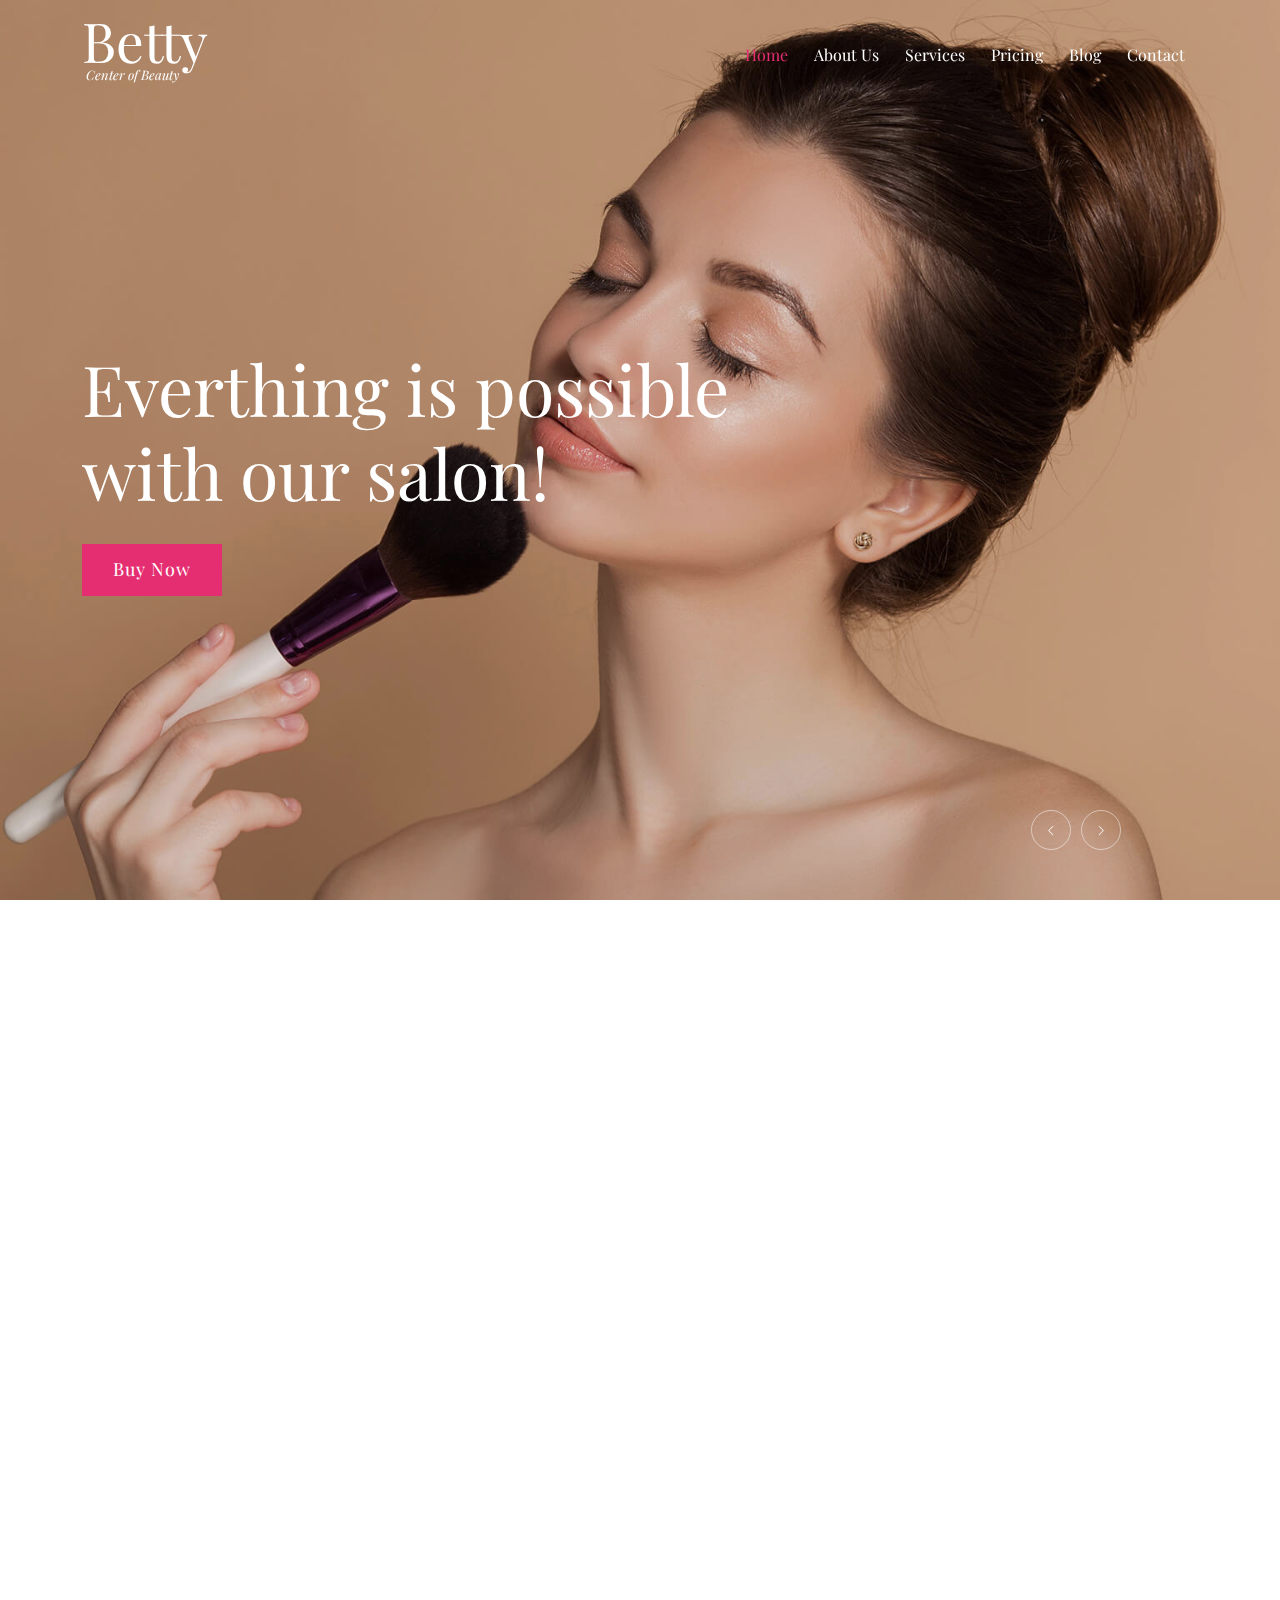
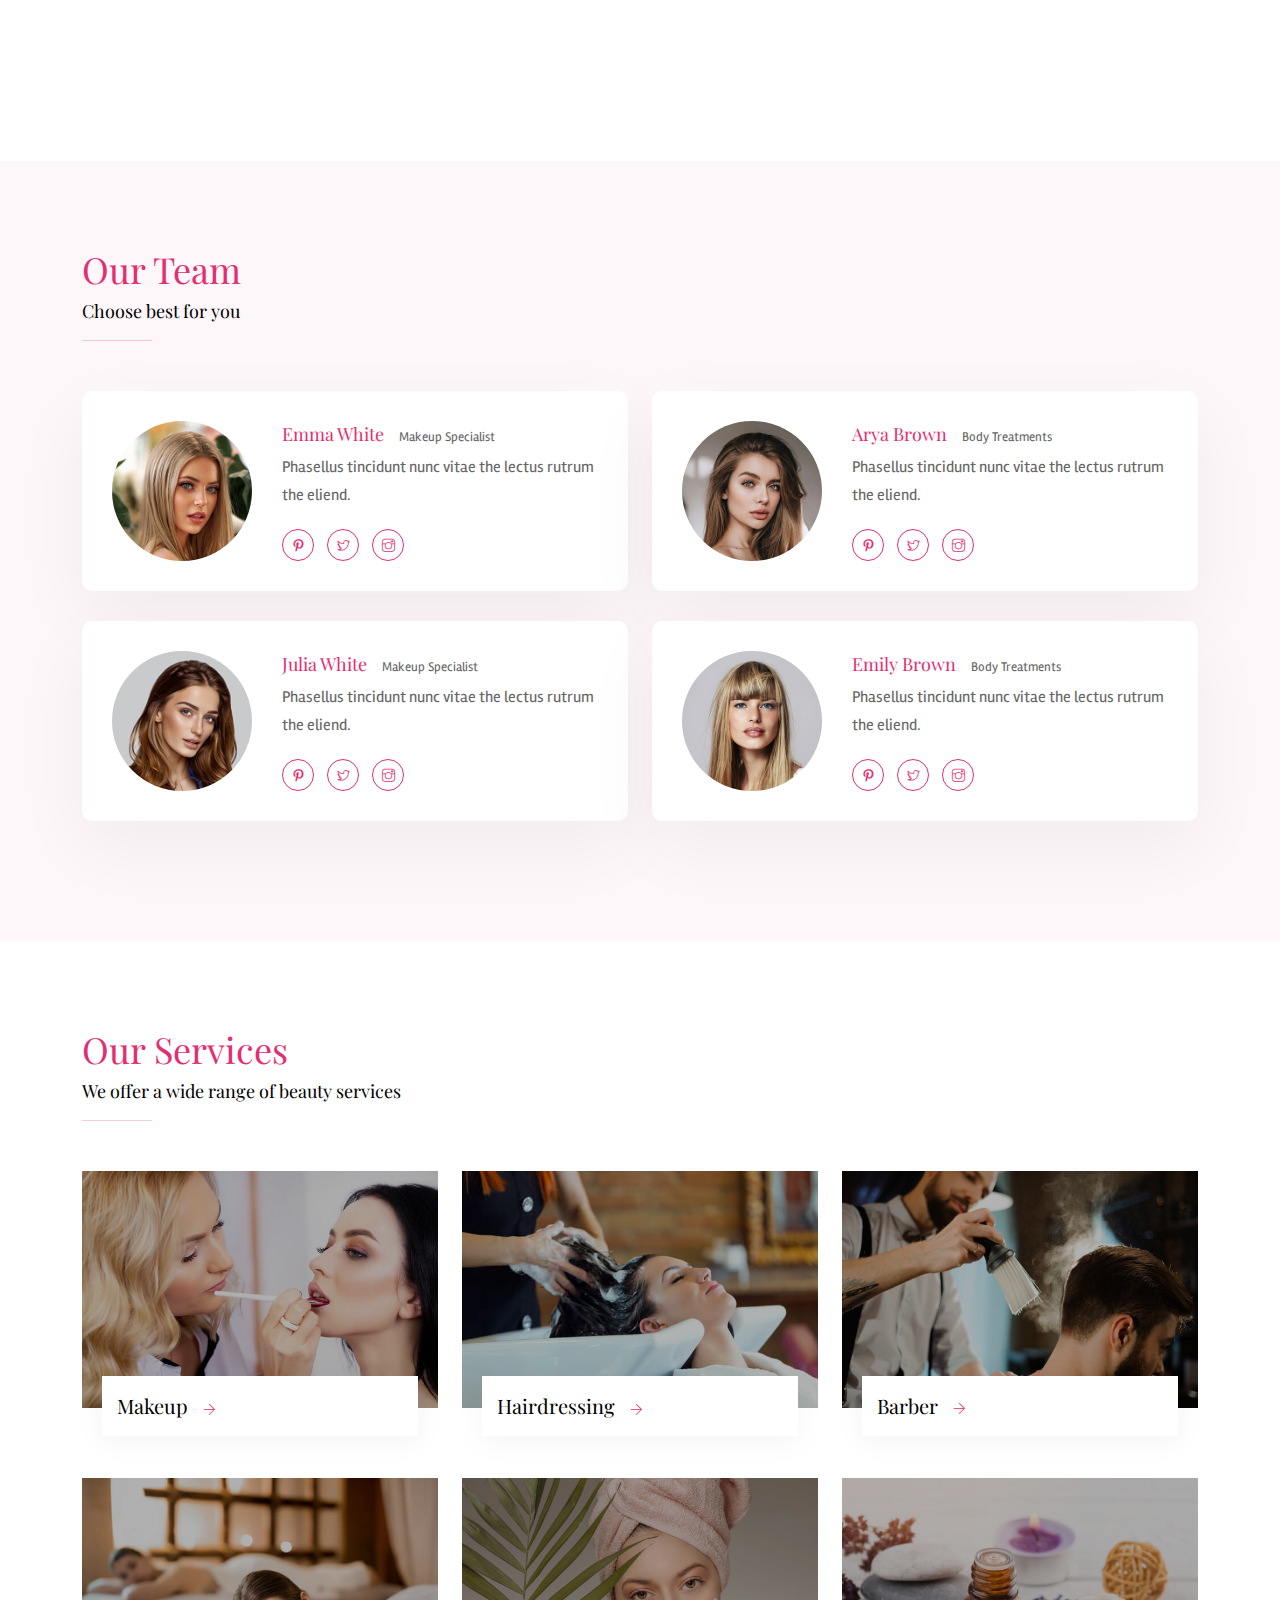
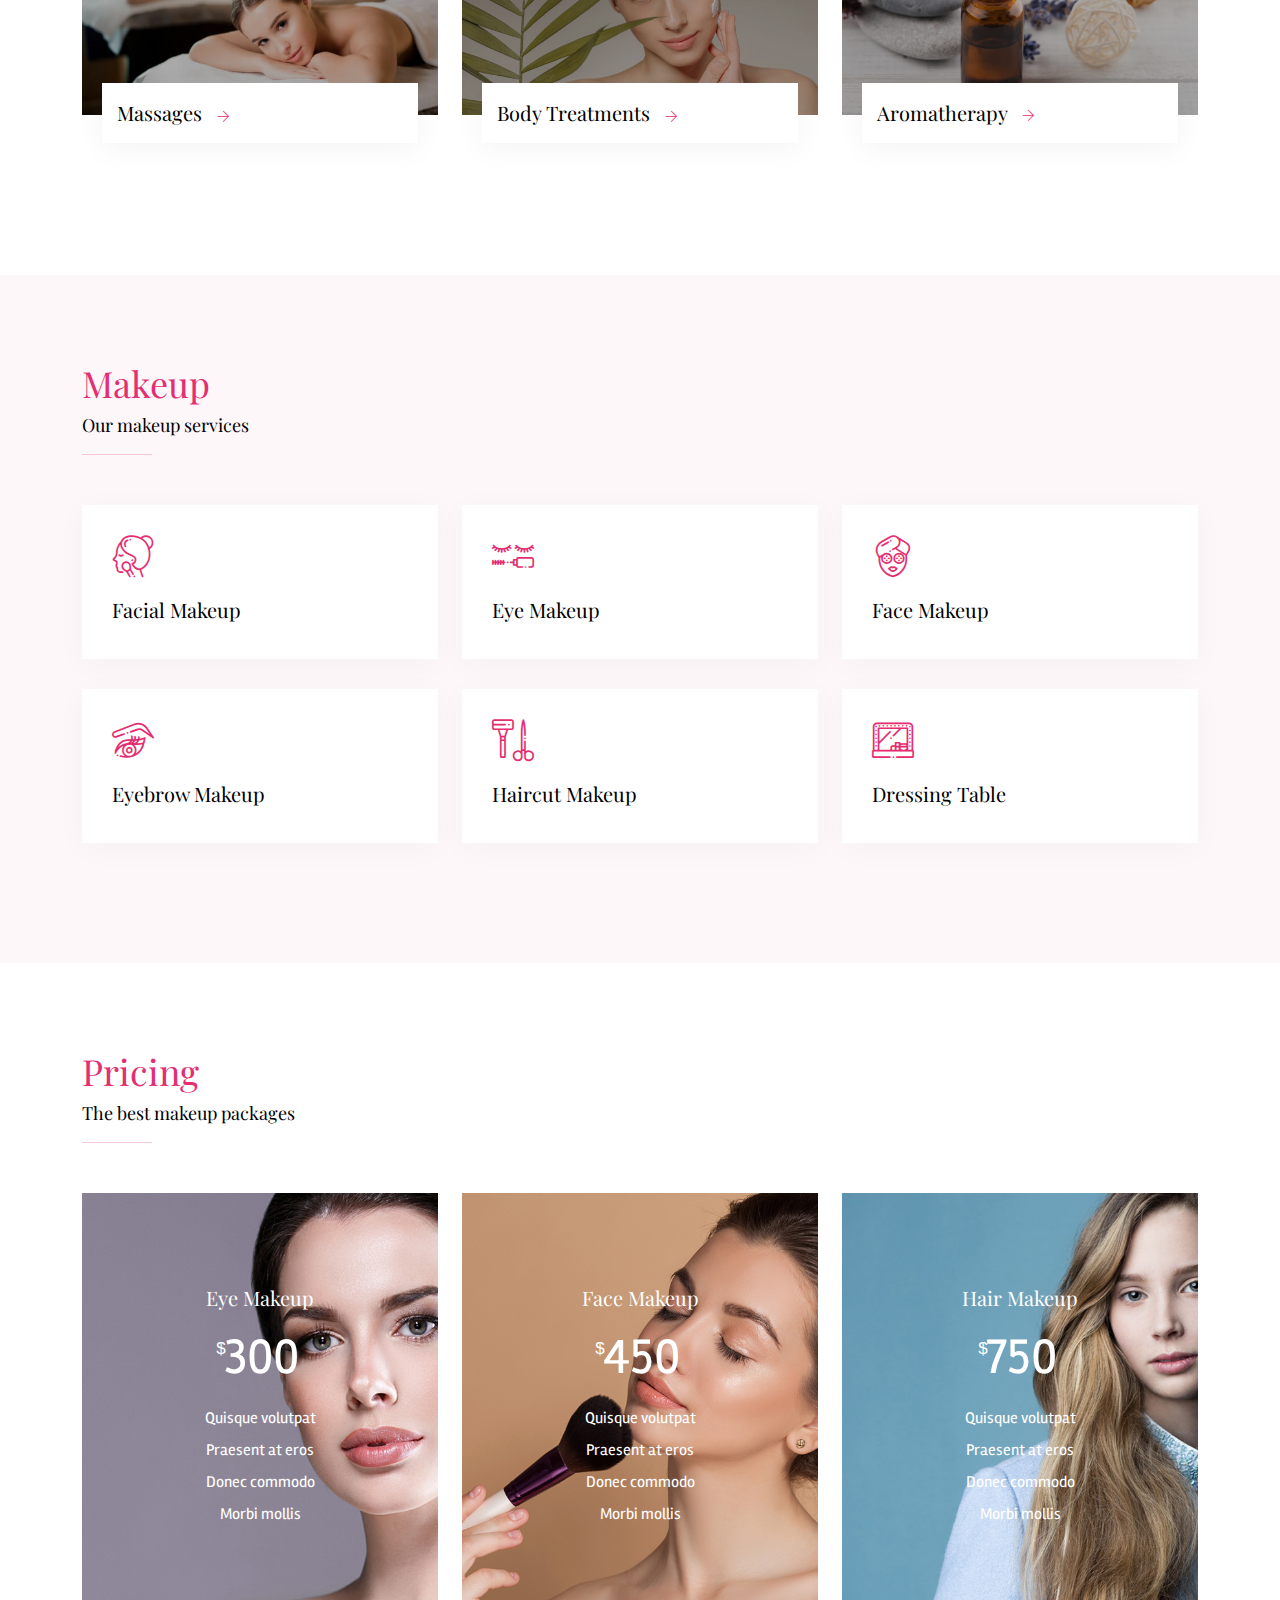
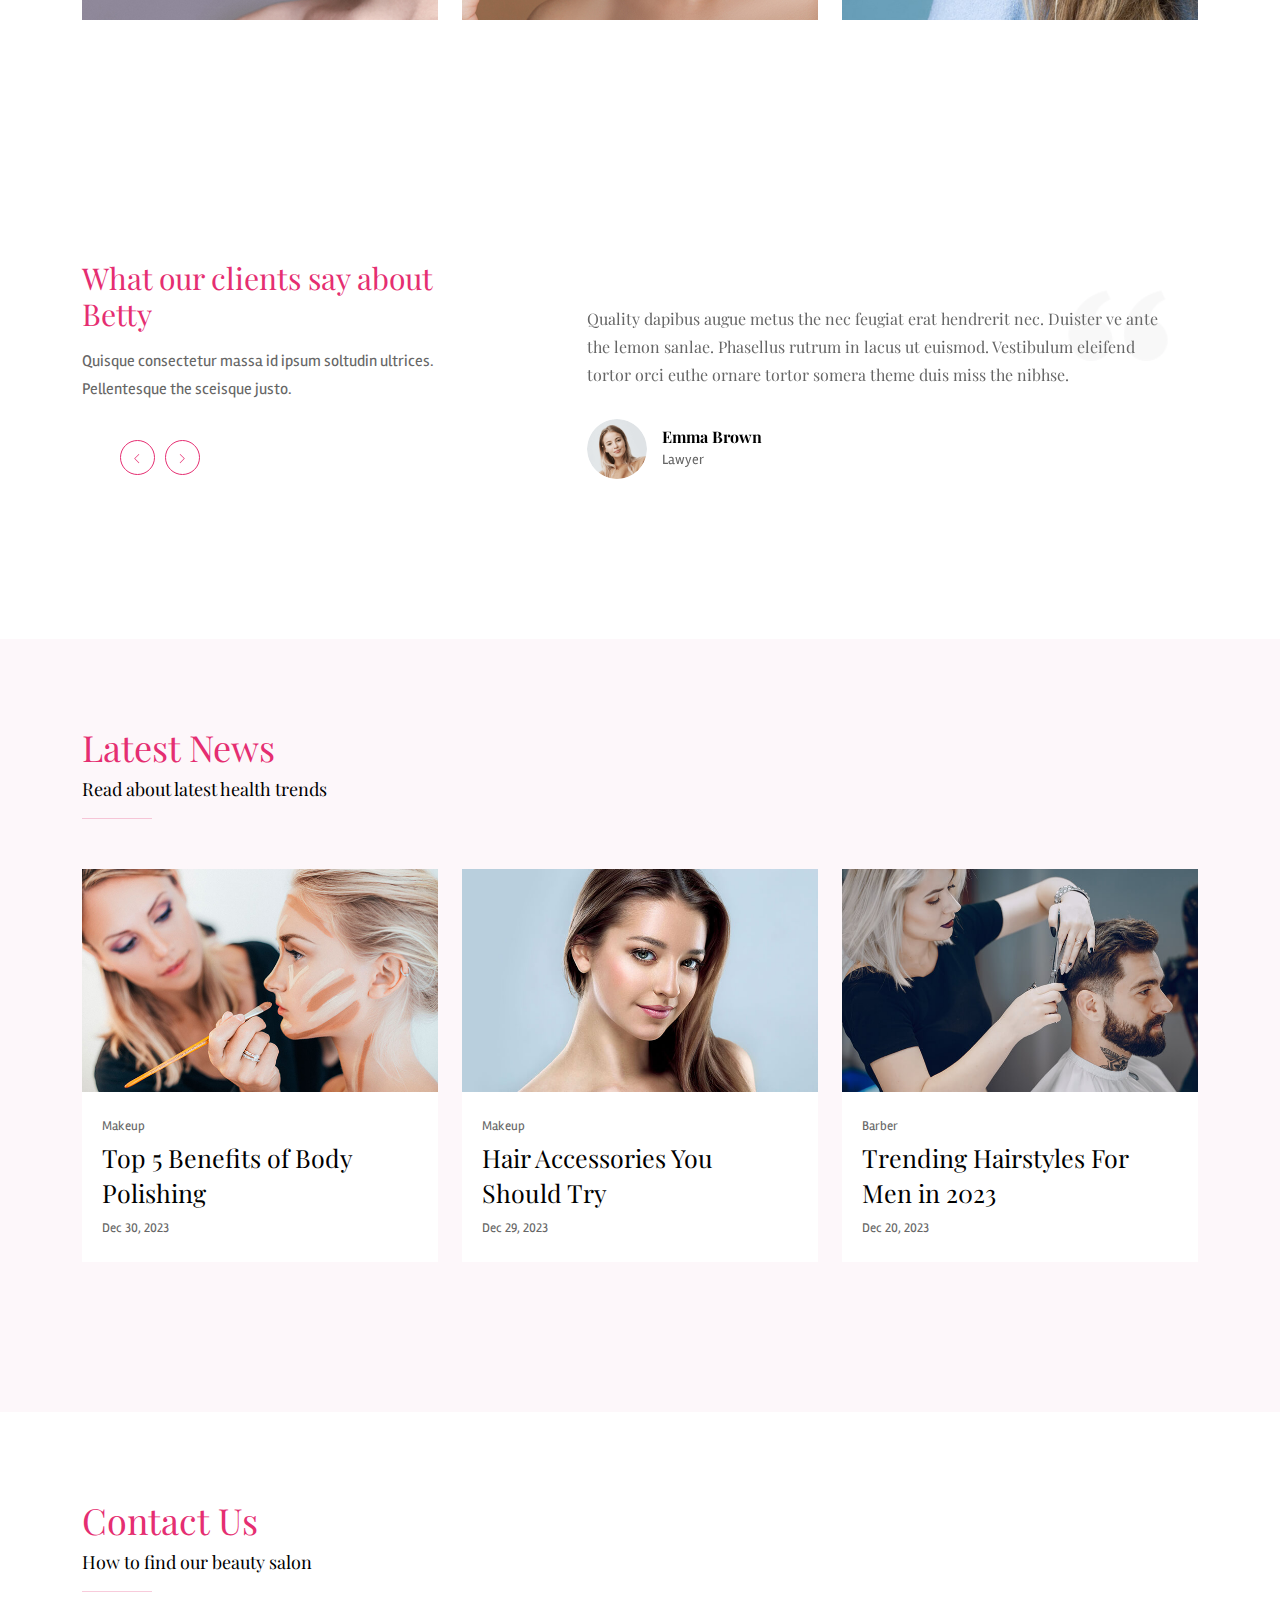
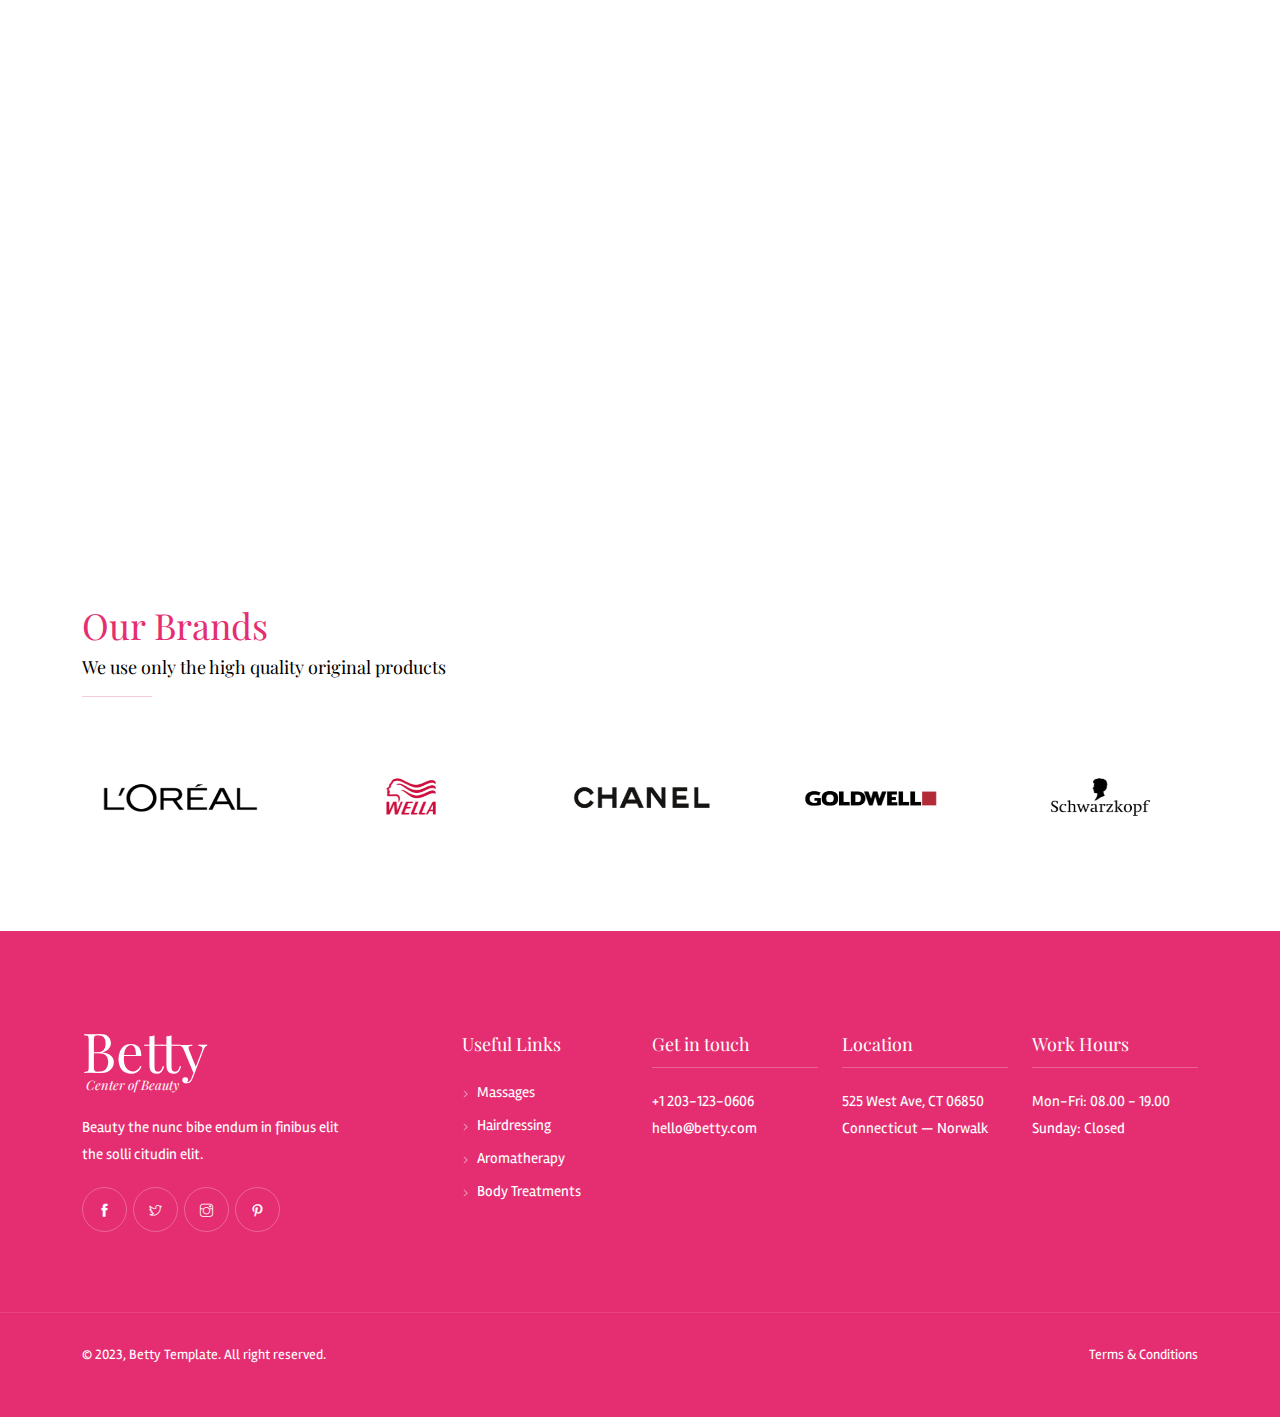
<file: Beauty/Assests/parallax-onepage/index.html>
<!DOCTYPE html>
<html lang="zxx">

<!-- Mirrored from duruthemes.com/demo/html/betty/parallax-onepage/index.html by HTTrack Website Copier/3.x [XR&CO'2014], Wed, 27 Sep 2023 14:28:36 GMT -->
<head>
    <meta charset="utf-8">
    <meta http-equiv="X-UA-Compatible" content="IE=edge" />
    <meta name="viewport" content="width=device-width, initial-scale=1, maximum-scale=1" />
    <title>Betty | Center of Beauty</title>
    <link rel="shortcut icon" href="img/favicon.png" />
    <link rel="stylesheet" href="css/plugins.css" />
    <link rel="stylesheet" href="css/style.css" />
</head>
<body>
    <!-- Loading -->
    <div class="loading">
        <div class="text-center middle">
            <div class="lds-ellipsis">
                <div></div>
                <div></div>
                <div></div>
                <div></div>
            </div>
        </div>
    </div>
    <!-- Navbar -->
    <nav class="navbar navbar-expand-lg">
        <div class="container">
            <!-- Logo -->
            <div class="logo-wrapper">
                <!-- <a class="logo" href="index.html"> <img src="img/logo-light.png" class="logo-img" alt=""> </a> -->
                <a class="logo" href="index.html"> <h2>Betty <span>Center of Beauty</span></h2> </a>
            </div>
            <!-- Button -->
            <button class="navbar-toggler" type="button" data-bs-toggle="collapse" data-bs-target="#navbar" aria-controls="navbar" aria-expanded="false" aria-label="Toggle navigation"> <span class="navbar-toggler-icon"><i class="ti-menu"></i></span> </button>
            <!-- Menu -->
            <div class="collapse navbar-collapse" id="navbar">
                <ul class="navbar-nav ms-auto">
                    <li class="nav-item"><a class="nav-link active" href="#" data-scroll-nav="0">Home</a></li>
                    <li class="nav-item"><a class="nav-link" href="#" data-scroll-nav="1">About Us</a></li>
                    <li class="nav-item"><a class="nav-link" href="#" data-scroll-nav="2">Services</a></li>
                    <li class="nav-item"><a class="nav-link" href="#" data-scroll-nav="3">Pricing</a></li>
                    <li class="nav-item"><a class="nav-link" href="#" data-scroll-nav="4">Blog</a></li>
                    <li class="nav-item"><a class="nav-link" href="#" data-scroll-nav="5">Contact</a></li>
                </ul>
            </div>
        </div>
    </nav>
    <!-- Slider -->
    <header class="header slider-fade" data-scroll-index="0">
        <div class="owl-carousel owl-theme">
            <div class="text-left item bg-img" data-overlay-dark="1" data-background="img/slider/1.jpg">
                <div class="v-middle caption mt-30">
                    <div class="container">
                        <div class="row">
                            <div class="col-md-8">
                                <div class="o-hidden">
                                    <h1>Everthing is possible with our salon!</h1>
                                    <a href="https://1.envato.market/BjNML" target="_blank" class="butn butn-dark mt-30"> <span>Buy Now</span></a>
                                </div>
                            </div>
                        </div>
                    </div>
                </div>
            </div>
            <div class="text-left item bg-img" data-overlay-dark="1" data-background="img/slider/2.jpg">
                <div class="v-middle caption mt-30">
                    <div class="container">
                        <div class="row">
                            <div class="col-md-8">
                                <div class="o-hidden">
                                    <h1>Welcome to Betty Beauty Salon!</h1>
                                    <a href="https://1.envato.market/BjNML" target="_blank" class="butn butn-dark mt-30"> <span>About Us</span></a>
                                </div>
                            </div>
                        </div>
                    </div>
                </div>
            </div>
        </div>
    </header>
    <!-- About Us -->
    <section class="section-padding" data-scroll-index="1">
        <div class="container">
            <div class="row">
                <div class="col-md-12 mb-30 animate-box" data-animate-effect="fadeInUp">
                    <h2 class="section-title">About Us</h2>
                    <span class="section-subtitle">Welcome bring the best service!</span>
                    <hr class="line line-hr-left">
                </div>
            </div>
            <div class="row">
                <div class="col-md-7 mb-60 animate-box" data-animate-effect="fadeInUp">
                    <h6>Beauty bibendu tunc duntez variu estibulum vivera the mana mattis gravida sapien iwense eu nunc endum.</h6>
                    <p>Quality the nunc bibe endum in finibus elit eget the solli citudin elit. Phaselu rutrum in lacusu euismod. Vestibulum eleifend tortor orci eu ornare tortor semper at. Duis scelerisque the nise duru the look. Liwense eu nunc bibe endum in finibus elit eget the solli citudin elit. Drae tnea rutierum in lacus ut euismod eleifend tore orci eu ornare.</p>
                    <p>Duis scelerisque the nibhse drana moss pulvinar laie. Quality the biberon endum in finbus elit egethe solli citudin elit. Phasellus rutrum inle lacusut euismod. Vestibulum eleifend tortor eu misse endumin finbus elit eget the soli citudin elit.</p>
                    <p>Vivense eu nunc bibe endum in finibus elit eget the solli citudin elit. Avensie rutrumin lacus ut euismod. Vestibulum eleifend tortor orci eu ornare sempe.</p>
                    <h6>Betty White | Salon Owner</h6>
                </div>
                <div class="col-md-5 mb-60 animate-box" data-animate-effect="fadeInUp">
                    <div class="betty-about-img">
                        <div class="img"> <img src="img/about.jpg" alt=""> </div>
                    </div>
                </div>
            </div>
        </div>
    </section>
    <!-- Team -->
    <section class="team section-padding light-pink-bg">
        <div class="container">
            <div class="row">
                <div class="col-md-12 mb-30">
                    <h2 class="section-title">Our Team</h2> <span class="section-subtitle">Choose best for you</span>
                    <hr class="line line-hr-left">
                </div>
            </div>
            <div class="row">
                <div class="col-md-6">
                    <div class="item mb-30">
                        <div class="img"> <img src="img/team/01.jpg" alt=""> </div>
                        <div class="info valign">
                            <div class="full-width">
                                <h6>Emma White</h6><span>Makeup Specialist</span>
                                <p>Phasellus tincidunt nunc vitae the lectus rutrum the eliend.</p>
                                <div class="social">
                                    <div class="full-width">
                                        <a href="#" class="icon"> <i class="ti-pinterest"></i> </a>
                                        <a href="#" class="icon"> <i class="ti-twitter"></i> </a>
                                        <a href="#" class="icon"> <i class="ti-instagram"></i> </a>
                                    </div>
                                </div>
                            </div>
                        </div>
                    </div>
                </div>
                <div class="col-md-6">
                    <div class="item mb-30">
                        <div class="img"> <img src="img/team/04.jpg" alt=""> </div>
                        <div class="info valign">
                            <div class="full-width">
                                <h6>Arya Brown</h6><span>Body Treatments</span>
                                <p>Phasellus tincidunt nunc vitae the lectus rutrum the eliend.</p>
                                <div class="social">
                                    <div class="full-width">
                                        <a href="#0" class="icon"> <i class="ti-pinterest"></i> </a>
                                        <a href="#0" class="icon"> <i class="ti-twitter"></i> </a>
                                        <a href="#0" class="icon"> <i class="ti-instagram"></i> </a>
                                    </div>
                                </div>
                            </div>
                        </div>
                    </div>
                </div>
                <div class="col-md-6">
                    <div class="item mb-30">
                        <div class="img"> <img src="img/team/02.jpg" alt=""> </div>
                        <div class="info valign">
                            <div class="full-width">
                                <h6>Julia White</h6><span>Makeup Specialist</span>
                                <p>Phasellus tincidunt nunc vitae the lectus rutrum the eliend.</p>
                                <div class="social">
                                    <div class="full-width">
                                        <a href="#" class="icon"> <i class="ti-pinterest"></i> </a>
                                        <a href="#" class="icon"> <i class="ti-twitter"></i> </a>
                                        <a href="#" class="icon"> <i class="ti-instagram"></i> </a>
                                    </div>
                                </div>
                            </div>
                        </div>
                    </div>
                </div>
                <div class="col-md-6">
                    <div class="item mb-30">
                        <div class="img"> <img src="img/team/03.jpg" alt=""> </div>
                        <div class="info valign">
                            <div class="full-width">
                                <h6>Emily Brown</h6><span>Body Treatments</span>
                                <p>Phasellus tincidunt nunc vitae the lectus rutrum the eliend.</p>
                                <div class="social">
                                    <div class="full-width">
                                        <a href="#0" class="icon"> <i class="ti-pinterest"></i> </a>
                                        <a href="#0" class="icon"> <i class="ti-twitter"></i> </a>
                                        <a href="#0" class="icon"> <i class="ti-instagram"></i> </a>
                                    </div>
                                </div>
                            </div>
                        </div>
                    </div>
                </div>
            </div>
        </div>
    </section>
    <!-- Services -->
    <section class="betty-services section-padding" data-scroll-index="2">
        <div class="container">
            <div class="row">
                <div class="col-md-12 mb-30">
                    <h2 class="section-title">Our Services</h2>
                    <span class="section-subtitle">We offer a wide range of beauty services</span>
                    <hr class="line line-hr-left">
                </div>
            </div>
            <div class="row">
                <div class="col-md-4">
                    <div class="item">
                        <div class="position-re o-hidden"> <img src="img/services/01.jpg" alt=""> </div>
                        <div class="con">
                            <h5>Makeup <i class="ti-arrow-right"></i></h5>
                        </div>
                    </div>
                </div>
                <div class="col-md-4">
                    <div class="item">
                        <div class="position-re o-hidden"> <img src="img/services/02.jpg" alt=""> </div>
                        <div class="con">
                                <h5>Hairdressing <i class="ti-arrow-right"></i></h5>
                        </div>
                    </div>
                </div>
                <div class="col-md-4">
                    <div class="item">
                        <div class="position-re o-hidden"> <img src="img/services/03.jpg" alt=""> </div>
                        <div class="con">
                                <h5>Barber <i class="ti-arrow-right"></i></h5>
                        </div>
                    </div>
                </div>
                <div class="col-md-4">
                    <div class="item">
                        <div class="position-re o-hidden"> <img src="img/services/04.jpg" alt=""> </div>
                        <div class="con">
                                <h5>Massages <i class="ti-arrow-right"></i></h5>
                        </div>
                    </div>
                </div>
                <div class="col-md-4">
                    <div class="item">
                        <div class="position-re o-hidden"> <img src="img/services/05.jpg" alt=""> </div>
                        <div class="con">
                                <h5>Body Treatments <i class="ti-arrow-right"></i></h5>
                        </div>
                    </div>
                </div>
                <div class="col-md-4">
                    <div class="item">
                        <div class="position-re o-hidden"> <img src="img/services/06.jpg" alt=""> </div>
                        <div class="con">
                                <h5>Aromatherapy <i class="ti-arrow-right"></i></h5>
                        </div>
                    </div>
                </div>
            </div>
        </div>
    </section>
    <!-- Makeup -->
    <section class="betty-makeup section-padding light-pink-bg">
        <div class="container">
            <div class="row">
                <div class="col-md-12 mb-30">
                    <h2 class="section-title">Makeup</h2> <span class="section-subtitle">Our makeup services</span>
                    <hr class="line line-hr-left">
                </div>
            </div>
            <div class="row">
                <div class="col-md-4">
                    <div class="betty-makeup-container">
                        <div class="betty-makeup-img-area"><span class="flaticon-039-make-up"></span></div>
                        <div class="betty-makeup-text-area">
                            <h4 class="betty-makeup-heading">Facial Makeup</h4>
                            <p>Suspendisse quis odio lobortis laoreet libero quis varius tortor.</p>
                        </div>
                    </div>
                </div>
                <div class="col-md-4">
                    <div class="betty-makeup-container">
                        <div class="betty-makeup-img-area"><span class="flaticon-007-mascara-4"></span></div>
                        <div class="betty-makeup-text-area">
                            <h4 class="betty-makeup-heading">Eye Makeup</h4>
                            <p>Suspendisse quis odio lobortis laoreet libero quis varius tortor.</p>
                        </div>
                    </div>
                </div>
                <div class="col-md-4">
                    <div class="betty-makeup-container">
                        <div class="betty-makeup-img-area"><span class="flaticon-013-facial-mask-1"></span></div>
                        <div class="betty-makeup-text-area">
                            <h4 class="betty-makeup-heading">Face Makeup</h4>
                            <p>Suspendisse quis odio lobortis laoreet libero quis varius tortor.</p>
                        </div>
                    </div>
                </div>
                <div class="col-md-4">
                    <div class="betty-makeup-container">
                        <div class="betty-makeup-img-area"><span class="flaticon-034-eyebrow"></span></div>
                        <div class="betty-makeup-text-area">
                            <h4 class="betty-makeup-heading">Eyebrow Makeup</h4>
                            <p>Suspendisse quis odio lobortis laoreet libero quis varius tortor.</p>
                        </div>
                    </div>
                </div>
                <div class="col-md-4">
                    <div class="betty-makeup-container">
                        <div class="betty-makeup-img-area"><span class="flaticon-018-scissors"></span></div>
                        <div class="betty-makeup-text-area">
                            <h4 class="betty-makeup-heading">Haircut Makeup</h4>
                            <p>Suspendisse quis odio lobortis laoreet libero quis varius tortor.</p>
                        </div>
                    </div>
                </div>
                <div class="col-md-4">
                    <div class="betty-makeup-container">
                        <div class="betty-makeup-img-area"><span class="flaticon-037-dressing-table"></span></div>
                        <div class="betty-makeup-text-area">
                            <h4 class="betty-makeup-heading">Dressing Table</h4>
                            <p>Suspendisse quis odio lobortis laoreet libero quis varius tortor.</p>
                        </div>
                    </div>
                </div>
            </div>
        </div>
    </section>
    <!-- Pricing -->
    <section class="section-padding" data-scroll-index="3">
        <div class="container">
            <div class="row">
                <div class="col-md-12 mb-30">
                    <h2 class="section-title">Pricing</h2> <span class="section-subtitle">The best makeup packages</span>
                    <hr class="line line-hr-left">
                </div>
            </div>
            <div class="row">
                <div class="col-md-4">
                    <div class="price-box">
                        <div class="price-box-inner img-grayscale" style="background-image: url(img/pricing/1.jpg)">
                            <ul>
                                <li class="pricing-title">
                                    <h3 class="pricing-pt-title">Eye Makeup</h3>
                                </li>
                                <li class="pricing-prices"> <sup class="pricing-dolar">$</sup> <span class="pricing-price">300</span> </li>
                                <li class="pricing-content">
                                    <ul>
                                        <li>Quisque volutpat</li>
                                        <li>Praesent at eros</li>
                                        <li>Donec commodo</li>
                                        <li>Morbi mollis</li>
                                    </ul>
                                </li>
                            </ul>
                        </div>
                    </div>
                </div>
                <div class="col-md-4">
                    <div class="price-box">
                        <div class="price-box-inner" style="background-image: url(img/pricing/2.jpg)">
                            <ul>
                                <li class="pricing-title">
                                    <h3 class="pricing-pt-title">Face Makeup</h3>
                                </li>
                                <li class="pricing-prices"> <sup class="pricing-dolar">$</sup> <span class="pricing-price">450</span> </li>
                                <li class="pricing-content">
                                    <ul>
                                        <li>Quisque volutpat</li>
                                        <li>Praesent at eros</li>
                                        <li>Donec commodo</li>
                                        <li>Morbi mollis</li>
                                    </ul>
                                </li>
                            </ul>
                        </div>
                    </div>
                </div>
                <div class="col-md-4">
                    <div class="price-box">
                        <div class="price-box-inner" style="background-image: url(img/pricing/3.jpg)">
                            <ul>
                                <li class="pricing-title">
                                    <h3 class="pricing-pt-title">Hair Makeup</h3>
                                </li>
                                <li class="pricing-prices"> <sup class="pricing-dolar">$</sup> <span class="pricing-price">750</span> </li>
                                <li class="pricing-content">
                                    <ul>
                                        <li>Quisque volutpat</li>
                                        <li>Praesent at eros</li>
                                        <li>Donec commodo</li>
                                        <li>Morbi mollis</li>
                                    </ul>
                                </li>
                            </ul>
                        </div>
                    </div>
                </div>
            </div>
        </div>
    </section>
    <!-- Testimonials -->
    <section class="testimonials bg-img bg-fixed section-padding" data-overlay-light="2" data-background="img/testimonial.jpg">
        <div class="container mt-30">
            <div class="row">
                <div class="col-md-4">
                        <div class="section-head">
                        <h4>What our clients say about Betty</h4>
                        <p>Quisque consectetur massa id ipsum soltudin ultrices. Pellentesque the sceisque justo.</p>
                    </div>
                </div>
                <div class="col-md-7 offset-md-1">
                <div class="owl-carousel owl-theme">
                    <div class="item-box"> <span class="quote">
                            <img src="img/quot.png" alt="">
                        </span>
                        <p>Quality dapibus augue metus the nec feugiat erat hendrerit nec. Duister ve ante the lemon sanlae. Phasellus rutrum in lacus ut euismod. Vestibulum eleifend tortor orci euthe ornare tortor somera theme duis miss the nibhse.</p>
                        <div class="info">
                            <div class="author-img"> <img src="img/team/t1.png" alt=""> </div>
                            <div class="cont">
                                <h6>Emma Brown</h6> <span>Lawyer</span>
                            </div>
                        </div>
                    </div>
                    <div class="item-box"> <span class="quote">
                            <img src="img/quot.png" alt="">
                        </span>
                        <p>Quality dapibus augue metus the nec feugiat erat hendrerit nec. Duister ve ante the lemon sanlae. Phasellus rutrum in lacus ut euismod. Vestibulum eleifend tortor orci euthe ornare tortor somera theme duis miss the nibhse.</p>
                        <div class="info">
                            <div class="author-img"> <img src="img/team/t2.png" alt=""> </div>
                            <div class="cont">
                                <h6>Jason White</h6> <span>Model</span>
                            </div>
                        </div>
                    </div>
                    <div class="item-box"> <span class="quote">
                            <img src="img/quot.png" alt="">
                        </span>
                        <p>Quality dapibus augue metus the nec feugiat erat hendrerit nec. Duister ve ante the lemon sanlae. Phasellus rutrum in lacus ut euismod. Vestibulum eleifend tortor orci euthe ornare tortor somera theme duis miss the nibhse.</p>
                        <div class="info">
                            <div class="author-img"> <img src="img/team/t3.png" alt=""> </div>
                            <div class="cont">
                                <h6>Emily Smith</h6> <span>Psychologist</span>
                            </div>
                        </div>
                    </div>
                </div>
                </div>
            </div>
        </div>
    </section>
    <!-- Blog -->
    <section class="betty-home-blog section-padding light-pink-bg" data-scroll-index="4">
        <div class="container">
                    <div class="row">
                        <div class="col-md-12 mb-30">
                            <h2 class="section-title">Latest News</h2> <span class="section-subtitle">Read about latest health trends</span>
                            <hr class="line line-hr-left">
                        </div>
                    </div>
                    <div class="row">
                        <div class="col-md-4">
                            <div class="blog-entry">
                                <a href="#" class="blog-img"><img src="img/blog/01.jpg" class="img-fluid" alt=""></a>
                                <div class="desc"> <span><a href="#">Makeup</a></span>
                                    <h4><a href="#">Top 5 Benefits of Body Polishing</a></h4> <span class="text-right"><a href="#">Dec 30, 2023</a></span>
                                </div>
                            </div>
                        </div>
                        <div class="col-md-4">
                            <div class="blog-entry">
                                <a href="#" class="blog-img"><img src="img/blog/02.jpg" class="img-fluid" alt=""></a>
                                <div class="desc"> <span><a href="#">Makeup</a></span>
                                    <h4><a href="#">Hair Accessories You Should Try</a></h4> <span class="text-right"><a href="#">Dec 29, 2023</a></span>
                                </div>
                            </div>
                        </div>
                        <div class="col-md-4">
                            <div class="blog-entry">
                                <a href="#" class="blog-img"><img src="img/blog/03.jpg" class="img-fluid" alt=""></a>
                                <div class="desc"> <span><a href="#">Barber</a></span>
                                    <h4><a href="#">Trending Hairstyles For Men in 2023</a></h4> <span class="text-right"><a href="#">Dec 20, 2023</a></span>
                                </div>
                            </div>
                        </div>
                    </div>
                </div>
    </section>
    <!-- Contact -->
    <section class="section-padding" data-scroll-index="5">
        <div class="container">
            <div class="row">
                <div class="col-md-12 mb-30">
                    <h2 class="section-title">Contact Us</h2>
                    <span class="section-subtitle">How to find our beauty salon</span>
                    <hr class="line line-hr-left">
                </div>
            </div>
            <div class="row">
                <!-- Contact Info -->
                <div class="col-md-5 mb-30 animate-box" data-animate-effect="fadeInUp">
                    <h6>Contact Info</h6>
                    <div class="betty-contact-info2">
                        <div class="feat-inner2"> <span class="icon et-phone"></span>
                            <div class="feat-info2">
                                <h5>Phone Text</h5>
                                <h6>+1 203-123-0606</h6>
                            </div>
                        </div>
                    </div>
                    <div class="betty-contact-info2">
                        <div class="feat-inner2"> <span class="icon et-map-pin"></span>
                            <div class="feat-info2">
                                <h5>Address</h5>
                                <h6>515 West Ave Norwalk, CT 06850</h6>
                            </div>
                        </div>
                    </div>
                    <div class="betty-contact-info2">
                        <div class="feat-inner2"> <span class="icon et-notebook"></span>
                            <div class="feat-info2">
                                <h5>E-Mail</h5>
                                <h6>info@betty.com</h6>
                            </div>
                        </div>
                    </div>
                    <div class="betty-contact-info2">
                        <div class="feat-inner2"> <span class="icon et-clock"></span>
                            <div class="feat-info2">
                                <h5>Mon-Fri: 08.00 - 19.00</h5>
                                <h6>Sunday: Closed</h6>
                            </div>
                        </div>
                    </div>
                </div>
                <!-- Contact Form -->
                <div class="col-md-7 animate-box" data-animate-effect="fadeInUp">
                    <h6>Contact Form</h6>
                    <form method="post" class="contact__form" action="https://duruthemes.com/demo/html/betty/parallax-onepage/mail.php">
                                <!-- Form message -->
                                <div class="row">
                                    <div class="col-12">
                                        <div class="alert alert-success contact__msg" style="display: none" role="alert">
                                            Your message was sent successfully.
                                        </div>
                                    </div>
                                </div>
                                <!-- Form elements -->
                                <div class="row">
                                    <div class="col-md-6 form-group">
                                        <input name="name" type="text" placeholder="Name *" required> 
                                    </div>
                                    <div class="col-md-6 form-group">
                                        <input name="email" type="email" placeholder="Email *" required> 
                                    </div>
                                    <div class="col-md-6 form-group">
                                        <input name="phone" type="text" placeholder="Number *" required> 
                                    </div>
                                    <div class="col-md-6 form-group">
                                        <input name="subject" type="text" placeholder="Subject *" required> 
                                    </div>
                                    <div class="col-md-12 form-group">
                                        <textarea name="message" id="message" cols="30" rows="4" placeholder="Message *" required></textarea>
                                    </div>
                                    <div class="col-md-12">
                                        <input name="submit" type="submit"  value="Send Message">
                                    </div>
                                </div>
                            </form>
                </div>
            </div>
        </div>
    </section>
    <!-- Brands -->
    <section class="brands section-padding light-pink-bg">
        <div class="container">
            <div class="row">
                <div class="col-md-12 mb-30">
                    <h2 class="section-title">Our Brands</h2>
                    <span class="section-subtitle">We use only the high quality original products</span>
                    <hr class="line line-hr-left">
                </div>
            </div>
            <div class="row">
                <div class="col-md-12 owl-carousel owl-theme">
                    <div class="brand-logo">
                        <a href="#"><img src="img/brands/3.png" alt=""></a>
                    </div>
                    <div class="brand-logo">
                        <a href="#"><img src="img/brands/2.png" alt=""></a>
                    </div>
                    <div class="brand-logo">
                        <a href="#"><img src="img/brands/5.png" alt=""></a>
                    </div>
                    <div class="brand-logo">
                        <a href="#"><img src="img/brands/6.png" alt=""></a>
                    </div>
                    <div class="brand-logo">
                        <a href="#"><img src="img/brands/1.png" alt=""></a>
                    </div>
                    <div class="brand-logo">
                        <a href="#"><img src="img/brands/4.png" alt=""></a>
                    </div>
                </div>
            </div>
        </div>
    </section>
    <!-- Footer -->
    <footer class="main-footer dark">
        <div class="container">
            <div class="row">
                <div class="col-md-3 mb-30">
                    <div class="item abot">
                        <div class="logo mb-20">
                            <h2><a href="index.html">Betty</a><span>Center of Beauty</span></h2>
                        </div>
                        <p>Beauty the nunc bibe endum in finibus elit the solli citudin elit.</p>
                        <div class="social-icon">
                            <a href="index.html"><i class="ti-facebook"></i></a>
                            <a href="index.html"><i class="ti-twitter"></i></a>
                            <a href="index.html"><i class="ti-instagram"></i></a>
                            <a href="index.html"><i class="ti-pinterest"></i></a>
                        </div>
                    </div>
                </div>
                <div class="col-md-2 offset-md-1 mb-30">
                    <div class="item usful-links">
                        <div class="fothead">
                            <h6>Useful Links</h6>
                        </div>
                        <ul>
                            <li><i class="ti-angle-right"></i> <a href="index.html">Massages</a></li>
                            <li><i class="ti-angle-right"></i> <a href="index.html">Hairdressing</a></li>
                            <li><i class="ti-angle-right"></i> <a href="index.html">Aromatherapy</a></li>
                            <li><i class="ti-angle-right"></i> <a href="index.html">Body Treatments</a></li>
                        </ul>
                    </div>
                </div>
                <div class="col-md-2 mb-30">
                    <div class="item fotcont">
                        <div class="fothead">
                            <h6>Get in touch</h6>
                        </div>
                        <p>+1 203-123-0606</p>
                        <p>hello@betty.com</p>
                    </div>
                </div>
                <div class="col-md-2 mb-30">
                    <div class="item fotcont">
                        <div class="fothead">
                            <h6>Location</h6>
                        </div>
                        <p>525 West Ave, CT 06850 Connecticut — Norwalk</p>
                    </div>
                </div>
                <div class="col-md-2 mb-30">
                    <div class="item fotcont">
                        <div class="fothead">
                            <h6>Work Hours</h6>
                        </div>
                        <p>Mon-Fri: 08.00 - 19.00 Sunday: Closed</p>
                    </div>
                </div>
            </div>
        </div>
        <div class="sub-footer">
            <div class="container">
                <div class="row">
                    <div class="col-lg-8">
                        <div class="text-start">
                            <p>© 2023, Betty Template. All right reserved.</p>
                        </div>
                    </div>
                    <div class="col-lg-4">
                        <div class="text-end">
                            <p><a href="#">Terms & Conditions</a></p>
                        </div>
                    </div>
                </div>
            </div>
        </div>
    </footer>
    <!-- jQuery -->
    <script src="js/jquery-3.6.3.min.js"></script>
    <script src="js/jquery-migrate-3.0.0.min.js"></script>
    <script src="js/modernizr-2.6.2.min.js"></script>
    <script src="js/popper.min.js"></script>
    <script src="js/bootstrap.min.js"></script>
    <script src="js/scrollIt.min.js"></script>
    <script src="js/jquery.waypoints.min.js"></script>
    <script src="js/owl.carousel.min.js"></script>
    <script src="js/jquery.stellar.min.js"></script>
    <script src="js/jquery.fancybox.min.js"></script>
    <script src="js/scripts.js"></script>
</body>

<!-- Mirrored from duruthemes.com/demo/html/betty/parallax-onepage/index.html by HTTrack Website Copier/3.x [XR&CO'2014], Wed, 27 Sep 2023 14:28:47 GMT -->
</html>
</file>
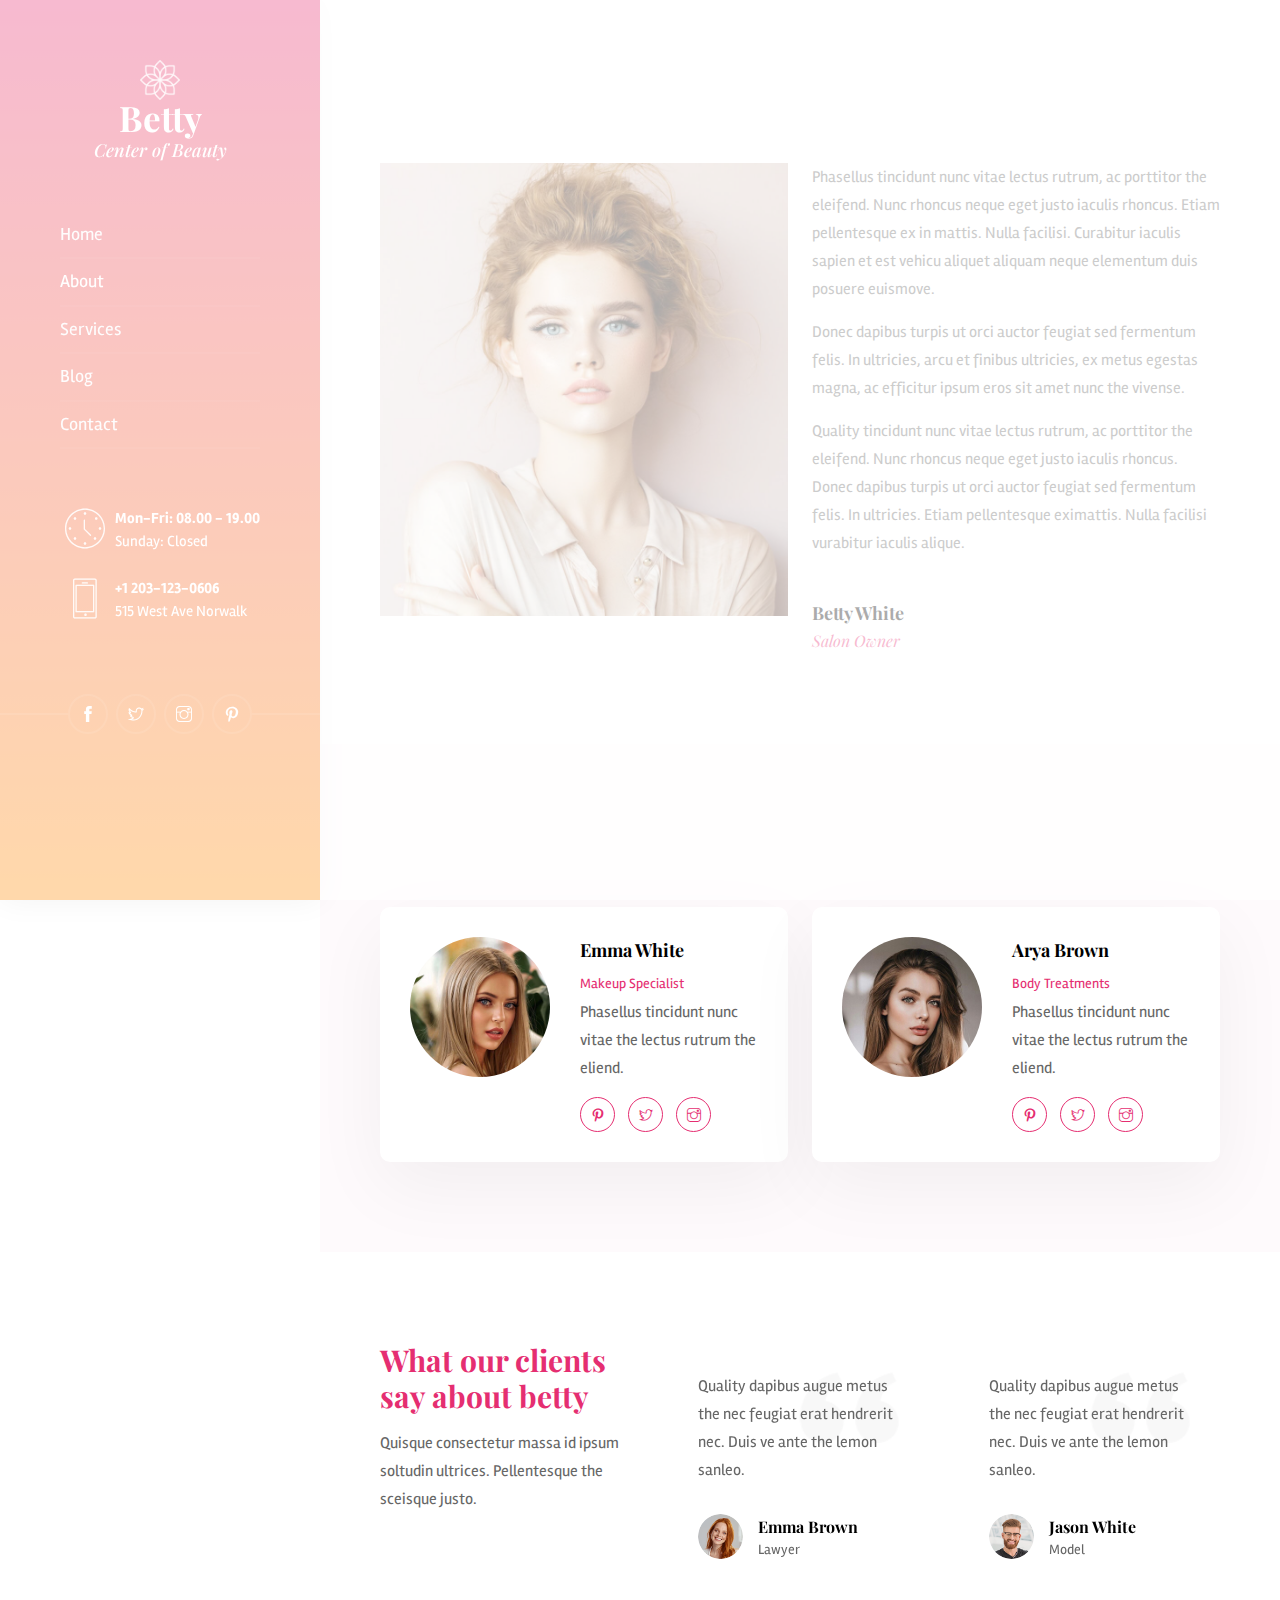
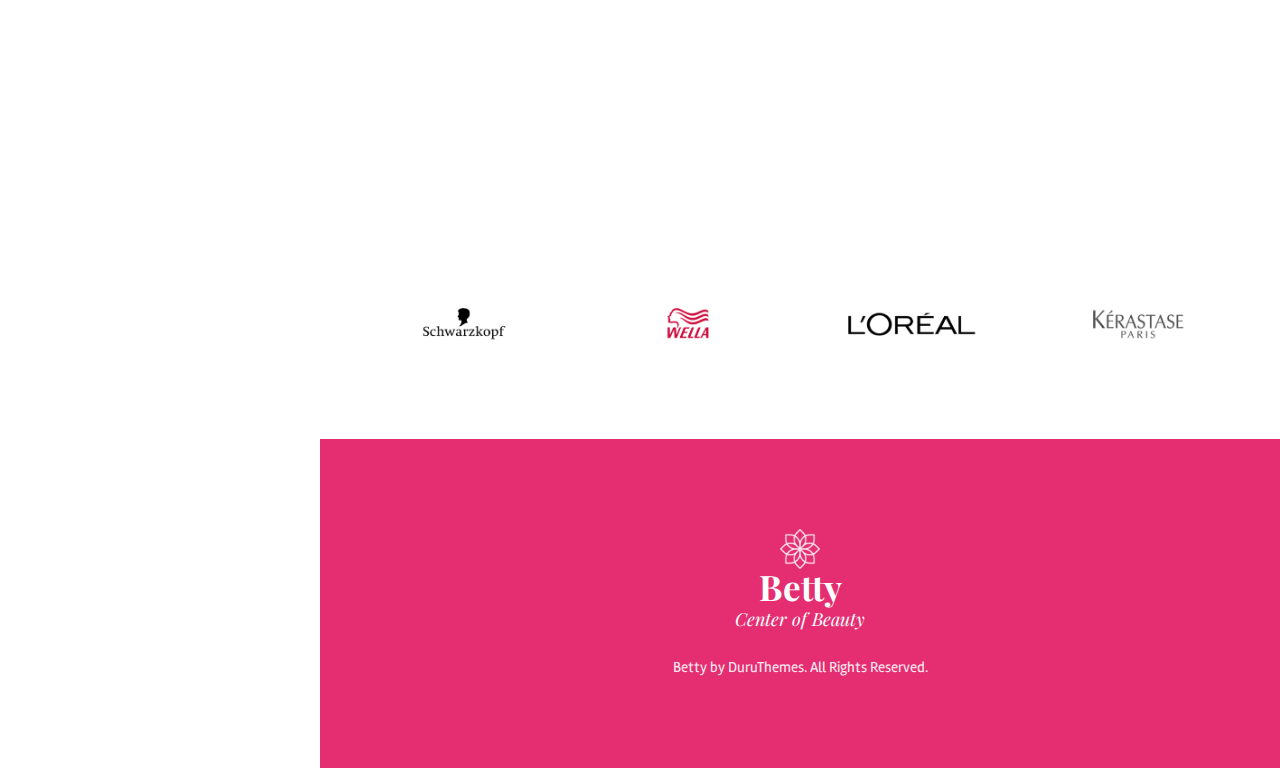
<file: Beauty/Assests/Final/about.html>
<!DOCTYPE HTML>
<html lang="en">


<!-- Mirrored from duruthemes.com/demo/html/betty/multipage/about.html by HTTrack Website Copier/3.x [XR&CO'2014], Wed, 27 Sep 2023 14:24:07 GMT -->
<head>
    <meta charset="utf-8">
    <meta http-equiv="X-UA-Compatible" content="IE=edge">
    <title>Betty - Center of Beauty</title>
    <meta name="viewport" content="width=device-width, initial-scale=1">
    <link rel="icon" type="image/png" href="images/favicon.png" />
    <link rel="stylesheet" href="css/animate.css">
    <link rel="stylesheet" href="css/et-lineicons.css">
    <link rel="stylesheet" href="css/themify-icons.css">
    <link rel="stylesheet" href="css/bootstrap.css">
    <link rel="stylesheet" href="css/flaticon.css">
    <link rel="stylesheet" href="css/magnific-popup.css">
    <link rel="stylesheet" href="css/owl.carousel.min.css">
    <link rel="stylesheet" href="css/owl.theme.default.min.css">
    <link rel="stylesheet" href="css/flexslider.css">
    <link rel="stylesheet" href="css/style.css">
</head>

<body>
    <!-- Preloader -->
    <div class="preloader-bg"></div>
    <div id="preloader">
        <div id="preloader-status"><div class="preloader-position loader"> <span></span> </div></div>
    </div>
    <!-- Content -->
    <div id="betty-page"> <a href="#" class="js-betty-nav-toggle betty-nav-toggle"><i></i></a>
        <!-- Sidebar Section -->
        <aside id="betty-aside">
            <!-- Logo -->
            <div class="betty-logo">
                <a href="index.html"><img src="images/logo.png" alt=""></a>
                <h1><a href="index.html">Betty</a> <span>Center of Beauty</span></h1>
            </div>
            <!-- Menu -->
            <nav id="betty-main-menu">
                <ul>
                    <li><a href='index.html'>Home</a></li>
                    <li class="active"><a href='about.html'>About</a></li>
                    <li><a href='services.html'>Services</a></li>
                    <li><a href='blog.html'>Blog</a></li>
                    <li><a href='contact.html'>Contact</a></li>
                </ul>
            </nav>
            <!-- Info -->
            <div class="betty-contact-info">
                <div class="feat-inner"> <span class="icon et-clock"></span>
                    <div class="feat-info">
                        <h5>Mon-Fri: 08.00 - 19.00</h5>
                        <h6>Sunday: Closed</h6>
                    </div>
                </div>
            </div>
            <div class="betty-contact-info">
                <div class="feat-inner"> <span class="icon et-phone"></span>
                    <div class="feat-info">
                        <h5>+1 203-123-0606</h5>
                        <h6>515 West Ave Norwalk</h6>
                    </div>
                </div>
            </div>
            <!-- Footer -->
            <div class="betty-footer">
                <ul>
                    <li><a href="#"><i class="ti-facebook"></i></a></li>
                    <li><a href="#"><i class="ti-twitter"></i></a></li>
                    <li><a href="#"><i class="ti-instagram"></i></a></li>
                    <li><a href="#"><i class="ti-pinterest"></i></a></li>
                </ul>
            </div>
        </aside>
        <!-- Main Section -->
        <div id="betty-main">
            <!-- About Us -->
            <div class="betty-about">
                <div class="container-fluid">
                    <div class="row">
                        <div class="col-md-12 animate-box" data-animate-effect="fadeInLeft">
                            <h2 class="betty-heading">About Us</h2> <span class="heading-meta">Welcome bring the best service!</span>
                        </div>
                    </div>
                    <div class="row">
                        <div class="col-md-6"> <img src="images/about.jpg" class="img-fluid mb-30" alt=""> </div>
                        <div class="col-md-6">
                            <p>Phasellus tincidunt nunc vitae lectus rutrum, ac porttitor the eleifend. Nunc rhoncus neque eget justo iaculis rhoncus. Etiam pellentesque ex in mattis. Nulla facilisi. Curabitur iaculis sapien et est vehicu aliquet aliquam neque elementum duis posuere euismove.</p>
                            <p>Donec dapibus turpis ut orci auctor feugiat sed fermentum felis. In ultricies, arcu et finibus ultricies, ex metus egestas magna, ac efficitur ipsum eros sit amet nunc the vivense.</p>
                            <p>Quality tincidunt nunc vitae lectus rutrum, ac porttitor the eleifend. Nunc rhoncus neque eget justo iaculis rhoncus. Donec dapibus turpis ut orci auctor feugiat sed fermentum felis. In ultricies. Etiam pellentesque eximattis. Nulla facilisi vurabitur iaculis alique.</p>
                            <br />
                            <h2 class="betty-about-heading">Betty White<br /><span>Salon Owner</span></h2>
                        </div>
                    </div>
                </div>
            </div>
            <!-- Our Team -->
            <div class="betty-team team">
                <div class="container-fluid">
                    <div class="row">
                        <div class="col-md-12 animate-box" data-animate-effect="fadeInLeft">
                            <h2 class="betty-heading">Our Team</h2> <span class="heading-meta">Choose best for you</span>
                        </div>
                    </div>
                    <div class="row">
                        <div class="col-md-6">
                            <div class="item mb-30">
                                <div class="img"> <img src="images/team/1.jpg" alt=""> </div>
                                <div class="info valign">
                                    <div class="full-width">
                                        <h6>Emma White</h6><span>Makeup Specialist</span>
                                        <p>Phasellus tincidunt nunc vitae the lectus rutrum the eliend.</p>
                                        <div class="social">
                                            <div class="full-width">
                                                <a href="#" class="icon"> <i class="ti-pinterest"></i> </a>
                                                <a href="#" class="icon"> <i class="ti-twitter"></i> </a>
                                                <a href="#" class="icon"> <i class="ti-instagram"></i> </a>
                                            </div>
                                        </div>
                                    </div>
                                </div>
                            </div>
                        </div>
                        <div class="col-md-6">
                            <div class="item mb-30">
                                <div class="img"> <img src="images/team/2.jpg" alt=""> </div>
                                <div class="info valign">
                                    <div class="full-width">
                                        <h6>Arya Brown</h6><span>Body Treatments</span>
                                        <p>Phasellus tincidunt nunc vitae the lectus rutrum the eliend.</p>
                                        <div class="social">
                                            <div class="full-width">
                                                <a href="#0" class="icon"> <i class="ti-pinterest"></i> </a>
                                                <a href="#0" class="icon"> <i class="ti-twitter"></i> </a>
                                                <a href="#0" class="icon"> <i class="ti-instagram"></i> </a>
                                            </div>
                                        </div>
                                    </div>
                                </div>
                            </div>
                        </div>
                    </div>
                </div>
            </div>
             <!-- Testiominals -->
            <div class="betty-testimonial testimonials bg-img bg-fixed" data-background="images/banner.jpg">
                <div class="container-fluid">
                    <div class="row">
                        <div class="col-md-4">
                            <div class="section-head">
                                <h4>What our clients say about betty</h4>
                                <p>Quisque consectetur massa id ipsum soltudin ultrices. Pellentesque the sceisque justo.</p>
                            </div>
                        </div>
                        <div class="col-md-8">
                            <div class="owl-carousel owl-theme">
                                <div class="item-box"> <span class="quote">
                                        <img src="images/quot.png" alt="">
                                    </span>
                                    <p>Quality dapibus augue metus the nec feugiat erat hendrerit nec. Duis ve ante the lemon sanleo.</p>
                                    <div class="info">
                                        <div class="author-img"> <img src="images/team/a.png" alt=""> </div>
                                        <div class="cont">
                                            <h6>Emma Brown</h6> <span>Lawyer</span>
                                        </div>
                                    </div>
                                </div>
                                <div class="item-box"> <span class="quote">
                                        <img src="images/quot.png" alt="">
                                    </span>
                                    <p>Quality dapibus augue metus the nec feugiat erat hendrerit nec. Duis ve ante the lemon sanleo.</p>
                                    <div class="info">
                                        <div class="author-img"> <img src="images/team/b.png" alt=""> </div>
                                        <div class="cont">
                                            <h6>Jason White</h6> <span>Model</span>
                                        </div>
                                    </div>
                                </div>
                                <div class="item-box"> <span class="quote">
                                        <img src="images/quot.png" alt="">
                                    </span>
                                    <p>Quality dapibus augue metus the nec feugiat erat hendrerit nec. Duis ve ante the lemon sanleo.</p>
                                    <div class="info">
                                        <div class="author-img"> <img src="images/team/c.png" alt=""> </div>
                                        <div class="cont">
                                            <h6>Emily Smith</h6> <span>Psychologist</span>
                                        </div>
                                    </div>
                                </div>
                            </div>
                        </div>
                    </div>
                </div>
            </div>
            <!-- Brands -->
            <div class="betty-brands brands">
                <div class="container-fluid">
                    <div class="row">
                        <div class="col-md-12 animate-box" data-animate-effect="fadeInLeft">
                            <h2 class="betty-heading">Our Brands</h2> <span class="heading-meta">We use only the high quality original products</span>
                        </div>
                    </div>
                    <div class="row">
                        <div class="col-md-12 owl-carousel owl-theme">
                            <div class="brand-logo">
                                <a href="#"><img src="images/brands/1.png" alt=""></a>
                            </div>
                            <div class="brand-logo">
                                <a href="#"><img src="images/brands/2.png" alt=""></a>
                            </div>
                            <div class="brand-logo">
                                <a href="#"><img src="images/brands/3.png" alt=""></a>
                            </div>
                            <div class="brand-logo">
                                <a href="#"><img src="images/brands/4.png" alt=""></a>
                            </div>
                            <div class="brand-logo">
                                <a href="#"><img src="images/brands/5.png" alt=""></a>
                            </div>
                            <div class="brand-logo">
                                <a href="#"><img src="images/brands/6.png" alt=""></a>
                            </div>
                        </div>
                    </div>
                </div>
            </div>
            
            <!-- Footer -->
            <div id="betty-footer2">
                <div class="container-fluid">
                    <div class="row">
                        <div class="col-md-12 text-center">
                            <div class="betty-logo">
                                <a href="index.html"><img src="images/logo.png" alt=""></a>
                                <h2 class="text-center">Betty
                                    <span>Center of Beauty</span>
                                </h2>
                            </div>
                        </div>
                    </div>
                    <div class="row">
                        <div class="col-md-12 text-left">
                            <div class="betty-footer">
                                <p>Betty by DuruThemes. All Rights Reserved.</p>
                            </div>
                        </div>
                    </div>
                </div>
            </div>
        </div>
        <!-- Js -->
        <script src="js/jquery.min.js"></script>
        <script src="js/modernizr-2.6.2.min.js"></script>
        <script src="js/jquery.easing.1.3.js"></script>
        <script src="js/bootstrap.min.js"></script>
        <script src="js/jquery.waypoints.min.js"></script>
        <script src="js/jquery.flexslider-min.js"></script>
        <script src="js/sticky-kit.min.js"></script>
        <script src="js/jquery.magnific-popup.min.js"></script>
        <script src="js/owl.carousel.min.js"></script>
        <script src="js/main.js"></script>
    </div>
</body>

<!-- Mirrored from duruthemes.com/demo/html/betty/multipage/about.html by HTTrack Website Copier/3.x [XR&CO'2014], Wed, 27 Sep 2023 14:24:08 GMT -->
</html>
</file>
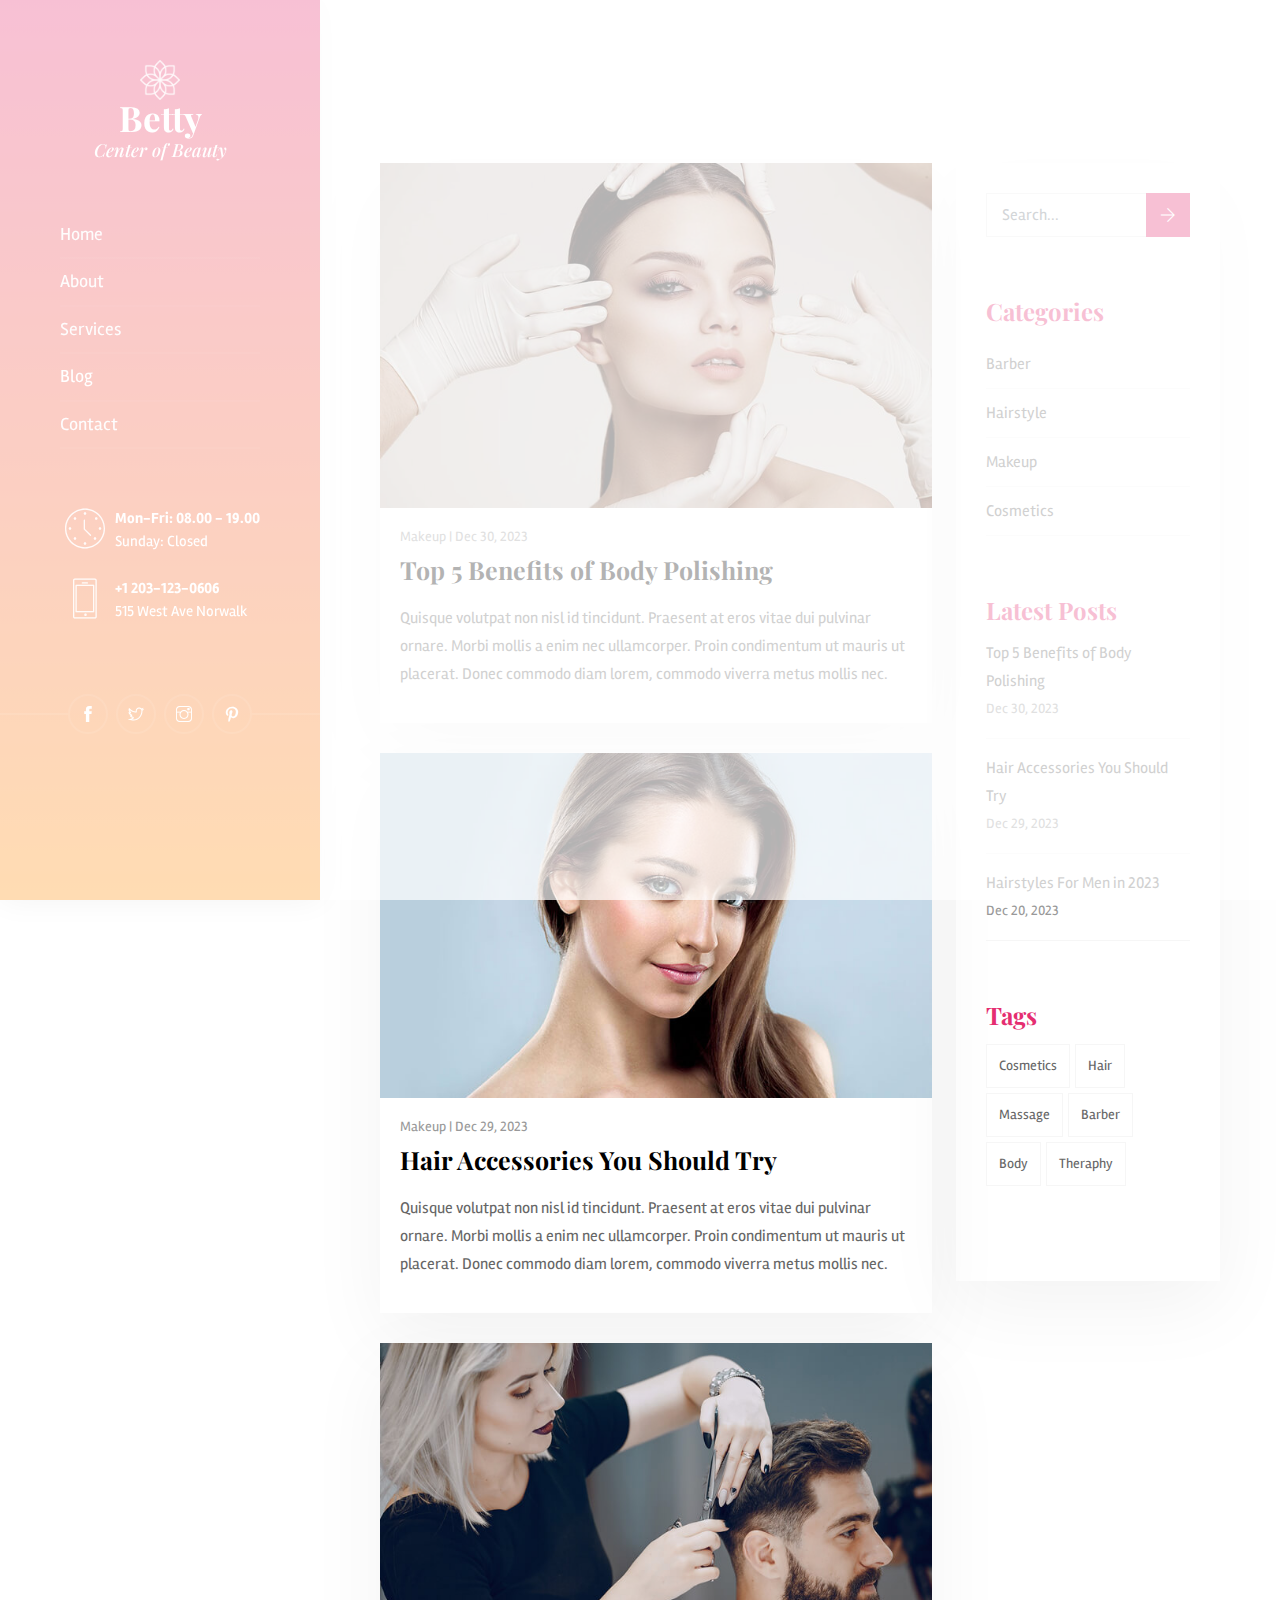
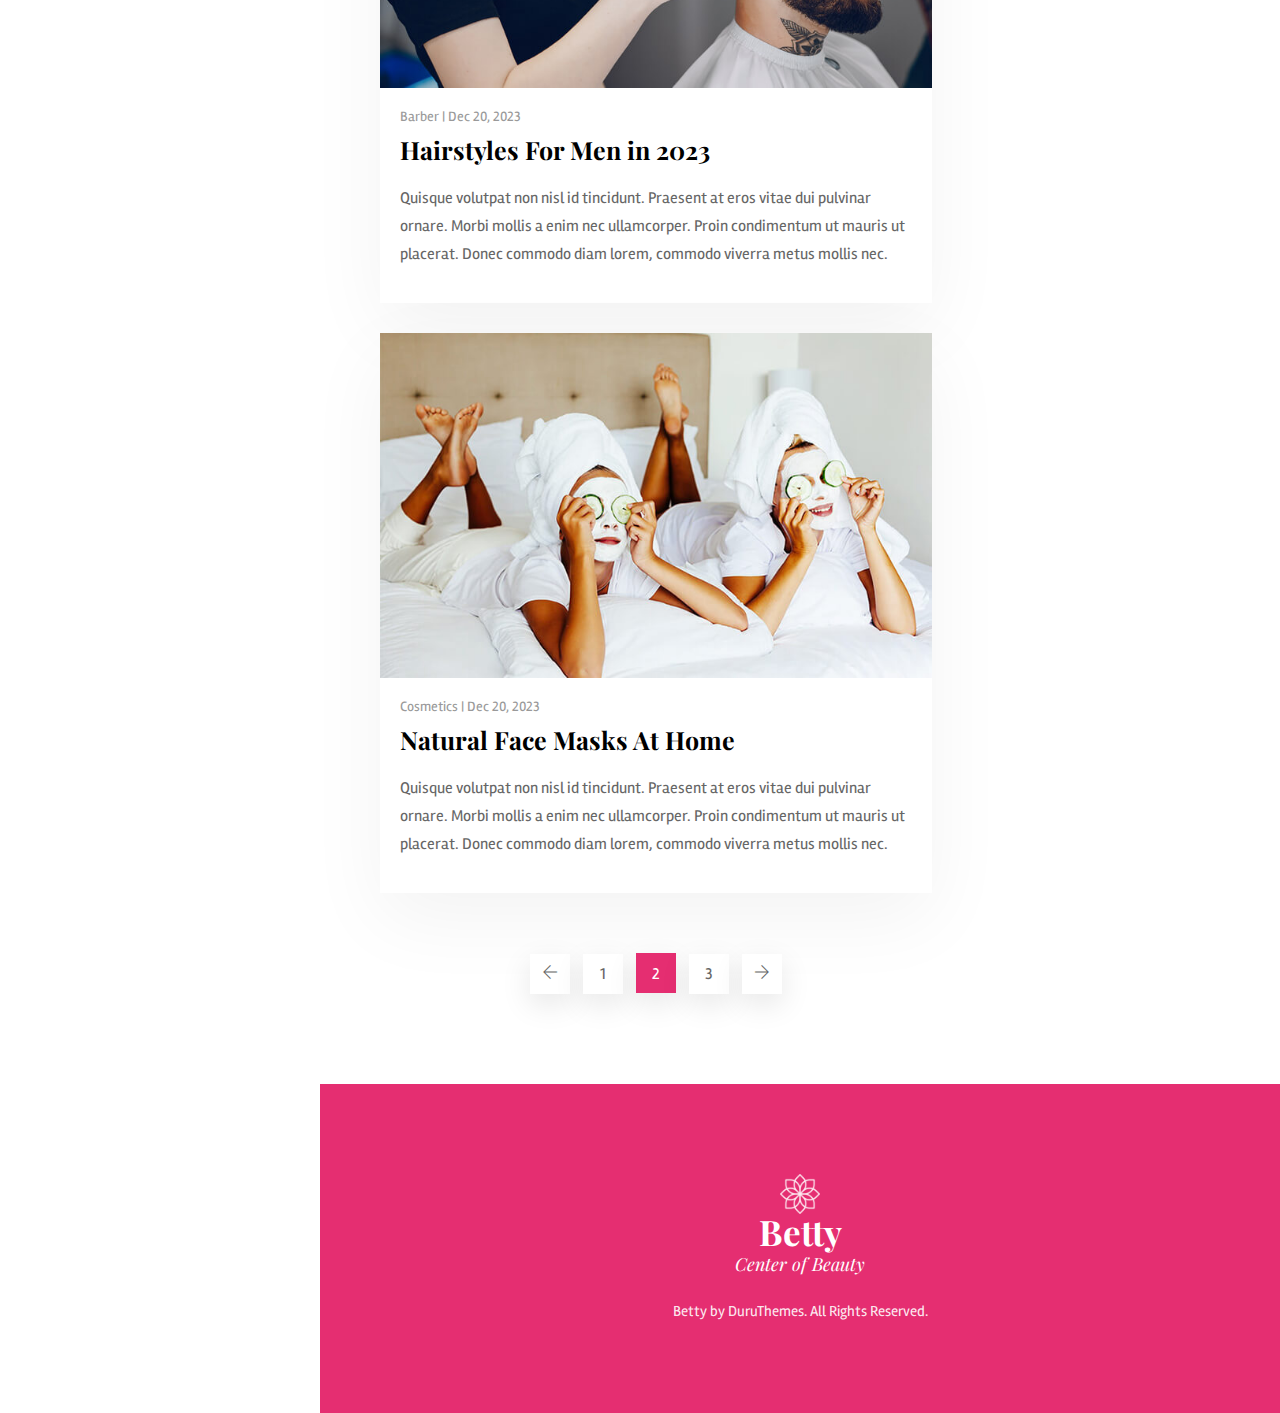
<file: Beauty/Assests/Final/blog.html>
<!DOCTYPE HTML>
<html lang="en">


<!-- Mirrored from duruthemes.com/demo/html/betty/multipage/blog.html by HTTrack Website Copier/3.x [XR&CO'2014], Wed, 27 Sep 2023 14:24:08 GMT -->
<head>
    <meta charset="utf-8">
    <meta http-equiv="X-UA-Compatible" content="IE=edge">
    <title>Betty - Center of Beauty</title>
    <meta name="viewport" content="width=device-width, initial-scale=1">
    <link rel="icon" type="image/png" href="images/favicon.png" />
    <link rel="stylesheet" href="css/animate.css">
    <link rel="stylesheet" href="css/et-lineicons.css">
    <link rel="stylesheet" href="css/themify-icons.css">
    <link rel="stylesheet" href="css/bootstrap.css">
    <link rel="stylesheet" href="css/flaticon.css">
    <link rel="stylesheet" href="css/magnific-popup.css">
    <link rel="stylesheet" href="css/owl.carousel.min.css">
    <link rel="stylesheet" href="css/owl.theme.default.min.css">
    <link rel="stylesheet" href="css/flexslider.css">
    <link rel="stylesheet" href="css/style.css">
</head>

<body>
    <!-- Preloader -->
    <div class="preloader-bg"></div>
    <div id="preloader">
        <div id="preloader-status"><div class="preloader-position loader"> <span></span> </div></div>
    </div>
    <!-- Content -->
    <div id="betty-page"> <a href="#" class="js-betty-nav-toggle betty-nav-toggle"><i></i></a>
        <!-- Sidebar Section -->
        <aside id="betty-aside">
            <!-- Logo -->
            <div class="betty-logo">
                <a href="index.html"><img src="images/logo.png" alt=""></a>
                <h1><a href="index.html">Betty</a> <span>Center of Beauty</span></h1> </div>
            <!-- Menu -->
            <nav id="betty-main-menu">
                <ul>
                    <li><a href='index.html'>Home</a></li>
                    <li><a href='about.html'>About</a></li>
                    <li><a href='services.html'>Services</a></li>
                    <li class="active"><a href='blog.html'>Blog</a></li>
                    <li><a href='contact.html'>Contact</a></li>
                </ul>
            </nav>
            <!-- Info -->
            <div class="betty-contact-info">
                <div class="feat-inner"> <span class="icon et-clock"></span>
                    <div class="feat-info">
                        <h5>Mon-Fri: 08.00 - 19.00</h5>
                        <h6>Sunday: Closed</h6> </div>
                </div>
            </div>
            <div class="betty-contact-info">
                <div class="feat-inner"> <span class="icon et-phone"></span>
                    <div class="feat-info">
                        <h5>+1 203-123-0606</h5>
                        <h6>515 West Ave Norwalk</h6> </div>
                </div>
            </div>
            <!-- Footer -->
            <div class="betty-footer">
                <ul>
                    <li><a href="#"><i class="ti-facebook"></i></a></li>
                    <li><a href="#"><i class="ti-twitter"></i></a></li>
                    <li><a href="#"><i class="ti-instagram"></i></a></li>
                    <li><a href="#"><i class="ti-pinterest"></i></a></li>
                </ul>
            </div>
        </aside>
        <!-- Main Section -->
        <div id="betty-main">
            <!-- Blog -->
            <div class="betty-blog">
                <div class="container-fluid">
                    <div class="row">
                        <div class="col-md-12 animate-box" data-animate-effect="fadeInLeft">
                            <h2 class="betty-heading">Our News</h2> <span class="heading-meta">Read about latest health trends</span> </div>
                    </div>
                    <div class="row">
                        <div class="col-md-8">
                            <div class="blog-entry">
                                <a href="post.html" class="blog-img"><img src="images/blog/2.jpg" class="img-fluid" alt=""></a>
                                <div class="desc"> <span><a href="#">Makeup | Dec 30, 2023</a></span>
                                    <h3><a href="post.html">Top 5 Benefits of Body Polishing</a></h3>
                                    <p>Quisque volutpat non nisl id tincidunt. Praesent at eros vitae dui pulvinar ornare. Morbi mollis a enim nec ullamcorper. Proin condimentum ut mauris ut placerat. Donec commodo diam lorem, commodo viverra metus mollis nec.</p>
                                </div>
                            </div>
                            <div class="blog-entry">
                                <a href="post.html" class="blog-img"><img src="images/blog/1.jpg" class="img-fluid" alt=""></a>
                                <div class="desc"><span><a href="#">Makeup | Dec 29, 2023</a></span>
                                    <h3><a href="post.html">Hair Accessories You Should Try</a></h3>
                                    <p>Quisque volutpat non nisl id tincidunt. Praesent at eros vitae dui pulvinar ornare. Morbi mollis a enim nec ullamcorper. Proin condimentum ut mauris ut placerat. Donec commodo diam lorem, commodo viverra metus mollis nec.</p>
                                </div>
                            </div>
                            <div class="blog-entry">
                                <a href="post.html" class="blog-img"><img src="images/blog/3.jpg" class="img-fluid" alt=""></a>
                                <div class="desc"> <span><a href="#">Barber | Dec 20, 2023</a></span>
                                    <h3><a href="post.html">Hairstyles For Men in 2023</a></h3>
                                    <p>Quisque volutpat non nisl id tincidunt. Praesent at eros vitae dui pulvinar ornare. Morbi mollis a enim nec ullamcorper. Proin condimentum ut mauris ut placerat. Donec commodo diam lorem, commodo viverra metus mollis nec.</p>
                                </div>
                            </div>
                            <div class="blog-entry">
                                <a href="post.html" class="blog-img"><img src="images/blog/4.jpg" class="img-fluid" alt=""></a>
                                <div class="desc"> <span><a href="#">Cosmetics | Dec 20, 2023</a></span>
                                    <h3><a href="post.html">Natural Face Masks At Home</a></h3>
                                    <p>Quisque volutpat non nisl id tincidunt. Praesent at eros vitae dui pulvinar ornare. Morbi mollis a enim nec ullamcorper. Proin condimentum ut mauris ut placerat. Donec commodo diam lorem, commodo viverra metus mollis nec.</p>
                                </div>
                            </div>
                            <div class="row">
                                <div class="col-md-12">
                                    <!-- Pagination -->
                                    <ul class="betty-pagination-wrap text-center">
                                        <li><a href="blog.html#"><i class="ti-arrow-left"></i></a></li>
                                        <li><a href="blog.html#">1</a></li>
                                        <li><a href="blog.html#" class="active">2</a></li>
                                        <li><a href="blog.html#">3</a></li>
                                        <li><a href="blog.html#"><i class="ti-arrow-right"></i></a></li>
                                    </ul>
                                </div>
                            </div>
                        </div>
                        <!-- Sidebar -->
                        <div class="col-md-4">
                            <div class="betty-sidebar-part">
                                <div class="betty-sidebar-block betty-sidebar-block-search">
                                    <form class="betty-sidebar-search-form" method="get">
                                        <input type="text" name="name" class="form-control search-field" id="search" placeholder="Search...">
                                        <button type="submit" class="ti-arrow-right betty-sidebar-search-submit"></button>
                                    </form>
                                </div>
                                <div class="betty-sidebar-block betty-sidebar-block-categories">
                                    <div class="betty-sidebar-block-title"> Categories </div>
                                    <div class="betty-sidebar-block-content">
                                        <ul class="ul1">
                                            <li><a href="blog.html#">Barber</a></li>
                                            <li><a href="blog.html#">Hairstyle</a></li>
                                            <li><a href="blog.html#">Makeup</a></li>
                                            <li><a href="blog.html#">Cosmetics</a></li>
                                        </ul>
                                    </div>
                                </div>
                                <div class="betty-sidebar-block betty-sidebar-block-latest-posts">
                                    <div class="betty-sidebar-block-title"> Latest Posts </div>
                                    <div class="betty-sidebar-block-content">
                                        <div class="latest">
                                            <a href="post.html" class="clearfix">
                                                <div class="txt1">Top 5 Benefits of Body Polishing</div>
                                                <div class="txt2">Dec 30, 2023</div>
                                            </a>
                                        </div>
                                        <div class="latest">
                                            <a href="post.html" class="clearfix">
                                                <div class="txt1">Hair Accessories You Should Try</div>
                                                <div class="txt2">Dec 29, 2023</div>
                                            </a>
                                        </div>
                                        <div class="latest">
                                            <a href="post.html" class="clearfix">
                                                <div class="txt1">Hairstyles For Men in 2023</div>
                                                <div class="txt2">Dec 20, 2023</div>
                                            </a>
                                        </div>
                                    </div>
                                </div>
                                <div class="betty-sidebar-block betty-sidebar-block-tags">
                                    <div class="betty-sidebar-block-title"> Tags </div>
                                    <div class="betty-sidebar-block-content">
                                        <ul class="tags clearfix">
                                            <li><a href="blog.html#">Cosmetics</a></li>
                                            <li><a href="blog.html#">Hair</a></li>
                                            <li><a href="blog.html#">Massage</a></li>
                                            <li><a href="blog.html#">Barber</a></li>
                                            <li><a href="blog.html#">Body</a></li>
                                            <li><a href="blog.html#">Theraphy</a></li>
                                        </ul>
                                    </div>
                                </div>
                            </div>
                        </div>
                    </div>
                </div>
            </div>
            <!-- Footer -->
            <div id="betty-footer2">
                <div class="container-fluid">
                    <div class="row">
                        <div class="col-md-12 text-center">
                            <div class="betty-logo">
                                <a href="index.html"><img src="images/logo.png" alt=""></a>
                                <h2 class="text-center">Betty
                                <span>Center of Beauty</span>
                                </h2> </div>
                        </div>
                    </div>
                    <div class="row">
                        <div class="col-md-12 text-left">
                            <div class="betty-footer">
                                <p>Betty by DuruThemes. All Rights Reserved.</p>
                            </div>
                        </div>
                    </div>
                </div>
            </div>
        </div>
        <!-- Js -->
        <script src="js/jquery.min.js"></script>
        <script src="js/modernizr-2.6.2.min.js"></script>
        <script src="js/jquery.easing.1.3.js"></script>
        <script src="js/bootstrap.min.js"></script>
        <script src="js/jquery.waypoints.min.js"></script>
        <script src="js/jquery.flexslider-min.js"></script>
        <script src="js/sticky-kit.min.js"></script>
        <script src="js/jquery.magnific-popup.min.js"></script>
        <script src="js/owl.carousel.min.js"></script>
        <script src="js/main.js"></script>
    </div>
</body>

<!-- Mirrored from duruthemes.com/demo/html/betty/multipage/blog.html by HTTrack Website Copier/3.x [XR&CO'2014], Wed, 27 Sep 2023 14:24:08 GMT -->
</html>
</file>
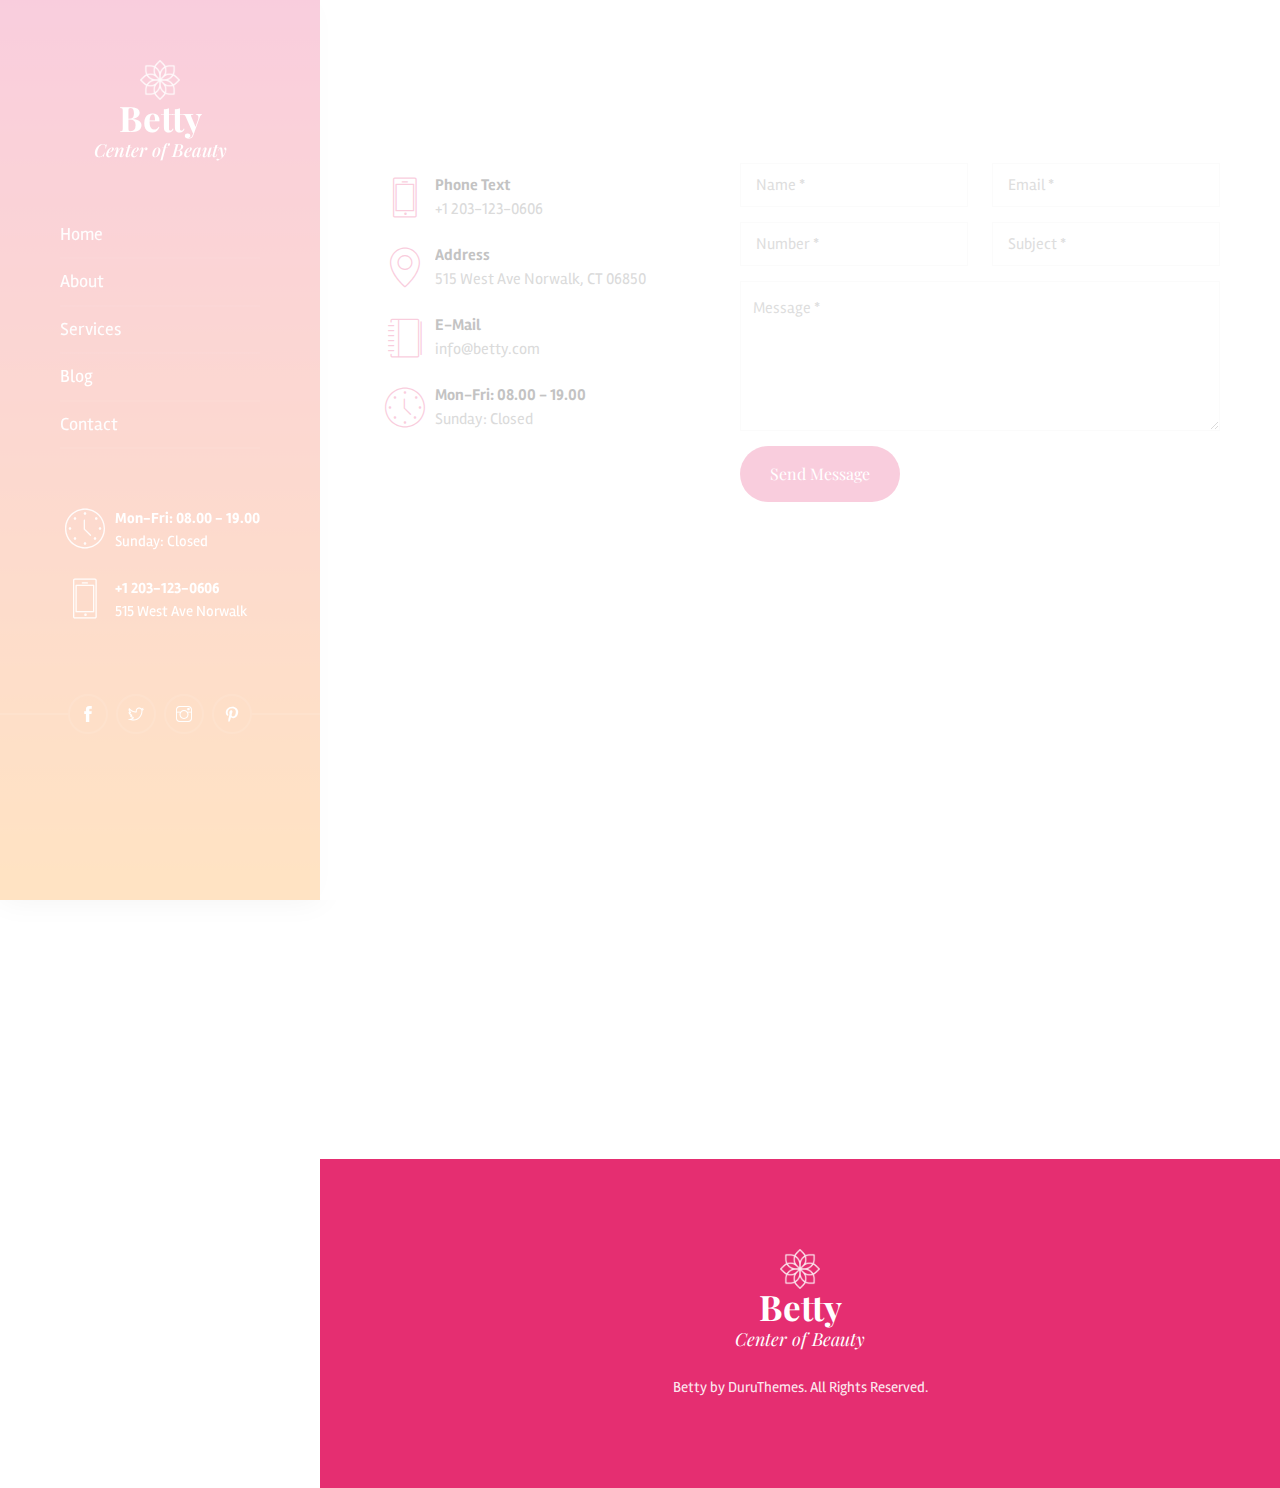
<file: Beauty/Assests/Final/contact.html>
<!DOCTYPE HTML>
<html lang="en">


<!-- Mirrored from duruthemes.com/demo/html/betty/multipage/contact.html by HTTrack Website Copier/3.x [XR&CO'2014], Wed, 27 Sep 2023 14:24:08 GMT -->
<head>
    <meta charset="utf-8">
    <meta http-equiv="X-UA-Compatible" content="IE=edge">
    <title>Betty - Center of Beauty</title>
    <meta name="viewport" content="width=device-width, initial-scale=1">
    <link rel="icon" type="image/png" href="images/favicon.png" />
    <link rel="stylesheet" href="css/animate.css">
    <link rel="stylesheet" href="css/et-lineicons.css">
    <link rel="stylesheet" href="css/themify-icons.css">
    <link rel="stylesheet" href="css/bootstrap.css">
    <link rel="stylesheet" href="css/flaticon.css">
    <link rel="stylesheet" href="css/magnific-popup.css">
    <link rel="stylesheet" href="css/owl.carousel.min.css">
    <link rel="stylesheet" href="css/owl.theme.default.min.css">
    <link rel="stylesheet" href="css/flexslider.css">
    <link rel="stylesheet" href="css/style.css">
</head>

<body>
    <!-- Preloader -->
    <div class="preloader-bg"></div>
    <div id="preloader">
        <div id="preloader-status"><div class="preloader-position loader"> <span></span> </div></div>
    </div>
    <!-- Content -->
    <div id="betty-page"> <a href="#" class="js-betty-nav-toggle betty-nav-toggle"><i></i></a>
        <!-- Sidebar Section -->
        <aside id="betty-aside">
            <!-- Logo -->
            <div class="betty-logo">
                <a href="index.html"><img src="images/logo.png" alt=""></a>
                <h1><a href="index.html">Betty</a> <span>Center of Beauty</span></h1>
            </div>
            <!-- Menu -->
            <nav id="betty-main-menu">
                <ul>
                    <li><a href='index.html'>Home</a></li>
                    <li><a href='about.html'>About</a></li>
                    <li><a href='services.html'>Services</a></li>
                    <li class="active"><a href='blog.html'>Blog</a></li>
                    <li><a href='contact.html'>Contact</a></li>
                </ul>
            </nav>
            <!-- Info -->
            <div class="betty-contact-info">
                <div class="feat-inner"> <span class="icon et-clock"></span>
                    <div class="feat-info">
                        <h5>Mon-Fri: 08.00 - 19.00</h5>
                        <h6>Sunday: Closed</h6>
                    </div>
                </div>
            </div>
            <div class="betty-contact-info">
                <div class="feat-inner"> <span class="icon et-phone"></span>
                    <div class="feat-info">
                        <h5>+1 203-123-0606</h5>
                        <h6>515 West Ave Norwalk</h6>
                    </div>
                </div>
            </div>
            <!-- Footer -->
            <div class="betty-footer">
                <ul>
                    <li><a href="#"><i class="ti-facebook"></i></a></li>
                    <li><a href="#"><i class="ti-twitter"></i></a></li>
                    <li><a href="#"><i class="ti-instagram"></i></a></li>
                    <li><a href="#"><i class="ti-pinterest"></i></a></li>
                </ul>
            </div>
        </aside>
        <!-- Main Section -->
        <div id="betty-main">
            <!-- Contact -->
            <div class="betty-contact">
                <div class="container-fluid">
                    <div class="row">
                        <div class="col-md-12 animate-box" data-animate-effect="fadeInLeft"> 
                           <h2 class="betty-heading">Contact Us</h2> 
                           <span class="heading-meta">How to find our beauty salon</span>
                        </div>
                    </div>
                    <div class="row">
                        <!-- Contact Info -->
                        <div class="col-md-5 mb-30">
                            <div class="betty-contact-info2">
                                <div class="feat-inner2"> <span class="icon et-phone"></span>
                                    <div class="feat-info2">
                                        <h5>Phone Text</h5>
                                        <h6>+1 203-123-0606</h6>
                                    </div>
                                </div>
                            </div>
                            <div class="betty-contact-info2">
                                <div class="feat-inner2"> <span class="icon et-map-pin"></span>
                                    <div class="feat-info2">
                                        <h5>Address</h5>
                                        <h6>515 West Ave Norwalk, CT 06850</h6>
                                    </div>
                                </div>
                            </div>
                            <div class="betty-contact-info2">
                                <div class="feat-inner2"> <span class="icon et-notebook"></span>
                                    <div class="feat-info2">
                                        <h5>E-Mail</h5>
                                        <h6>info@betty.com</h6>
                                    </div>
                                </div>
                            </div>
                            <div class="betty-contact-info2">
                                <div class="feat-inner2"> <span class="icon et-clock"></span>
                                    <div class="feat-info2">
                                        <h5>Mon-Fri: 08.00 - 19.00</h5>
                                        <h6>Sunday: Closed</h6>
                                    </div>
                                </div>
                            </div>
                        </div>
                        <!-- Contact Form -->
                        <div class="col-md-7 mb-30">
                            <form method="post" class="contact__form" action="https://duruthemes.com/demo/html/betty/multipage/mail.php">
                                <!-- Form message -->
                                <div class="row">
                                    <div class="col-12">
                                        <div class="alert alert-success contact__msg" style="display: none" role="alert">
                                            Your message was sent successfully.
                                        </div>
                                    </div>
                                </div>
                                <!-- Form elements -->
                                <div class="row">
                                    <div class="col-md-6 form-group">
                                        <input name="name" type="text" placeholder="Name *" required> 
                                    </div>
                                    <div class="col-md-6 form-group">
                                        <input name="email" type="email" placeholder="Email *" required> 
                                    </div>
                                    <div class="col-md-6 form-group">
                                        <input name="phone" type="text" placeholder="Number *" required> 
                                    </div>
                                    <div class="col-md-6 form-group">
                                        <input name="subject" type="text" placeholder="Subject *" required> 
                                    </div>
                                    <div class="col-md-12 form-group">
                                        <textarea name="message" id="message" cols="30" rows="4" placeholder="Message *" required></textarea>
                                    </div>
                                    <div class="col-md-12">
                                        <input name="submit" type="submit"  value="Send Message">
                                    </div>
                                </div>
                            </form>
                        </div>
                    </div>
                     <!-- Map Section-->
                    <div class="map-section mt-5">
                        <div class="row">
                            <div class="col-md-12">
                                <iframe src="https://www.google.com/maps/embed?pb=!1m18!1m12!1m3!1d9698.644062941705!2d-73.41602323726926!3d41.11551512970224!2m3!1f0!2f0!3f0!3m2!1i1024!2i768!4f13.1!3m3!1m2!1s0x89e81c2ced482153%3A0xad3509ddda68a552!2s515%20West%20Ave%2C%20Norwalk%2C%20CT%2006850%2C%20Amerika%20Birle%C5%9Fik%20Devletleri!5e0!3m2!1str!2str!4v1645662886641!5m2!1str!2str&amp;zoom=9" width="100%" height="450" style="border:0;" allowfullscreen="" loading="lazy"></iframe>
                            </div>
                        </div>
                    </div>
                </div>
            </div>
            <!-- Footer -->
            <div id="betty-footer2">
                <div class="container-fluid">
                    <div class="row">
                        <div class="col-md-12 text-center">
                            <div class="betty-logo">
                                <a href="index.html"><img src="images/logo.png" alt=""></a>
                                <h2 class="text-center">Betty
                                <span>Center of Beauty</span>
                                </h2> </div>
                        </div>
                    </div>
                    <div class="row">
                        <div class="col-md-12 text-left">
                            <div class="betty-footer">
                                <p>Betty by DuruThemes. All Rights Reserved.</p>
                            </div>
                        </div>
                    </div>
                </div>
            </div>
        </div>
    </div>
    <!-- JS -->
        <script src="js/jquery.min.js"></script>
        <script src="js/modernizr-2.6.2.min.js"></script>
        <script src="js/jquery.easing.1.3.js"></script>
        <script src="js/bootstrap.min.js"></script>
        <script src="js/jquery.waypoints.min.js"></script>
        <script src="js/jquery.flexslider-min.js"></script>
        <script src="js/sticky-kit.min.js"></script>
        <script src="js/jquery.magnific-popup.min.js"></script>
        <script src="js/owl.carousel.min.js"></script>
        <script src="js/main.js"></script>
</body>

<!-- Mirrored from duruthemes.com/demo/html/betty/multipage/contact.html by HTTrack Website Copier/3.x [XR&CO'2014], Wed, 27 Sep 2023 14:24:08 GMT -->
</html>
</file>
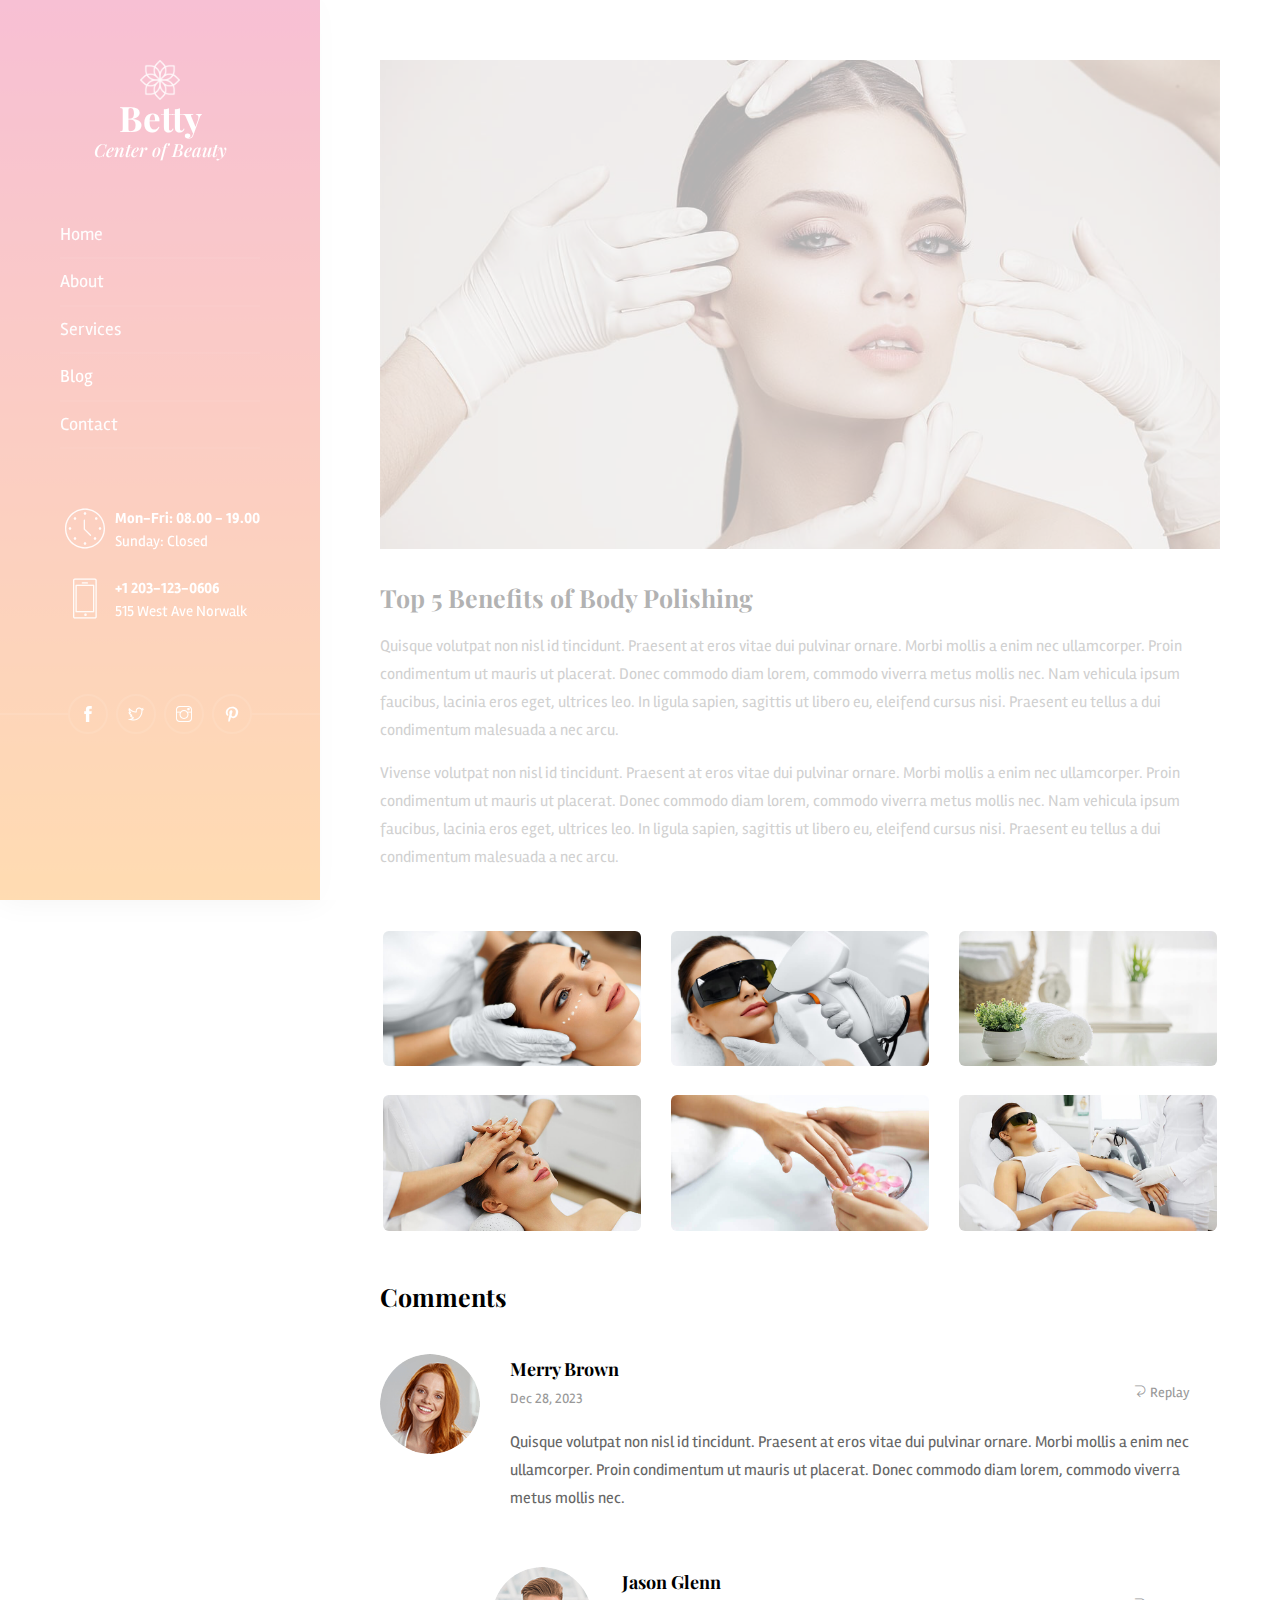
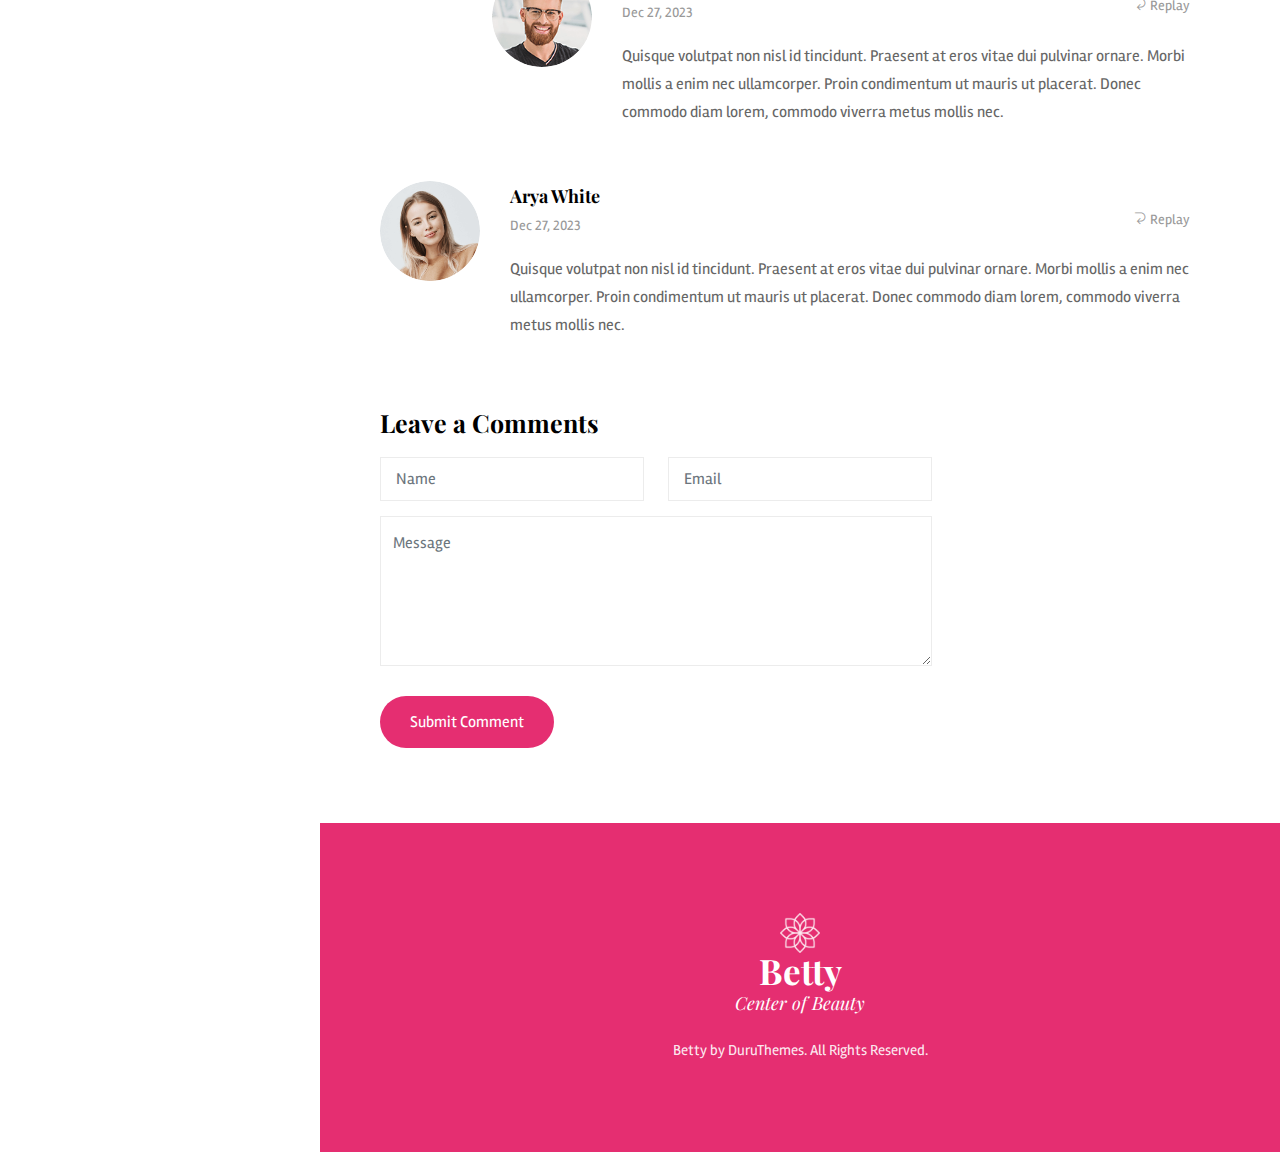
<file: Beauty/Assests/Final/post.html>
<!DOCTYPE HTML>
<html lang="en">


<!-- Mirrored from duruthemes.com/demo/html/betty/multipage/post.html by HTTrack Website Copier/3.x [XR&CO'2014], Wed, 27 Sep 2023 14:24:10 GMT -->
<head>
    <meta charset="utf-8">
    <meta http-equiv="X-UA-Compatible" content="IE=edge">
    <title>Betty - Center of Beauty</title>
    <meta name="viewport" content="width=device-width, initial-scale=1">
    <link rel="icon" type="image/png" href="images/favicon.png" />
    <link rel="stylesheet" href="css/animate.css">
    <link rel="stylesheet" href="css/et-lineicons.css">
    <link rel="stylesheet" href="css/themify-icons.css">
    <link rel="stylesheet" href="css/bootstrap.css">
    <link rel="stylesheet" href="css/flaticon.css">
    <link rel="stylesheet" href="css/magnific-popup.css">
    <link rel="stylesheet" href="css/owl.carousel.min.css">
    <link rel="stylesheet" href="css/owl.theme.default.min.css">
    <link rel="stylesheet" href="css/flexslider.css">
    <link rel="stylesheet" href="css/style.css">
</head>

<body>
    <!-- Preloader -->
    <div class="preloader-bg"></div>
    <div id="preloader">
        <div id="preloader-status"><div class="preloader-position loader"> <span></span> </div></div>
    </div>
    <!-- Content -->
    <div id="betty-page"> 
        <a href="#" class="js-betty-nav-toggle betty-nav-toggle"><i></i></a>
        <!-- Sidebar Section -->
        <aside id="betty-aside">
            <!-- Logo -->
            <div class="betty-logo">
                <a href="index.html"><img src="images/logo.png" alt=""></a>
                <h1><a href="index.html">Betty</a> <span>Center of Beauty</span></h1>
            </div>
            <!-- Menu -->
            <nav id="betty-main-menu">
                <ul>
                    <li><a href='index.html'>Home</a></li>
                    <li><a href='about.html'>About</a></li>
                    <li><a href='services.html'>Services</a></li>
                    <li class="active"><a href='blog.html'>Blog</a></li>
                    <li><a href='contact.html'>Contact</a></li>
                </ul>
            </nav>
            <!-- Info -->
            <div class="betty-contact-info">
                <div class="feat-inner"> <span class="icon et-clock"></span>
                    <div class="feat-info">
                        <h5>Mon-Fri: 08.00 - 19.00</h5>
                        <h6>Sunday: Closed</h6>
                    </div>
                </div>
            </div>
            <div class="betty-contact-info">
                <div class="feat-inner"> <span class="icon et-phone"></span>
                    <div class="feat-info">
                        <h5>+1 203-123-0606</h5>
                        <h6>515 West Ave Norwalk</h6>
                    </div>
                </div>
            </div>
            <!-- Footer -->
            <div class="betty-footer">
                <ul>
                    <li><a href="#"><i class="ti-facebook"></i></a></li>
                    <li><a href="#"><i class="ti-twitter"></i></a></li>
                    <li><a href="#"><i class="ti-instagram"></i></a></li>
                    <li><a href="#"><i class="ti-pinterest"></i></a></li>
                </ul>
            </div>
        </aside>
        <!-- Main Section -->
        <div id="betty-main">
            <div class="betty-post">
                <div class="container-fluid">
                    <div class="row">
                        <div class="col-md-12 mb-30 image-content"> 
                            <img src="images/blog/post.jpg" class="img-fluid mb-30" alt=""> 
                            <h2 class="betty-post-heading">Top 5 Benefits of Body Polishing</h2> 
                            <p>Quisque volutpat non nisl id tincidunt. Praesent at eros vitae dui pulvinar ornare. Morbi mollis a enim nec ullamcorper. Proin condimentum ut mauris ut placerat. Donec commodo diam lorem, commodo viverra metus mollis nec. Nam vehicula ipsum faucibus, lacinia eros eget, ultrices leo. In ligula sapien, sagittis ut libero eu, eleifend cursus nisi. Praesent eu tellus a dui condimentum malesuada a nec arcu.</p>
                             <p>Vivense volutpat non nisl id tincidunt. Praesent at eros vitae dui pulvinar ornare. Morbi mollis a enim nec ullamcorper. Proin condimentum ut mauris ut placerat. Donec commodo diam lorem, commodo viverra metus mollis nec. Nam vehicula ipsum faucibus, lacinia eros eget, ultrices leo. In ligula sapien, sagittis ut libero eu, eleifend cursus nisi. Praesent eu tellus a dui condimentum malesuada a nec arcu.</p>
                        </div>
                    </div>
                    <!-- Gallery -->
                    <div class="row">
                                <div class="col-md-4 gallery-item">
                                    <a href="images/services/g1.jpg" class="img-zoom">
                                        <div class="gallery-box">
                                            <div class="gallery-img"> <img src="images/services/g1.jpg" class="img-fluid mx-auto d-block rounded" alt="work-img"> </div>
                                            <div class="gallery-detail text-center">
                                                <i class="ti-plus"></i>
                                            </div>
                                        </div>
                                    </a>
                                </div>
                                <div class="col-md-4 gallery-item">
                                    <a href="images/services/g2.jpg" class="img-zoom">
                                        <div class="gallery-box">
                                            <div class="gallery-img"> <img src="images/services/g2.jpg" class="img-fluid mx-auto d-block rounded" alt="work-img"> </div>
                                            <div class="gallery-detail text-center">
                                                <i class="ti-plus"></i>
                                            </div>
                                        </div>
                                    </a>
                                </div>
                                <div class="col-md-4 gallery-item">
                                    <a href="images/services/g3.jpg" class="img-zoom">
                                        <div class="gallery-box">
                                            <div class="gallery-img"> <img src="images/services/g3.jpg" class="img-fluid mx-auto d-block rounded" alt="work-img"> </div>
                                            <div class="gallery-detail text-center">
                                                <i class="ti-plus"></i>
                                            </div>
                                        </div>
                                    </a>
                                </div>
                                <div class="col-md-4 gallery-item">
                                    <a href="images/services/g4.jpg" class="img-zoom">
                                        <div class="gallery-box">
                                            <div class="gallery-img"> <img src="images/services/g4.jpg" class="img-fluid mx-auto d-block rounded" alt="work-img"> </div>
                                            <div class="gallery-detail text-center">
                                                <i class="ti-plus"></i>
                                            </div>
                                        </div>
                                    </a>
                                </div>
                                <div class="col-md-4 gallery-item">
                                    <a href="images/services/g5.jpg" class="img-zoom">
                                        <div class="gallery-box">
                                            <div class="gallery-img"> <img src="images/services/g5.jpg" class="img-fluid mx-auto d-block rounded" alt="work-img"> </div>
                                            <div class="gallery-detail text-center">
                                                <i class="ti-plus"></i>
                                            </div>
                                        </div>
                                    </a>
                                </div>
                                <div class="col-md-4 gallery-item">
                                    <a href="images/services/g6.jpg" class="img-zoom">
                                        <div class="gallery-box">
                                            <div class="gallery-img"> <img src="images/services/g6.jpg" class="img-fluid mx-auto d-block rounded" alt="work-img"> </div>
                                            <div class="gallery-detail text-center">
                                                <i class="ti-plus"></i>
                                            </div>
                                        </div>
                                    </a>
                                </div>
                            </div>
                    <!-- Comments -->
                    <div class="row">
                        <div class="col-md-12">
                            <div class="clear" id="comment-list">
                                <div class="comments-area" id="comments">
                                    <h2 class="comments-title">Comments</h2>
                                    <ol class="comment-list">
                                        <li class="comment">
                                            <div class="comment-body">
                                                <div class="comment-author vcard"> 
                                                    <img class="avatar photo" src="images/team/a.png" alt="">
                                                    <h3 class="name">Merry Brown</h3> 
                                                </div>
                                                <div class="comment-meta"> Dec 28, 2023</div>
                                                <p>Quisque volutpat non nisl id tincidunt. Praesent at eros vitae dui pulvinar ornare. Morbi mollis a enim nec ullamcorper. Proin condimentum ut mauris ut placerat. Donec commodo diam lorem, commodo viverra metus mollis nec.</p>
                                                <div class="reply"> <a href="#" class="comment-reply-link"><i class="ti-back-left"></i> Replay</a> </div>
                                            </div>
                                            <!-- sub comment block -->
                                            <ol class="children">
                                                <li class="comment odd parent">
                                                    <div class="comment-body">
                                                        <div class="comment-author vcard"> 
                                                            <img class="avatar photo" src="images/team/b.png" alt="">
                                                            <h3 class="name">Jason Glenn</h3>
                                                        </div>
                                                        <div class="comment-meta"> Dec 27, 2023</div>
                                                        <p>Quisque volutpat non nisl id tincidunt. Praesent at eros vitae dui pulvinar ornare. Morbi mollis a enim nec ullamcorper. Proin condimentum ut mauris ut placerat. Donec commodo diam lorem, commodo viverra metus mollis nec.</p>
                                                        <div class="reply"> <a href="#" class="comment-reply-link"><i class="ti-back-left"></i> Replay</a> </div>
                                                    </div>
                                                </li>
                                            </ol>
                                        </li>
                                        <li class="comment">
                                            <!-- comment block -->
                                            <div class="comment-body">
                                                <div class="comment-author vcard"> <img class="avatar photo" src="images/team/c.png" alt="">
                                                    <h3 class="name">Arya White</h3> 
                                                </div>
                                                <div class="comment-meta"> Dec 27, 2023</div>
                                                <p>Quisque volutpat non nisl id tincidunt. Praesent at eros vitae dui pulvinar ornare. Morbi mollis a enim nec ullamcorper. Proin condimentum ut mauris ut placerat. Donec commodo diam lorem, commodo viverra metus mollis nec.</p>
                                                <div class="reply"> <a href="#" class="comment-reply-link"><i class="ti-back-left"></i> Replay</a> </div>
                                            </div>
                                        </li>
                                    </ol>
                                </div>
                            </div>
                        </div>
                    </div>        
                    <div class="row">
                        <div class="col-md-8">
                            <!-- Leave a comments -->
                            <h3 class="betty-post-heading">Leave a Comments</h3>
                            <form method="post" class="row">
                                <div class="col-sm-6">
                                    <div class="form-group">
                                        <input type="text" class="form-control" placeholder="Name" required> </div>
                                </div>
                                <div class="col-sm-6">
                                    <div class="form-group">
                                        <input type="text" class="form-control" placeholder="Email"> </div>
                                </div>
                                <div class="col-sm-12">
                                    <div class="form-group">
                                        <textarea name="message" id="message" cols="30" rows="7" class="form-control" placeholder="Message"></textarea>
                                    </div>
                                </div>
                                <div class="col-sm-12">
                                    <div class="form-group">
                                        <input type="submit" class="btn btn-contact" value="Submit Comment"> 
                                    </div>
                                </div>
                            </form>
                        </div>
                    </div>
                </div>
            </div>
             <!-- Footer -->
            <div id="betty-footer2">
                <div class="container-fluid">
                    <div class="row">
                        <div class="col-md-12 text-center">
                            <div class="betty-logo">
                                <a href="index.html"><img src="images/logo.png" alt=""></a>
                                <h2 class="text-center">Betty
                                <span>Center of Beauty</span>
                                </h2> </div>
                        </div>
                    </div>
                    <div class="row">
                        <div class="col-md-12 text-left">
                            <div class="betty-footer">
                                <p>Betty by DuruThemes. All Rights Reserved.</p>
                            </div>
                        </div>
                    </div>
                </div>
            </div>
        </div>
        <!-- Js -->
        <script src="js/jquery.min.js"></script>
        <script src="js/modernizr-2.6.2.min.js"></script>
        <script src="js/jquery.easing.1.3.js"></script>
        <script src="js/bootstrap.min.js"></script>
        <script src="js/jquery.waypoints.min.js"></script>
        <script src="js/jquery.flexslider-min.js"></script>
        <script src="js/sticky-kit.min.js"></script>
        <script src="js/jquery.magnific-popup.min.js"></script>
        <script src="js/owl.carousel.min.js"></script>
        <script src="js/main.js"></script>
    </div>
</body>

<!-- Mirrored from duruthemes.com/demo/html/betty/multipage/post.html by HTTrack Website Copier/3.x [XR&CO'2014], Wed, 27 Sep 2023 14:24:10 GMT -->
</html>
</file>
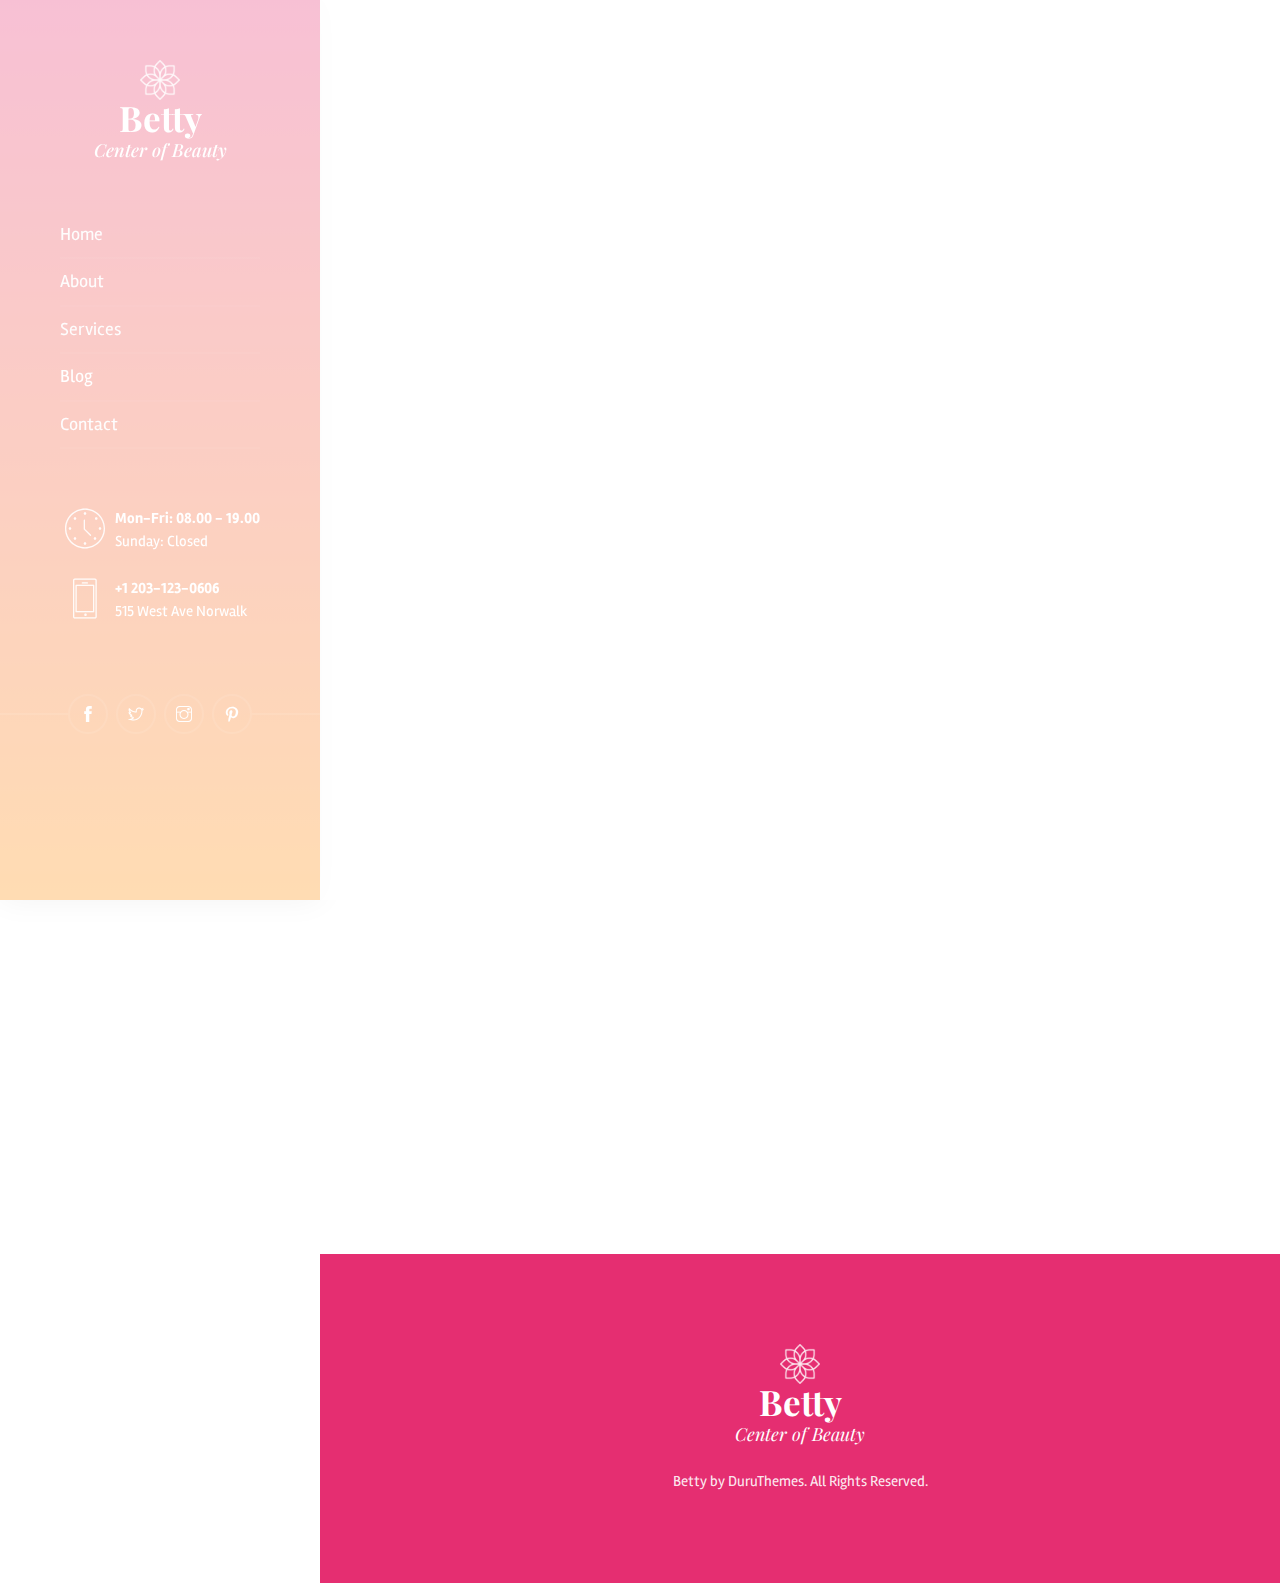
<file: Beauty/Assests/Final/services-page.html>
<!DOCTYPE HTML>
<html lang="en">


<!-- Mirrored from duruthemes.com/demo/html/betty/multipage/services-page.html by HTTrack Website Copier/3.x [XR&CO'2014], Wed, 27 Sep 2023 14:24:08 GMT -->
<head>
    <meta charset="utf-8">
    <meta http-equiv="X-UA-Compatible" content="IE=edge">
    <title>Betty - Center of Beauty</title>
    <meta name="viewport" content="width=device-width, initial-scale=1">
    <link rel="icon" type="image/png" href="images/favicon.png" />
    <link rel="stylesheet" href="css/animate.css">
    <link rel="stylesheet" href="css/et-lineicons.css">
    <link rel="stylesheet" href="css/themify-icons.css">
    <link rel="stylesheet" href="css/bootstrap.css">
    <link rel="stylesheet" href="css/flaticon.css">
    <link rel="stylesheet" href="css/magnific-popup.css">
    <link rel="stylesheet" href="css/owl.carousel.min.css">
    <link rel="stylesheet" href="css/owl.theme.default.min.css">
    <link rel="stylesheet" href="css/flexslider.css">
    <link rel="stylesheet" href="css/style.css">
</head>

<body>
    <!-- Preloader -->
    <div class="preloader-bg"></div>
    <div id="preloader">
        <div id="preloader-status"><div class="preloader-position loader"> <span></span> </div></div>
    </div>
    <!-- Content -->
    <div id="betty-page"> 
        <a href="#" class="js-betty-nav-toggle betty-nav-toggle"><i></i></a>
        <!-- Sidebar Section -->
        <aside id="betty-aside">
            <!-- Logo -->
            <div class="betty-logo">
                <a href="index.html"><img src="images/logo.png" alt=""></a>
                <h1><a href="index.html">Betty</a> <span>Center of Beauty</span></h1> </div>
            <!-- Menu -->
            <nav id="betty-main-menu">
                <ul>
                    <li><a href='index.html'>Home</a></li>
                    <li><a href='about.html'>About</a></li>
                    <li><a href='services.html'>Services</a></li>
                    <li class="active"><a href='blog.html'>Blog</a></li>
                    <li><a href='contact.html'>Contact</a></li>
                </ul>
            </nav>
            <!-- Info -->
            <div class="betty-contact-info">
                <div class="feat-inner"> <span class="icon et-clock"></span>
                    <div class="feat-info">
                        <h5>Mon-Fri: 08.00 - 19.00</h5>
                        <h6>Sunday: Closed</h6> </div>
                </div>
            </div>
            <div class="betty-contact-info">
                <div class="feat-inner"> <span class="icon et-phone"></span>
                    <div class="feat-info">
                        <h5>+1 203-123-0606</h5>
                        <h6>515 West Ave Norwalk</h6> </div>
                </div>
            </div>
            <!-- Footer -->
            <div class="betty-footer">
                <ul>
                    <li><a href="#"><i class="ti-facebook"></i></a></li>
                    <li><a href="#"><i class="ti-twitter"></i></a></li>
                    <li><a href="#"><i class="ti-instagram"></i></a></li>
                    <li><a href="#"><i class="ti-pinterest"></i></a></li>
                </ul>
            </div>
        </aside>
        <!-- Main Section -->
        <div id="betty-main">
            <!-- Services Page -->
            <div class="betty-services">
                <div class="container-fluid">
                    <div class="row">
                        <div class="col-md-8 animate-box" data-animate-effect="fadeInLeft">
                            <div class="mb-30"> <img src="images/services/1.jpg" class="img-fluid mb-30" alt="">
                                <h3>Body Treatments</h3>
                                <p>Quisque volutpat non nisl id tincidunt. Praesent at eros vitae dui pulvinar ornare. Morbi mollis a enim nec ullamcorper. Proin condimentum ut mauris ut placerat. Donec commodo diam lorem, commodo viverra metus mollis nec. Nam vehicula ipsum faucibus. Praesent at eros vitae dui pulvina the ornare. Morbi mollis a enim nec ullamcorper. Proin condimentum ut mauris ut placerat. Donec commodo diamlorem, commodo viverra metus mollis vehicula ipsum faucibus.</p>
                            </div>
                            <!-- Price -->
                            <div class="row services-price mb-30">
                                <div class="col-md-12">
                                    <div class="services-price-info">
                                        <h5 class="title">Cut and Finish <span class="price">$27,00</span></h5>
                                        <p>Quisque volutpat non nisl id tincidunt. Praesent at eros vitae dui pulvinar ornare.</p>
                                    </div>
                                    <div class="services-price-info">
                                        <h5 class="title">Hair Colouring <span class="price">$35,00</span></h5>
                                        <p>Quisque volutpat non nisl id tincidunt. Praesent at eros vitae dui pulvinar ornare.</p>
                                    </div>
                                    <div class="services-price-info">
                                        <h5 class="title">Wash <span class="price">$12,00</span></h5>
                                        <p>Quisque volutpat non nisl id tincidunt. Praesent at eros vitae dui pulvinar ornare.</p>
                                    </div>
                                </div>
                            </div>
                            <!-- Gallery -->
                            <div class="row mb-30">
                                <div class="col-md-4 gallery-item">
                                    <a href="images/services/g1.jpg" class="img-zoom">
                                        <div class="gallery-box">
                                            <div class="gallery-img"> <img src="images/services/g1.jpg" class="img-fluid mx-auto d-block rounded" alt="work-img"> </div>
                                            <div class="gallery-detail text-center"> <i class="ti-plus"></i> </div>
                                        </div>
                                    </a>
                                </div>
                                <div class="col-md-4 gallery-item">
                                    <a href="images/services/g2.jpg" class="img-zoom">
                                        <div class="gallery-box">
                                            <div class="gallery-img"> <img src="images/services/g2.jpg" class="img-fluid mx-auto d-block rounded" alt="work-img"> </div>
                                            <div class="gallery-detail text-center"> <i class="ti-plus"></i> </div>
                                        </div>
                                    </a>
                                </div>
                                <div class="col-md-4 gallery-item">
                                    <a href="images/services/g3.jpg" class="img-zoom">
                                        <div class="gallery-box">
                                            <div class="gallery-img"> <img src="images/services/g3.jpg" class="img-fluid mx-auto d-block rounded" alt="work-img"> </div>
                                            <div class="gallery-detail text-center"> <i class="ti-plus"></i> </div>
                                        </div>
                                    </a>
                                </div>
                                <div class="col-md-4 gallery-item">
                                    <a href="images/services/g4.jpg" class="img-zoom">
                                        <div class="gallery-box">
                                            <div class="gallery-img"> <img src="images/services/g4.jpg" class="img-fluid mx-auto d-block rounded" alt="work-img"> </div>
                                            <div class="gallery-detail text-center"> <i class="ti-plus"></i> </div>
                                        </div>
                                    </a>
                                </div>
                                <div class="col-md-4 gallery-item">
                                    <a href="images/services/g5.jpg" class="img-zoom">
                                        <div class="gallery-box">
                                            <div class="gallery-img"> <img src="images/services/g5.jpg" class="img-fluid mx-auto d-block rounded" alt="work-img"> </div>
                                            <div class="gallery-detail text-center"> <i class="ti-plus"></i> </div>
                                        </div>
                                    </a>
                                </div>
                                <div class="col-md-4 gallery-item">
                                    <a href="images/services/g6.jpg" class="img-zoom">
                                        <div class="gallery-box">
                                            <div class="gallery-img"> <img src="images/services/g6.jpg" class="img-fluid mx-auto d-block rounded" alt="work-img"> </div>
                                            <div class="gallery-detail text-center"> <i class="ti-plus"></i> </div>
                                        </div>
                                    </a>
                                </div>
                            </div>
                        </div>
                        <!-- Sidebar -->
                        <div class="col-md-4 animate-box" data-animate-effect="fadeInLeft">
                            <div class="betty-sidebar-part">
                                <div class="betty-sidebar-block betty-sidebar-block-categories">
                                    <div class="betty-sidebar-block-title">Our Services</div>
                                    <div class="betty-sidebar-block-content">
                                        <ul class="ul1">
                                            <li><a href="services-page.html#">Makeup</a></li>
                                            <li><a href="services-page.html#">Hairdressing</a></li>
                                            <li><a href="services-page.html#">Makeup</a></li>
                                            <li><a href="services-page.html#">Barber</a></li>
                                            <li><a href="services-page.html#">Massages</a></li>
                                            <li><a class="active" href="services-page.html#">Body Treatments</a></li>
                                            <li><a href="services-page.html#">Aromatheraphy</a></li>
                                        </ul>
                                    </div>
                                </div>
                            </div>
                        </div>
                    </div>
                </div>
            </div>
            <!-- Footer -->
            <div id="betty-footer2">
                <div class="container-fluid">
                    <div class="row">
                        <div class="col-md-12 text-center">
                            <div class="betty-logo">
                                <a href="index.html"><img src="images/logo.png" alt=""></a>
                                <h2 class="text-center">Betty
                                <span>Center of Beauty</span>
                                </h2> </div>
                        </div>
                    </div>
                    <div class="row">
                        <div class="col-md-12 text-left">
                            <div class="betty-footer">
                                <p>Betty by DuruThemes. All Rights Reserved.</p>
                            </div>
                        </div>
                    </div>
                </div>
            </div>
        </div>
        <!-- Js -->
        <script src="js/jquery.min.js"></script>
        <script src="js/modernizr-2.6.2.min.js"></script>
        <script src="js/jquery.easing.1.3.js"></script>
        <script src="js/bootstrap.min.js"></script>
        <script src="js/jquery.waypoints.min.js"></script>
        <script src="js/jquery.flexslider-min.js"></script>
        <script src="js/sticky-kit.min.js"></script>
        <script src="js/jquery.magnific-popup.min.js"></script>
        <script src="js/owl.carousel.min.js"></script>
        <script src="js/main.js"></script>
    </div>
</body>


<!-- Mirrored from duruthemes.com/demo/html/betty/multipage/services-page.html by HTTrack Website Copier/3.x [XR&CO'2014], Wed, 27 Sep 2023 14:24:10 GMT -->
</html>
</file>
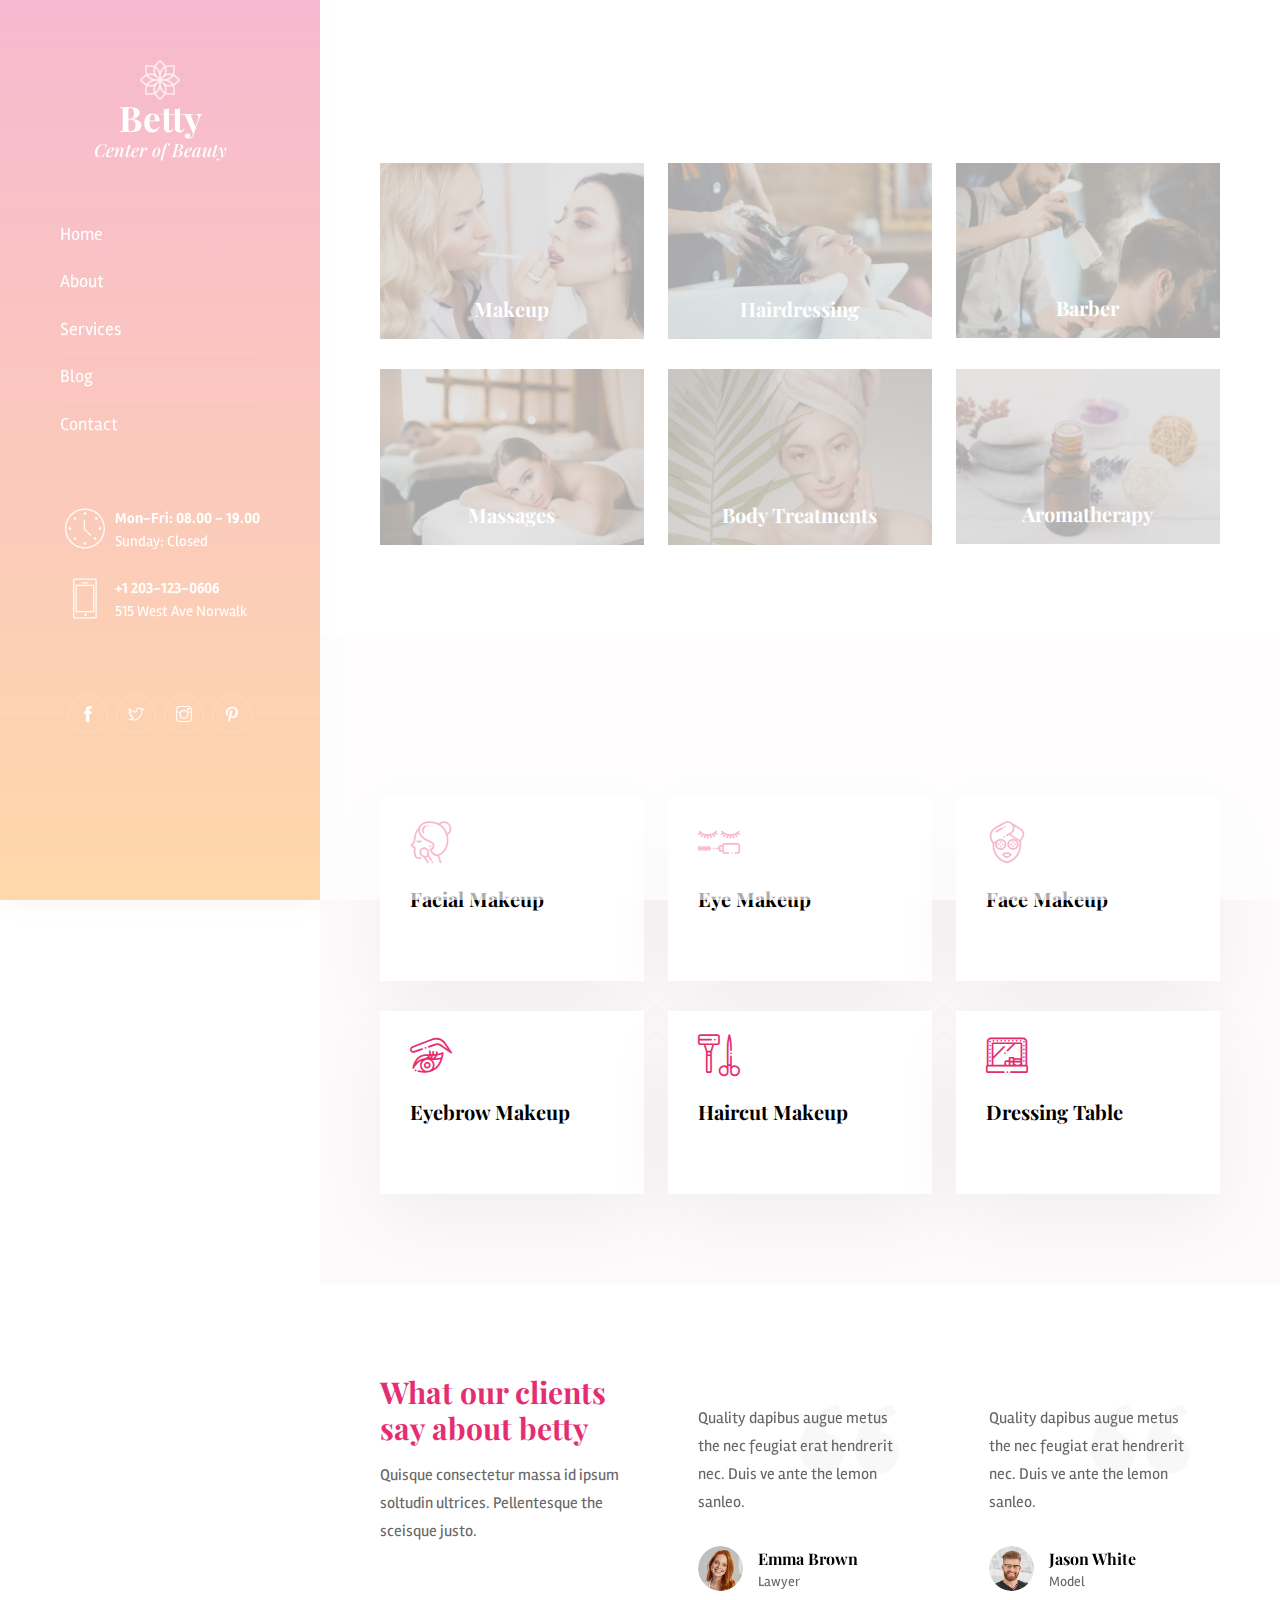
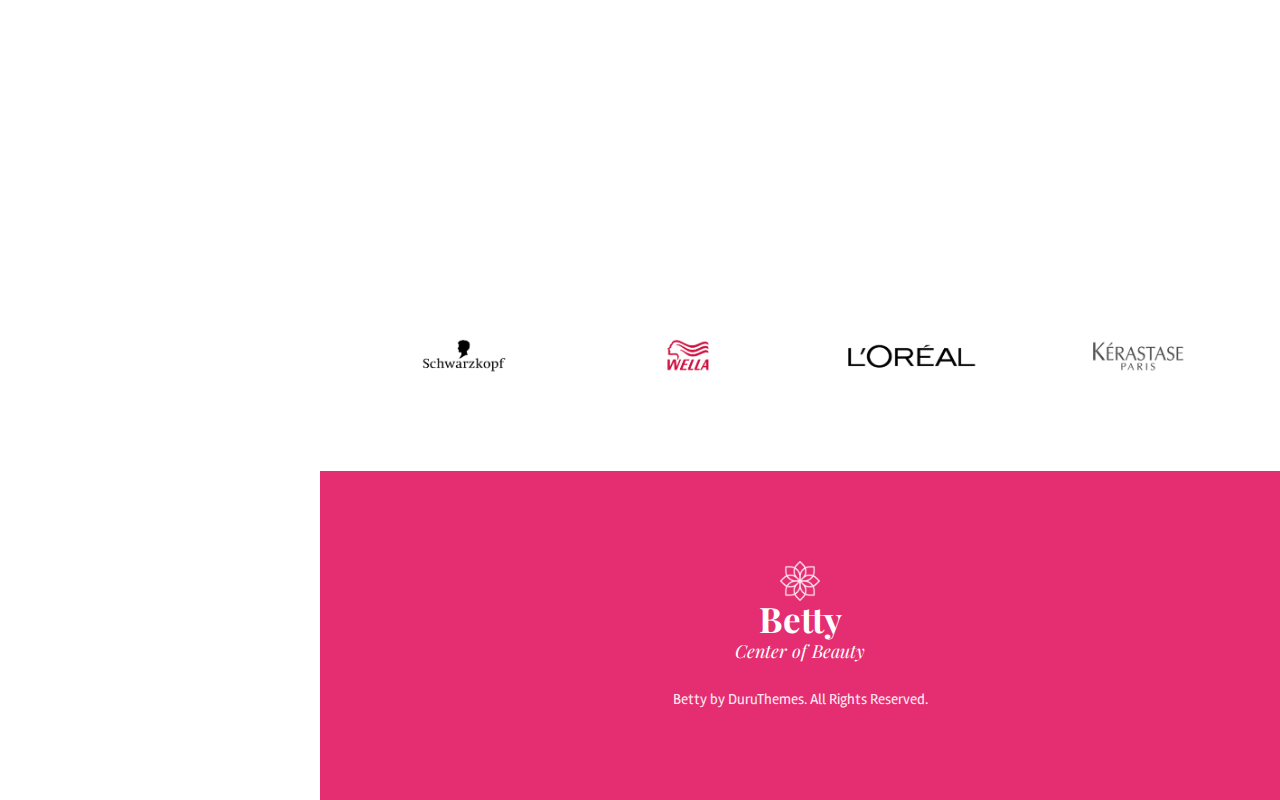
<file: Beauty/Assests/Final/services.html>
<!DOCTYPE HTML>
<html lang="en">


<!-- Mirrored from duruthemes.com/demo/html/betty/multipage/services.html by HTTrack Website Copier/3.x [XR&CO'2014], Wed, 27 Sep 2023 14:24:08 GMT -->
<head>
    <meta charset="utf-8">
    <meta http-equiv="X-UA-Compatible" content="IE=edge">
    <title>Betty - Center of Beauty</title>
    <meta name="viewport" content="width=device-width, initial-scale=1">
    <link rel="icon" type="image/png" href="images/favicon.png" />
    <link rel="stylesheet" href="css/animate.css">
    <link rel="stylesheet" href="css/et-lineicons.css">
    <link rel="stylesheet" href="css/themify-icons.css">
    <link rel="stylesheet" href="css/bootstrap.css">
    <link rel="stylesheet" href="css/flaticon.css">
    <link rel="stylesheet" href="css/magnific-popup.css">
    <link rel="stylesheet" href="css/owl.carousel.min.css">
    <link rel="stylesheet" href="css/owl.theme.default.min.css">
    <link rel="stylesheet" href="css/flexslider.css">
    <link rel="stylesheet" href="css/style.css">
</head>

<body>
    <!-- Preloader -->
    <div class="preloader-bg"></div>
    <div id="preloader">
        <div id="preloader-status"><div class="preloader-position loader"> <span></span> </div></div>
    </div>
    <!-- Content -->
    <div id="betty-page"> 
        <a href="#" class="js-betty-nav-toggle betty-nav-toggle"><i></i></a>
        <!-- Sidebar Section -->
        <aside id="betty-aside">
            <!-- Logo -->
            <div class="betty-logo">
                <a href="index.html"><img src="images/logo.png" alt=""></a>
                <h1><a href="index.html">Betty</a> <span>Center of Beauty</span></h1> </div>
            <!-- Menu -->
            <nav id="betty-main-menu">
                <ul>
                    <li><a href='index.html'>Home</a></li>
                    <li><a href='about.html'>About</a></li>
                    <li class="active"><a href='services.html'>Services</a></li>
                    <li><a href='blog.html'>Blog</a></li>
                    <li><a href='contact.html'>Contact</a></li>
                </ul>
            </nav>
            <!-- Info -->
            <div class="betty-contact-info">
                <div class="feat-inner"> <span class="icon et-clock"></span>
                    <div class="feat-info">
                        <h5>Mon-Fri: 08.00 - 19.00</h5>
                        <h6>Sunday: Closed</h6> </div>
                </div>
            </div>
            <div class="betty-contact-info">
                <div class="feat-inner"> <span class="icon et-phone"></span>
                    <div class="feat-info">
                        <h5>+1 203-123-0606</h5>
                        <h6>515 West Ave Norwalk</h6> </div>
                </div>
            </div>
            <!-- Footer -->
            <div class="betty-footer">
                <ul>
                    <li><a href="#"><i class="ti-facebook"></i></a></li>
                    <li><a href="#"><i class="ti-twitter"></i></a></li>
                    <li><a href="#"><i class="ti-instagram"></i></a></li>
                    <li><a href="#"><i class="ti-pinterest"></i></a></li>
                </ul>
            </div>
        </aside>
        <!-- Main Section -->
        <div id="betty-main">
            <!-- Services -->
            <div class="betty-services betty-services">
                <div class="container-fluid">
                    <div class="row">
                        <div class="col-md-12">
                            <h2 class="betty-heading animate-box" data-animate-effect="fadeInLeft">Our Services</h2> <span class="heading-meta animate-box" data-animate-effect="fadeInLeft">We offer a wide range of beauty services</span> </div>
                    </div>
                    <div class="row">
                        <div class="col-md-4">
                            <div class="item">
                                <div class="position-re o-hidden"> <img src="images/services/01.jpg" alt=""> </div>
                                <div class="con">
                                    <a href="services-page.html">
                                        <h5>Makeup</h5>
                                        <p><i class="ti-arrow-right"></i></p>
                                    </a>
                                </div>
                            </div>
                        </div>
                        <div class="col-md-4">
                            <div class="item">
                                <div class="position-re o-hidden"> <img src="images/services/02.jpg" alt=""> </div>
                                <div class="con">
                                    <a href="services-page.html">
                                        <h5>Hairdressing</h5>
                                        <p><i class="ti-arrow-right"></i></p>
                                    </a>
                                </div>
                            </div>
                        </div>
                        <div class="col-md-4">
                            <div class="item">
                                <div class="position-re o-hidden"> <img src="images/services/03.jpg" alt=""> </div>
                                <div class="con">
                                    <a href="services-page.html">
                                        <h5>Barber</h5>
                                        <p><i class="ti-arrow-right"></i></p>
                                    </a>
                                </div>
                            </div>
                        </div>
                        <div class="col-md-4">
                            <div class="item">
                                <div class="position-re o-hidden"> <img src="images/services/04.jpg" alt=""> </div>
                                <div class="con">
                                    <a href="services-page.html">
                                        <h5>Massages</h5>
                                        <p><i class="ti-arrow-right"></i></p>
                                    </a>
                                </div>
                            </div>
                        </div>
                        <div class="col-md-4">
                            <div class="item">
                                <div class="position-re o-hidden"> <img src="images/services/05.jpg" alt=""> </div>
                                <div class="con">
                                    <a href="services-page.html">
                                        <h5>Body Treatments</h5>
                                        <p><i class="ti-arrow-right"></i></p>
                                    </a>
                                </div>
                            </div>
                        </div>
                        <div class="col-md-4">
                            <div class="item">
                                <div class="position-re o-hidden"> <img src="images/services/06.jpg" alt=""> </div>
                                <div class="con">
                                    <a href="services-page.html">
                                        <h5>Aromatherapy</h5>
                                        <p><i class="ti-arrow-right"></i></p>
                                    </a>
                                </div>
                            </div>
                        </div>
                    </div>
                </div>
            </div>
            <!-- Makeup Services -->
            <div class="betty-makeup">
                <div class="container-fluid">
                    <div class="row">
                        <div class="col-md-12">
                            <h2 class="betty-heading animate-box" data-animate-effect="fadeInLeft">Makeup</h2> <span class="heading-meta animate-box" data-animate-effect="fadeInLeft">Our makeup services</span> </div>
                    </div>
                    <div class="row">
                        <div class="col-md-4">
                            <div class="betty-makeup-container">
                                <div class="betty-makeup-img-area"><span class="flaticon-039-make-up"></span></div>
                                <div class="betty-makeup-text-area">
                                    <h4 class="betty-makeup-heading">Facial Makeup</h4>
                                    <p>Suspendisse quis odio lobortis laoreet libero quis varius tortor.</p>
                                </div>
                            </div>
                        </div>
                        <div class="col-md-4">
                            <div class="betty-makeup-container">
                                <div class="betty-makeup-img-area"><span class="flaticon-007-mascara-4"></span></div>
                                <div class="betty-makeup-text-area">
                                    <h4 class="betty-makeup-heading">Eye Makeup</h4>
                                    <p>Suspendisse quis odio lobortis laoreet libero quis varius tortor.</p>
                                </div>
                            </div>
                        </div>
                        <div class="col-md-4">
                            <div class="betty-makeup-container">
                                <div class="betty-makeup-img-area"><span class="flaticon-013-facial-mask-1"></span></div>
                                <div class="betty-makeup-text-area">
                                    <h4 class="betty-makeup-heading">Face Makeup</h4>
                                    <p>Suspendisse quis odio lobortis laoreet libero quis varius tortor.</p>
                                </div>
                            </div>
                        </div>
                        <div class="col-md-4">
                            <div class="betty-makeup-container">
                                <div class="betty-makeup-img-area"><span class="flaticon-034-eyebrow"></span></div>
                                <div class="betty-makeup-text-area">
                                    <h4 class="betty-makeup-heading">Eyebrow Makeup</h4>
                                    <p>Suspendisse quis odio lobortis laoreet libero quis varius tortor.</p>
                                </div>
                            </div>
                        </div>
                        <div class="col-md-4">
                            <div class="betty-makeup-container">
                                <div class="betty-makeup-img-area"><span class="flaticon-018-scissors"></span></div>
                                <div class="betty-makeup-text-area">
                                    <h4 class="betty-makeup-heading">Haircut Makeup</h4>
                                    <p>Suspendisse quis odio lobortis laoreet libero quis varius tortor.</p>
                                </div>
                            </div>
                        </div>
                        <div class="col-md-4">
                            <div class="betty-makeup-container">
                                <div class="betty-makeup-img-area"><span class="flaticon-037-dressing-table"></span></div>
                                <div class="betty-makeup-text-area">
                                    <h4 class="betty-makeup-heading">Dressing Table</h4>
                                    <p>Suspendisse quis odio lobortis laoreet libero quis varius tortor.</p>
                                </div>
                            </div>
                        </div>
                    </div>
                </div>
            </div>
             <!-- Testiominals -->
            <div class="betty-testimonial testimonials bg-img bg-fixed" data-background="images/banner.jpg">
                <div class="container-fluid">
                    <div class="row">
                        <div class="col-md-4">
                            <div class="section-head">
                                <h4>What our clients say about betty</h4>
                                <p>Quisque consectetur massa id ipsum soltudin ultrices. Pellentesque the sceisque justo.</p>
                            </div>
                        </div>
                        <div class="col-md-8">
                            <div class="owl-carousel owl-theme">
                                <div class="item-box"> <span class="quote">
                                        <img src="images/quot.png" alt="">
                                    </span>
                                    <p>Quality dapibus augue metus the nec feugiat erat hendrerit nec. Duis ve ante the lemon sanleo.</p>
                                    <div class="info">
                                        <div class="author-img"> <img src="images/team/a.png" alt=""> </div>
                                        <div class="cont">
                                            <h6>Emma Brown</h6> <span>Lawyer</span>
                                        </div>
                                    </div>
                                </div>
                                <div class="item-box"> <span class="quote">
                                        <img src="images/quot.png" alt="">
                                    </span>
                                    <p>Quality dapibus augue metus the nec feugiat erat hendrerit nec. Duis ve ante the lemon sanleo.</p>
                                    <div class="info">
                                        <div class="author-img"> <img src="images/team/b.png" alt=""> </div>
                                        <div class="cont">
                                            <h6>Jason White</h6> <span>Model</span>
                                        </div>
                                    </div>
                                </div>
                                <div class="item-box"> <span class="quote">
                                        <img src="images/quot.png" alt="">
                                    </span>
                                    <p>Quality dapibus augue metus the nec feugiat erat hendrerit nec. Duis ve ante the lemon sanleo.</p>
                                    <div class="info">
                                        <div class="author-img"> <img src="images/team/c.png" alt=""> </div>
                                        <div class="cont">
                                            <h6>Emily Smith</h6> <span>Psychologist</span>
                                        </div>
                                    </div>
                                </div>
                            </div>
                        </div>
                    </div>
                </div>
            </div>
            <!-- Brands -->
            <div class="betty-brands brands">
                <div class="container-fluid">
                    <div class="row">
                        <div class="col-md-12 animate-box" data-animate-effect="fadeInLeft">
                            <h2 class="betty-heading">Our Brands</h2> <span class="heading-meta">We use only the high quality original products</span>
                        </div>
                    </div>
                    <div class="row">
                        <div class="col-md-12 owl-carousel owl-theme">
                            <div class="brand-logo">
                                <a href="#"><img src="images/brands/1.png" alt=""></a>
                            </div>
                            <div class="brand-logo">
                                <a href="#"><img src="images/brands/2.png" alt=""></a>
                            </div>
                            <div class="brand-logo">
                                <a href="#"><img src="images/brands/3.png" alt=""></a>
                            </div>
                            <div class="brand-logo">
                                <a href="#"><img src="images/brands/4.png" alt=""></a>
                            </div>
                            <div class="brand-logo">
                                <a href="#"><img src="images/brands/5.png" alt=""></a>
                            </div>
                            <div class="brand-logo">
                                <a href="#"><img src="images/brands/6.png" alt=""></a>
                            </div>
                        </div>
                    </div>
                </div>
            </div>
            
            <!-- Footer -->
            <div id="betty-footer2">
                <div class="container-fluid">
                    <div class="row">
                        <div class="col-md-12 text-center">
                            <div class="betty-logo">
                                <a href="index.html"><img src="images/logo.png" alt=""></a>
                                <h2 class="text-center">Betty
                                    <span>Center of Beauty</span>
                                </h2> </div>
                        </div>
                    </div>
                    <div class="row">
                        <div class="col-md-12 text-left">
                            <div class="betty-footer">
                                <p>Betty by DuruThemes. All Rights Reserved.</p>
                            </div>
                        </div>
                    </div>
                </div>
            </div>
        </div>
        <!-- Js -->
        <script src="js/jquery.min.js"></script>
        <script src="js/modernizr-2.6.2.min.js"></script>
        <script src="js/jquery.easing.1.3.js"></script>
        <script src="js/bootstrap.min.js"></script>
        <script src="js/jquery.waypoints.min.js"></script>
        <script src="js/jquery.flexslider-min.js"></script>
        <script src="js/sticky-kit.min.js"></script>
        <script src="js/jquery.magnific-popup.min.js"></script>
        <script src="js/owl.carousel.min.js"></script>
        <script src="js/main.js"></script>
    </div>
</body>


<!-- Mirrored from duruthemes.com/demo/html/betty/multipage/services.html by HTTrack Website Copier/3.x [XR&CO'2014], Wed, 27 Sep 2023 14:24:08 GMT -->
</html>
</file>
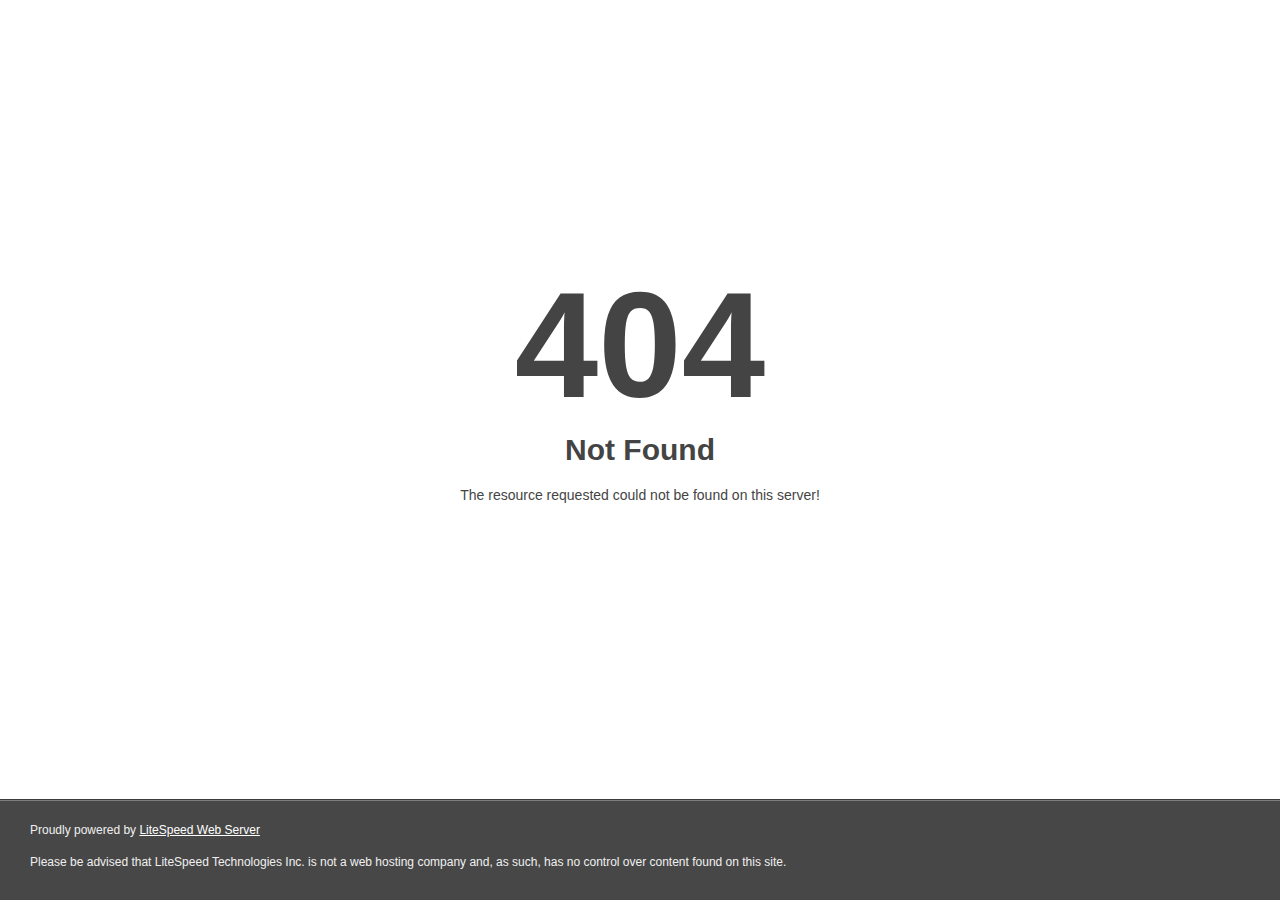
<file: Beauty/wwwroot/css/owl.video.play.html>
<!DOCTYPE html>
<html style="height:100%">
<head>
<meta name="viewport" content="width=device-width, initial-scale=1, shrink-to-fit=no" />
<title> 404 Not Found
</title></head>
<body style="color: #444; margin:0;font: normal 14px/20px Arial, Helvetica, sans-serif; height:100%; background-color: #fff;">
<div style="height:auto; min-height:100%; ">     <div style="text-align: center; width:800px; margin-left: -400px; position:absolute; top: 30%; left:50%;">
        <h1 style="margin:0; font-size:150px; line-height:150px; font-weight:bold;">404</h1>
<h2 style="margin-top:20px;font-size: 30px;">Not Found
</h2>
<p>The resource requested could not be found on this server!</p>
</div></div><div style="color:#f0f0f0; font-size:12px;margin:auto;padding:0px 30px 0px 30px;position:relative;clear:both;height:100px;margin-top:-101px;background-color:#474747;border-top: 1px solid rgba(0,0,0,0.15);box-shadow: 0 1px 0 rgba(255, 255, 255, 0.3) inset;">
<br>Proudly powered by  <a style="color:#fff;" href="http://www.litespeedtech.com/error-page">LiteSpeed Web Server</a><p>Please be advised that LiteSpeed Technologies Inc. is not a web hosting company and, as such, has no control over content found on this site.</p></div></body></html>
</file>
<file: Beauty/Assests/parallax-onepage/css/style.css>
/* -----------------------------------------------------------------------------------

 01. Google Fonts
 02. Basics style
 03. Owl-Theme settings
 04. Sections style
 05. Navbar style
 06. Header style
 07. Slider style
 08. Slider Left Panel
 09. Page Banner Header
 10. About style 
 11. Team style
 12. Services style
 13. Gallery style
 14. Blog style
 15. Post style
 16. Contact style
 17. Button 
 18. Footer
 19. Responsive
 
----------------------------------------------------------------------------------- */


/* ======= Google fonts ======= */

@import url('https://fonts.googleapis.com/css2?family=Josefin+Sans:wght@300;400&amp;family=Julius+Sans+One&amp;display=swap');
@import url('https://fonts.googleapis.com/css?family=Rambla:300,400,700,900|Playfair+Display:400,400i,700,700i,900,900i&amp;display=swap');

/* ======= Basics ======= */

* {
    margin: 0;
    padding: 0;
    -webkit-box-sizing: border-box;
    box-sizing: border-box;
    outline: none;
    list-style: none;
    word-wrap: break-word;
}

html,
body {
    -moz-osx-font-smoothing: grayscale;
    -webkit-font-smoothing: antialiased;
    -moz-font-smoothing: antialiased;
    font-smoothing: antialiased;
}
body {
    overflow-x: hidden !important;
    background: #fff;
    font-family: 'Rambla', sans-serif;
    font-size: 16px;
    line-height: 1.75em;
    font-weight: 400;
    color: #666;
}
p {
    font-family: 'Rambla', sans-serif;
    font-size: 16px;
    font-weight: 400;
    color: #666;
    line-height: 1.75em;
    margin-bottom: 20px;
}
h1,
h2,
h3,
h4,
h5,
h6 {
    font-weight: 400;
    font-family: 'Playfair Display', serif;
    line-height: 1.5em;
}
img {
    width: 100%;
    height: auto;
}
img {
    -webkit-transition: all 0.5s;
    -o-transition: all 0.5s;
    transition: all 0.5s;
    color: #101010;
}
span,
a,
a:hover {
    display: inline-block;
    text-decoration: none;
    color: inherit;
}
b {
    font-weight: 400;
    color: #e52e71;
}

/* text field */

button,
input,
optgroup,
select,
textarea {
    font-family: 'Rambla', sans-serif;
}

input[type="password"]:focus,
input[type="email"]:focus,
input[type="text"]:focus,
input[type="file"]:focus,
input[type="radio"]:focus,
input[type="checkbox"]:focus,
textarea:focus {
    outline: none;
}

input[type="password"],
input[type="email"],
input[type="text"],
input[type="file"],
textarea {
    max-width: 100%;
    margin-bottom: 15px;
    border: none;
    padding: 10px 15px;
    height: auto;
    background-color: #fff;
    -webkit-box-shadow: none;
    box-shadow: none;
    display: block;
    width: 100%;
    font-family: 'Rambla', sans-serif;
    font-size: 16px;
    line-height: 1.75em;
    color: #666;
    background-image: none;
    border: 1px solid #ececec;
    border-radius: 0px;
}
input[type="submit"],
input[type="reset"],
input[type="button"] {
    text-shadow: none;
    padding: 14px 30px;
    -webkit-box-shadow: none;
    box-shadow: none;
    border: none;
    color: #fff;
    -webkit-transition: background-color .15s ease-out;
    transition: background-color .15s ease-out;
    background: #e52e71;
    border-radius: 50px;
}
input[type="submit"]:hover,
input[type="reset"]:hover,
input[type="button"]:hover {
    background: #ff8a00;
}
.alert-success {
    background: transparent;
    color: #666;
    border: 1px solid #e52e71;
    border-radius: 0px;
}


select {
    padding: 10px;
    border-radius: 5px;
}

table,
th,
tr,
td {
    border: 1px solid #ececec;
}

th,
tr,
td {
    padding: 10px;
}

input[type="radio"],
input[type="checkbox"] {
    display: inline;
}

.bg-gray {
    background: #f8fafd;
}

.o-hidden {
    overflow: hidden;
}

.position-re {
    position: relative;
}

.full-width {
    width: 100%;
}

.bg-img {
    background-repeat: no-repeat;
    background-position: center;
    background-size: cover;
}

.bg-fixed {
    background-attachment: fixed;
}

.pattern {
    background-repeat: repeat;
    background-size: auto;
}

.sub-title {
    font-size: 15px;
    font-weight: 400;
    color: #101010;
    margin-bottom: 10px;
}

.bold {
    font-weight: 800;
}

.count {
    font-family: 'Rambla', sans-serif;
}

.valign {
    display: -webkit-box;
    display: -ms-flexbox;
    display: flex;
    -webkit-box-align: center;
    -ms-flex-align: center;
    align-items: center;
}

.v-middle {
    position: absolute;
    width: 100%;
    top: 50%;
    left: 0;
    -webkit-transform: translate(0%, -50%);
    transform: translate(0%, -50%);
}


/* important for animate effect */

.js .animate-box {
    opacity: 0;
}

:root { scroll-behavior: auto; }

/* ======= Selection ======= */

::-webkit-selection {
    color: #666;
    background: rgba(0, 0, 0, 0.1);
}

::-moz-selection {
    color: #666;
    background: rgba(0, 0, 0, 0.1);
}

::selection {
    color: #666;
    background: rgba(0, 0, 0, 0.1);
}


/* ======= Owl-Theme ======= */

.owl-theme .owl-nav.disabled + .owl-dots {
    margin-top: 15px;
    line-height: .7;
    display: block;
}

.owl-theme .owl-dots .owl-dot span {
    width: 6px;
    height: 6px;
    margin: 0 3px;
    border-radius: 50%;
    background: #ccc;
}

.owl-theme .owl-dots .owl-dot.active span,
.owl-theme .owl-dots .owl-dot:hover span {
    background: #e52e71;
}


/* ======= Sections ======= */

.section-padding {
    padding: 90px 0;
}

.section-padding h6 {
    color: #e52e71;
    font-size: 20px;
    margin-bottom: 20px;
}

.section-subtitle {
    color: #000;
    font-size: 18px;
    font-family: 'Playfair Display', serif;
    font-weight: 400;
    margin-bottom: 15px;
}

.section-title {
    font-size: 36px;
    font-family: 'Playfair Display', serif;
    font-weight: 400;
    color: #e52e71;
    position: relative;
    margin-bottom: 10px;
    line-height: 1em;
}

.line-hr {
    width: 70px;
    border-top: 1px solid #101010;
    margin-top: 0px;
    margin-bottom: 30px;
}

.light-pink-bg {
    background: #fdf7fa;
}



/* ======= Navbar style ======= */
.navbar {
    position: absolute;
    left: 0;
    top: 0;
    width: 100%;
    background: transparent;
    z-index: 99;
    padding-right: 0;
    padding-left: 0;
    padding-top: 0;
    padding-bottom: 0;
    height: 110px;
}
.navbar-toggler-icon {
    background-image: none;
}
.navbar .navbar-toggler-icon,
.navbar .icon-bar {
    color: #FFF;
}
.navbar .navbar-nav .nav-link {
    font-size: 16px;
    font-family: 'Playfair Display', serif;
    font-weight: 400;
    color: #fff;
    margin: 15px 5px;
    -webkit-transition: all .4s;
    transition: all .4s;
}
.navbar .navbar-nav .nav-link.nav-color {
    color: #fff;
}
.navbar .navbar-nav .nav-link:hover {
    color: #e52e71;
}
.navbar .navbar-nav .active {
    color: #e52e71 !important;
}
.navbar .navbar-nav .active i {
    color: #e52e71;
}
.nav-scroll {
    background: #fff;
    padding: 0 0 0 0;
    position: fixed;
    top: -100px;
    left: 0;
    width: 100%;
    -webkit-transition: -webkit-transform .5s;
    transition: -webkit-transform .5s;
    transition: transform .5s;
    transition: transform .5s, -webkit-transform .5s;
    -webkit-transform: translateY(100px);
    transform: translateY(100px);
    -webkit-box-shadow: 0px 5px 15px rgb(15 36 84 / 5%);
    box-shadow: 0px 5px 15px rgb(15 36 84 / 5%);
    height: 90px;
}
.nav-scroll .navbar-toggler-icon,
.nav-scroll .icon-bar {
    color: #e52e71;
}
.nav-scroll .navbar-nav .nav-link {
    color: #666;
}
.nav-scroll .navbar-nav .active {
    color: #e52e71 !important;
}
.nav-scroll .navbar-nav .logo {
    padding: 15px 0;
    color: #fff;
}
.nav-scroll .logo-img {
    width: 110px;
}
.nav-scroll .logo-img {
    margin-bottom: 0px;
}
.nav-scroll .logo-wrapper .logo h2 {
    font-weight: 400;
    font-size: 45px;
    margin-bottom: 0;
    color: #e52e71;
    line-height: 0.7em;
}
.nav-scroll .logo-wrapper .logo span {
    display: block;
    margin-top: 5px;
    font-size: 11px;
    color: #666;
    font-weight: 400;
    margin-left: 2px;
}
.nav-scroll .logo-wrapper {}
.logo-wrapper {
    float: left;
}
.logo-wrapper .logo h2 {
    font-weight: 400;
    font-size: 55px;
    color: #fff;
    line-height: 0.7em;
}
.logo-wrapper .logo h2 a i {
    color: #fff;
    font-size: 20px;
    vertical-align: super;
}
.logo-wrapper .logo span {
    display: block;
    margin-top: 5px;
    font-size: 13px;
    color: #fff;
    font-weight: 400;
    font-style: italic;
    margin-left: 4px;
    line-height: 1.5em;
}
.logo {
    padding: 0;
}
.logo-img {
    padding: 20px 0;
    width: 140px;
    text-align: center;
}
.dropdown .nav-link i {
    padding-left: 0px;
    font-size: 8px;
    color: rgba(255, 255, 255, 0.7);
}
.nav-scroll .dropdown .nav-link i {
    color: rgba(0,0,0, 0.5);
}
.nav-scroll .navbar-nav .active i {
    color: #e52e71;
}
.navbar .dropdown-menu .dropdown-item {
    padding: 9px 0;
    font-family: 'Playfair Display', serif;
    font-size: 16px;
    font-weight: 400;
    color: #666;
    position: relative;
    -webkit-transition: all .4s;
    transition: all .4s;
    background-color: transparent;
}
.navbar .dropdown-menu .dropdown-item span {
    display: block;
    cursor: pointer;
}
.navbar .dropdown-menu .dropdown-item i {
    padding: 13px 0 0 5px;
    font-size: 8px;
    float: right;
}
.navbar .dropdown-menu .dropdown:hover > .dropdown-item,
.navbar .dropdown-menu .dropdown-item.active,
.navbar .dropdown-menu .dropdown-item:hover {
    color: #e52e71;
}
.navbar .dropdown-toggle::after {
    display: none;
}
.navbar .dropdown-menu {
    box-shadow: 0 16px 50px rgb(0 0 0 / 7%);
}
.navbar .dropdown-menu li {
   border-bottom: 1px solid rgba(0, 0, 0,.03);
}
.navbar .dropdown-menu li:last-child {
   border-bottom: none;
}
.navbar .dropdown-menu .dropdown-menu.pull-left {
    top: 0;
    left: auto;
    right: 100%;
}
/* Navbar Media Query */
@media screen and (min-width: 992px) {
    .navbar .dropdown-menu {
        display: block;
        opacity: 0;
        visibility: hidden;
        -webkit-transform: translateY(20px);
        transform: translateY(20px);
        width: 190px;
        padding: 15px;
        border-radius: 0;
        border: 0;
        background-color: #fff;
        -webkit-transition: all .3s;
        transition: all .3s;
    }
    .navbar .dropdown-menu .dropdown-menu {
        left: calc(100% + 5px);
        top: -10px;
        right: auto;
        min-width: 190px;
        transform: translateY(0);
    }
    .navbar .dropdown:hover > .dropdown-menu {
        opacity: 1;
        visibility: visible;
        transform: translateY(0);
    }    
}
@media screen and (max-width: 991px) {
    .navbar {
        padding-left: 0px;
        padding-right: 0px;
        background: transparent;
        padding-top: 0px;
        padding-bottom: 0px;
    }
    .nav-scroll {
        background: #fff;
    }
    .logo-wrapper {
        float: left;
        padding: 22px 0 22px 15px;
    }
    .nav-scroll .logo-wrapper {
        padding: 16px 15px;
        background-color: transparent;
    }
    .nav-scroll .logo-img {
        width: 114px;
    }
    .navbar .logo {
        text-align: left;
        margin-left: 0px;
    }
    .nav-scroll .logo {}
    .logo-img {
        margin-bottom: 0px;
        width: 140px;
        padding: 0;
    }
    .navbar button {
        margin-right: 0px;
        outline: none !important;
        background: transparent;
        margin-top: 10px;
        border: none;
    }
    .navbar button:hover {
        background: transparent;
    }
    .navbar button:active,
    .navbar button:focus,
    .navbar button:hover {
        background: transparent;
        outline: none;
        color: transparent !important;
    }
    .navbar .container {
        max-width: 100%;
        padding: 0;
    }
    .navbar .nav-link {
        margin: 0px auto !important;
    }
    .navbar .navbar-nav .nav-link {
        color: #666;
    }
    .nav-scroll .navbar-collapse .nav-link {
        color: #666 !important;
    }
    .nav-scroll .navbar-collapse .active {
        color: #e52e71 !important;
    } 
    .navbar .dropdown-menu .dropdown-item {
        padding: 0 15px;
        font-size: 16px;
        line-height: 40px;
    }
    .navbar .dropdown-menu .dropdown-item.dropdown-toggle {
        font-weight: 400;
    }
    .navbar .dropdown-submenu .dropdown-toggle::after {
        right: 15px;
        font-size: 13px;
    }
    .navbar .dropdown-submenu:hover > .dropdown-toggle::after {
        transform: rotate(0deg);
    }
    .navbar .dropdown-submenu .dropdown-toggle.show::after {
        transform: rotate(90deg);
    }
    .navbar .dropdown-menu {
        border: none;
        padding: 0;
        border-radius: 0;
        margin: 0;
        background: #fff;
        box-shadow: none;
    }
    .navbar .dropdown-submenu .dropdown-menu {
        margin: 0;
        padding: 0 0 0 20px;
    }
    .navbar .dropdown-menu li a {
        padding: 0 15px;
    }
    .navbar .navbar-nav .nav-link {
        padding-right: 0px;
        padding-left: 0px;
    }
    .dropdown .nav-link i {
        color: rgba(0,0,0, 0.5);
    }
    .nav-scroll .dropdown .nav-link i {
        color: rgba(0,0,0, 0.5);
    }
    .nav-scroll .dropdown .nav-link.active i {
    color: #e52e71;
    }

    .navbar .navbar-collapse {
        max-height: 450px;
        overflow: auto;
        background: #fff;
        text-align: left;
        padding: 20px;
    }
}


/* ======= Header ======= */

.header {
    min-height: 100vh;
    overflow: hidden;
}

.header .caption .o-hidden {
    display: inline-block;
}

.header .caption h2 {
    font-weight: 400;
    font-size: 30px;
}

.header .caption h4 {
    font-weight: 400;
    color: #e52e71;
    font-size: 17px;
    margin-bottom: 0;
    letter-spacing: 1px;
    font-family: 'Rambla', sans-serif;
    -webkit-animation-delay: .2s;
    animation-delay: .2s;
}

.header .caption h1 {
    position: relative;
    margin: 0;
    font-weight: 400;
    font-size: 70px;
    line-height: 1.2em;
    -webkit-animation-delay: .6s;
    animation-delay: .6s;
    color: #fff;
}

.header .caption p {
    font-family: 'Rambla', sans-serif;
    font-size: 20px;
    font-weight: 400;
    margin-bottom: 0;
    color: #fff;
    -webkit-animation-delay: 1s;
    animation-delay: 1s;
}

.header .caption p span {
    letter-spacing: 5px;
    text-transform: uppercase;
    margin: 0 5px;
    padding-right: 14px;
    position: relative;
}

.header .caption p span:last-child {
    padding: 0;
}

.header .caption p span:last-child:after {
    display: none;
}

.header .caption p span:after {
    content: '';
    width: 7px;
    height: 7px;
    border-radius: 50%;
    background: #101010;
    position: absolute;
    top: 10px;
    right: 0;
    opacity: .5;
}

.header .caption .butn {
    -webkit-animation-delay: 1.2s;
    animation-delay: 1.2s;
}

.header .social a {
    color: #eee;
    font-size: 15px;
    margin: 10px 15px;
}


/* ======= Slider ======= */

.slider .owl-item,
.slider-fade .owl-item {
    height: 100vh;
    position: relative;
}

.slider .item,
.slider-fade .item {
    position: absolute;
    top: 0;
    left: 0;
    height: 100%;
    width: 100%;
    background-size: cover;
    background-position: center;
}

.slider .item .caption,
.slider-fade .item .caption {
    z-index: 9;
}

.slider .owl-theme .owl-dots,
.slider-fade .owl-theme .owl-dots {
    position: absolute;
    bottom: 5vh;
    width: 100%;
}


/* owl-nav next and prev */

.owl-nav {
    position: absolute;
    bottom: 5%;
    right: 12%;
}

.owl-prev {
    float: left;
}

.owl-next {
    float: right;
}

.owl-theme .owl-nav [class*=owl-] {
    background-color: transparent;
    border: 1px solid rgba(255, 255, 255, 0.7);
    width: 40px;
    height: 40px;
    line-height: 32px;
    border-radius: 50%;
    float: left;
    font-size: 10px;
}

.owl-theme .owl-nav [class*=owl-]:hover {
    border: 1px solid #e52e71;
    background-color: #e52e71;
    color: #fff;
}

.slider-fade .owl-theme .owl-nav [class*=owl-] {
    background-color: transparent;
    border: 1px solid rgba(255, 255, 255, 0.5);
    width: 40px;
    height: 40px;
    line-height: 42px;
    border-radius: 50%;
    float: left;
    font-size: 10px;
    color: #fff;
}

.slider-fade .owl-theme .owl-nav [class*=owl-]:hover {
    border: 1px solid #e52e71;
    background-color: #e52e71;
    color: #fff;
}

.testimonials .owl-theme .owl-nav [class*=owl-] {
    border: 1px solid #e52e71;
    background-color: transparent;
    color: #e52e71;
    width: 35px;
    height: 35px;
    line-height: 38px;
    border-radius: 50%;
    float: left;
    font-size: 10px;
}

.testimonials .owl-theme .owl-nav [class*=owl-]:hover {
    background-color: #e52e71;
    color: #fff;
}

@media screen and (max-width: 768px) {
    .owl-nav {
        display: none;
    }
}

.owl-carousel .owl-nav button.owl-next, 
.owl-carousel .owl-nav button.owl-prev, 
.owl-carousel button.owl-dot {
    outline: none;
}


/* ======= Slider Left Panel ======= */

.left-panel {
    background: #fff;
    position: absolute;
    width: 140px;
    height: 100%;
    left: 0;
    top: 0;
    z-index: 1;
    overflow: hidden;
}

.left-panel:after {
    content: '';
    display: block;
    width: 1px;
    height: 60px;
    bottom: 365px;
    background: #e52e71;
    position: absolute;
    right: 50%;
    margin-left: -1px;
    z-index: 1;
}

.left-panel span {
    color: #e52e71;
}

.left-txt {
    white-space: nowrap;
    text-align: right;
    position: absolute;
    right: 50%;
    bottom: 0;
    margin-bottom: 325px;
    line-height: 20px;
    margin-right: 10px;
    z-index: 9;
    color: #666;
    font-size: 15px;
    font-weight: 400;
    padding-left: 30px;
    -webkit-transform: rotate(-90deg);
    transform: rotate(-90deg);
    -webkit-transform-origin: 100% 0;
    transform-origin: 100% 0;
    word-spacing: 3px;
}

.left-txt a:hover {
    color: #e52e71;
}

@media (max-width: 767.98px) {
    .left-panel {
        display: none;
    }
}

@media (max-width: 991.98px) {
    .left-panel {
        width: 50px;
    }
}

@media (max-width: 1259.98px) {
    .left-panel {
        width: 100px;
    }
}

.line-one {
    -webkit-box-flex: 1;
    flex: 1 0;
    height: 1px;
    background-color: #e52e71;
    display: -webkit-box;
    display: flex;
    margin-top: 13px;
}


/* ======= Page Banner Header ======= */

.banner-header {
    height: 55vh;
    z-index: 0;
}

.banner-header h6 {
    font-size: 15px;
    font-weight: 400;
    margin-bottom: 10px;
}

.banner-header h6 a:hover {
    color: #101010;
}

.banner-header h6 i {
    margin: 0 15px;
    font-size: 10px;
}

.banner-header h5 {
    color: #fff;
    font-size: 20px;
    font-family: 'Playfair Display', serif;
    font-weight: 400;
    margin-bottom: 15px;
}

.banner-header h1 {
    font-size: 40px;
    font-family: 'Playfair Display', serif;
    font-weight: 400;
    color: #fff;
    position: relative;
    margin-bottom: 10px;
    line-height: 1em;
}

.banner-header p {
    font-family: 'Rambla', sans-serif;
    font-size: 16px;
    font-weight: 400;
    margin-bottom: 0;
    color: #fff;
    -webkit-animation-delay: 1s;
    animation-delay: 1s;
}

.banner-header p a {
    color: #e52e71;
}

@media screen and (max-width: 767px) {
    .banner-header {
        height: 50vh;
        margin-top: 0px;
    }
    .banner-header h6 {
        font-size: 12px;
        font-weight: 400;
        margin-bottom: 10px;
    }
    .banner-header h6 a:hover {
        color: #101010;
    }
    .banner-header h6 i {
        margin: 0 15px;
        font-size: 10px;
    }
    .banner-header h5 {
        line-height: 1em;
    }
    .banner-header h1 {}
    .banner-header p {
        font-size: 15px;
        color: #ececec;
    }
}


/*
.banner-img:after {
    position: absolute;
    height: 100%;
    right: 0;
    left: 0;
    content: "";
    background: linear-gradient(hsla(0, 0%, 100%, 0.01), hsla(0, 0%, 100%, 0.01) 0%, #fff);
    object-fit: cover;
}
*/


/* ======= About style ======= */

.betty-about-img img:hover {
    transform: scale(0.95);
}

.betty-about-img {
    position: relative;
}

.betty-about-img .img {
    padding: 0 30px 30px 15px;
    position: relative;
}

.betty-about-img .img:before {
    content: '';
    position: absolute;
    top: 30px;
    right: 0;
    left: 45px;
    bottom: 0;
    border: 10px solid #f5e5ed;
    z-index: 2;
}

.betty-about-img .img:after {
    content: '';
    width: 90%;
    position: absolute;
    top: -5%;
    bottom: -6%;
    left: -3%;
    background-image: url(../img/dots.png);
    background-repeat: repeat;
    z-index: 1;
}

.betty-about-img .img img {
    position: relative;
    z-index: 3;
}

.sign {
    width: 140px;
}


/* ======= Team style ======= */

.team .item {
    padding: 30px;
    border-radius: 10px;
    box-shadow: 0 25px 75px rgba(0, 0, 0, 0.05);
    -webkit-box-shadow: 0 25px 75px rgba(0, 0, 0, 0.05);
    position: relative;
    overflow: hidden;
    background-color: #fff;
}

.team .img {
    width: 140px;
    height: 140px;
    border-radius: 50%;
    overflow: hidden;
    float: left;
}

.team .info {
    margin-left: 170px;
}

.team .info h6 {
    margin-right: 15px;
    margin-bottom: 5px;
    font-size: 18px;
    display: inline-block;
}

.team .info span {
    color: #666;
    font-size: 13px;
    font-weight: 400;
    display: inline-block;
}

.team .info p {}

.team .info .social {
    margin-top: 10px;
}

.team .info .social a {
    text-align: center;
    width: 32px;
    height: 32px;
    line-height: 35px;
    border-radius: 50%;
    border: 1px solid #e52e71;
    color: #e52e71;
    margin-right: 10px;
    font-size: 13px;
}

.team .info .social a:hover {
    background-color: #e52e71;
    border-color: #e52e71;
    color: #fff;
}

.team .toright .img {
    float: right;
}

.team .toright .info {
    margin-left: 0;
    margin-right: 160px;
    text-align: right;
}

.team .toright .info .social a {
    margin-right: 0;
    margin-left: 10px;
}

@media screen and (max-width: 991px) {
    .team .item,
    .team .toright .info {
        text-align: center;
    }
    .team .img {
        margin: auto;
        float: none !important;
    }
    .team .info {
        margin: 30px 0 0 0 !important;
    }
}


/* ======= Testimonails style ======= */

.testimonials .section-head {
    text-align: left;
    margin-bottom: 0;
}

.testimonials .section-head p {
    color: #666;
}

.testimonials .section-head h4 {
    padding-bottom: 0;
    color: #e52e71;
    font-size: 30px;
    line-height: 1.2em;
    margin-bottom: 15px;
}

.testimonials .section-head h4:after {
    display: none;
}

.testimonials .item-box {
    background: rgba(255, 255, 255, 0.95);
    padding: 45px 30px 30px 30px;
    border-radius: 10px;
    margin-bottom: 30px;
    position: relative;
}

.testimonials .item-box .quote {
    position: absolute;
    right: 30px;
    top: 30px;
    width: 100px;
    margin: 0 auto 30px;
    opacity: .1;
}

.testimonials .item-box p {
    font-size: 16px;
    color: #666;
    font-family: 'Playfair Display', serif;
}

.testimonials .item-box .info {
    text-align: left;
    margin: 30px 0 15px 0;
}

.testimonials .item-box .info .author-img {
    width: 60px;
    height: 60px;
    border-radius: 50%;
    float: left;
    overflow: hidden;
}

.testimonials .item-box .info .cont {
    margin-left: 75px;
}

.testimonials .item-box .info h6 {
    color: #000;
    font-size: 16px;
    font-weight: 700;
    margin-bottom: 0px;
    padding-top: 10px;
    line-height: 1em;
}

.testimonials .item-box .info span {
    font-size: 14px;
    font-weight: 400;
    color: #666;
    margin-right: 5px;
}

.testimonials .item-box .info .rate {
    float: right;
}

.testimonials .item-box .info i {
    color: #e52e71;
    font-size: 10px;
}

.testimonials .owl-theme .owl-nav {
    position: absolute;
    left: -69%;
    bottom: 69px;
    margin-top: 0;
}


/* ======= Services style ======= */

.betty-services .item {
    position: relative;
    margin-bottom: 90px;
}

.betty-services .item:hover img {
    -webkit-filter: none;
    filter: none;
    -webkit-transform: scale(1.09, 1.09);
    transform: scale(1.09, 1.09);
    -webkit-filter: brightness(50%);
    -webkit-transition: all 1s ease;
    -moz-transition: all 1s ease;
    -o-transition: all 1s ease;
    -ms-transition: all 1s ease;
    transition: all 1s ease;
}

.betty-services .item:hover .con {
    bottom: 0;
}

.betty-services .item img {
    -webkit-transition: all .5s;
    transition: all .5s;
    -webkit-filter: brightness(70%);
}

.betty-services .item .con {
    margin: -80px 20px 20px;
    padding: 15px;
    background-color: #fff !important;
    border-top: none;
    box-shadow: 0 5px 30px 0 rgba(0, 0, 0, .05);
    border-radius: 0;
    overflow: hidden;
    -webkit-transition: .2s cubic-bezier(.3, .58, .55, 1);
    transition: .2s cubic-bezier(.3, .58, .55, 1);
    bottom: -48px;
    position: relative;
}

.betty-services .item .con h5 {
    font-size: 20px;
    color: #000;
    margin-bottom: 0px;
    text-transform: none;
}

.betty-services .item .con p {
    color: #666;
    font-size: 16px;
}

.betty-services .item .con i {
    color: #e52e71;
    font-size: 13px;
    margin-left: 10px;
    vertical-align: middle;
}

.betty-cases .item .con .icon {
    padding: 0px;
    color: #e52e71;
    font-size: 32px;
}


/* service price */

.service-price {}

.services-price-info {}

.services-price-info .title {
    font-family: 'Playfair Display', serif;
    font-size: 18px;
    color: #e52e71;
    margin-bottom: 10px;
    text-align: left;
    border-bottom: 1px dashed #e52e71;
    line-height: 2em;
}

.services-price-info .title .price {
    color: #e52e71;
    float: right;
}


/* =======  Makeup Services Style ======= */

.betty-makeup-container {
    position: relative;
    text-align: left;
    margin: 0;
    margin-bottom: 30px;
    padding: 30px;
    padding-bottom: 0;
    background: #fff;
    border-bottom: 3px solid transparent;
    transition: .2s;
    overflow: hidden;
    cursor: pointer;
    z-index: 3;
    box-shadow: 0 5px 30px rgba(0, 0, 0, 0.03);
}

.betty-makeup-container .betty-makeup-heading {
    font-size: 20px;
    color: #000;
    margin-bottom: 10px;
}

.betty-makeup-container:hover {
    box-shadow: 0 44px 98px 0 rgba(0, 0, 0, .12);
    z-index: 100;
    border-bottom: 3px solid #e52e71;
}

.betty-makeup-text-area p {
    font-family: inherit !important;
    opacity: 0;
    color: #666;
    margin-bottom: -35px
}

.betty-makeup-container:hover .betty-makeup-text-area p {
    opacity: 1
}

.betty-makeup-text-area ul {
    font-family: inherit !important;
    opacity: 0;
    color: #666;
    margin-bottom: -35px
}

.betty-makeup-container:hover .betty-makeup-text-area ul {
    opacity: 1
}

.betty-makeup-img-area,
.betty-makeup-text-area {
    display: inline-block;
    vertical-align: bottom;
    transition: transform .2s ease-in-out
}

.betty-makeup-img-area {
    font-size: 42px;
    color: #e52e71;
    margin-bottom: 15px;
    margin-right: 0;
    float: left;
    width: 100%;
    -webkit-transition: all 200ms ease-in-out;
    -moz-transition: all 200ms ease-in-out;
    -o-transition: all 200ms ease-in-out;
    transition: all 200ms ease-in-out;
    line-height: 1em;
}

.betty-makeup-container:hover .betty-makeup-text-area,
.betty-makeup-container:hover .betty-makeup-img-area {
    -webkit-transform: translate3d(0, -67px, 0);
    transform: translate3d(0, -67px, 0)
}

.betty-makeup-container:hover .betty-makeup-img-area {
    opacity: 0
}

.betty-makeup-container .betty-makeup-img-area img {
    margin-bottom: 5px;
    max-height: 60px;
    width: auto
}


/* =======  Brands Style  ======= */

.brands {
    background-color: #fff;
}

.brands .owl-carousel {
    margin: 30px 0 0 0;
}

.brands .brand-logo {
    opacity: 1;
}

.brands .brand-logo:hover {
    opacity: .7;
}

.brands img {
    -webkit-filter: none;
    filter: none;
}

.brands img:hover {
    -webkit-filter: grayscale(100%);
    filter: grayscale(100%);
    -webkit-transition: all .5s;
    transition: all .5s;
}


/* ======= Pricing styles ======= */

.price-box {
    position: relative;
    width: 100%;
    padding: 0;
    margin: 0;
    text-align: center;
    box-sizing: border-box;
    margin-bottom: 30px;
}

.price-box .price-box-inner {
    position: relative;
    display: inline-block;
    width: 100%;
    vertical-align: middle;
    -webkit-background-size: cover;
    background-size: cover;
    background-position: center;
    padding: 90px 30px;
}

.price-box .price-box-inner ul {
    list-style: none;
    margin: 0;
    padding: 0;
}

.price-box .price-box-inner ul li {
    margin: 0;
    padding: 0;
    text-align: center
}

.price-box .price-box-inner ul li.pricing-title {
    position: relative;
    font-size: 17px;
    line-height: 1.75em;
    font-weight: 400;
}

.price-box .price-box-inner ul li.pricing-title .pricing-pt-title {
    color: #fff;
    display: block;
    box-sizing: border-box;
    font-size: 20px;
    font-weight: 400;
    font-family: 'Playfair Display', serif;
    margin-bottom: 30px;
}

.price-box .price-box-inner ul li.pricing-prices {
    position: relative;
    padding: 0 0 30px 0;
}

.price-box .price-box-inner ul li.pricing-prices .pricing-dolar {
    position: relative;
    bottom: 2px;
    color: #fff;
    font-size: 17px;
    line-height: 1em;
    font-weight: 400;
    font-family: 'Julius Sans One', sans-serif;
}

.price-box .price-box-inner ul li.pricing-prices .pricing-price {
    position: relative;
    display: inline-block;
    vertical-align: middle;
    left: -5px;
    font-size: 50px;
    font-weight: 400;
    color: #fff;
}

.price-box .price-box-inner ul li.pricing-content {
    font-family: 'Rambla', sans-serif;
    padding: 0;
    line-height: 2em;
    font-size: 16px;
    font-weight: 400;
    color: #fff;
}


/* ======= Gallery style ======= */

.betty-photos .betty-photo-item {
    position: relative;
    margin-bottom: 30px;
}

.betty-photos .betty-photo-item:after {
    position: absolute;
    content: "";
    left: 0;
    right: 0;
    bottom: 0;
    top: 0;
    background: rgba(229, 46, 113, 0.3);
    z-index: 1;
    -webkit-transition: .3s all ease;
    -o-transition: .3s all ease;
    transition: .3s all ease;
    opacity: 0;
    visibility: hidden;
}

.betty-photos .betty-photo-item .photo-text-more {
    position: absolute;
    z-index: 3;
    top: 50%;
    left: 50%;
    width: 100%;
    -webkit-transform: translate(-50%, -50%);
    -ms-transform: translate(-50%, -50%);
    transform: translate(-50%, -50%);
    margin-top: 30px;
    -webkit-transition: .3s all ease;
    -o-transition: .3s all ease;
    transition: .3s all ease;
    opacity: 0;
    visibility: hidden;
    text-align: center;
    color: rgba(255, 255, 255, 0.9);
}

.betty-photos .betty-photo-item .photo-text-more .ti-search {
    color: #fff;
    font-size: 20px;
}

.betty-photos .betty-photo-item .photo-text-more .heading {
    font-size: 16px;
    color: #fff;
    margin-bottom: 0;
    text-transform: uppercase;
}

.betty-photos .betty-photo-item .photo-text-more .meta {
    color: #cccccc;
    text-transform: uppercase;
    font-size: 12px;
}

.betty-photos .betty-photo-item img {
    width: 100%;
    -o-object-fit: cover;
    object-fit: cover;
}

@media (max-width: 575.98px) {
    .betty-photos .betty-photo-item img {}
}

.betty-photos .betty-photo-item:hover:after {
    opacity: 1;
    visibility: visible;
}

.betty-photos .betty-photo-item:hover .photo-text-more {
    margin-top: 0;
    opacity: 1;
    visibility: visible;
}


/* ======= Blog style ======= */
/* ======= Blog style ======= */

.blog-entry {
    width: 100%;
    float: left;
    background: #fff;
    margin-bottom: 60px;
}

.blog-entry .desc h4 a {
    font-size: 25px;
    color: #000;
    text-decoration: none;
    line-height: 1.4em;
}

.blog-entry .desc {
    padding: 20px;
}

@media screen and (max-width: 768px) {
    .blog-entry {
        margin-bottom: 45px;
    }
}

.blog-entry .blog-img {
    width: 100%;
    float: left;
    overflow: hidden;
    position: relative;
    z-index: 1;
    margin-bottom: 20px;
}

.blog-entry .blog-img img {
    position: relative;
    max-width: 100%;
    -webkit-transform: scale(1);
    -moz-transform: scale(1);
    -ms-transform: scale(1);
    -o-transform: scale(1);
    transform: scale(1);
    -webkit-transition: 0.3s;
    -o-transition: 0.3s;
    transition: 0.3s;
}

.blog-entry .desc h3 {
    font-size: 20px;
    margin-bottom: 15px;
    line-height: 1.5em;
    font-weight: 400;
}

.blog-entry .desc h3 a {
    color: #e52e71;
    font-size: 20px;
    text-decoration: none;
    font-family: 'Playfair Display', serif;
    font-weight: 400;
    line-height: 1em;
}

.blog-entry .desc span {
    display: block;
    margin-bottom: 0px;
    font-size: 13px;
    color: #666 !important;
}

.blog-entry .desc span small i {
    color: #666;
}

.blog-entry .desc .lead {
    font-size: 15px;
    color: #fff;
    font-weight: 700;
    font-family: 'Rambla', sans-serif;
}

.blog-entry .desc .lead:hover {
    color: #fff;
}

.blog-entry:hover .blog-img img {
    -webkit-transform: scale(1.1);
    -moz-transform: scale(1.1);
    -ms-transform: scale(1.1);
    -o-transform: scale(1.1);
    transform: scale(1.1);
}


/* Pagination */

.betty-pagination-wrap {
    padding: 0;
    margin: 0;
    text-align: center;
}

.betty-pagination-wrap li {
    display: inline-block;
    margin: 0 5px;
}

.betty-pagination-wrap li a {
    background: transparent;
    display: inline-block;
    width: 40px;
    height: 40px;
    line-height: 45px;
    text-align: center;
    color: #666;
    font-weight: 400;
}

.betty-pagination-wrap li a:hover {
    opacity: 1;
    text-decoration: none;
    box-shadow: 0px 16px 28px 0px rgba(0, 0, 0, 0.20);
    background: #e52e71;
    color: #fff;
}

.betty-pagination-wrap li a.active {
    background-color: #e52e71;
    border: 1px solid #e52e71;
    color: #fff;
}

@media screen and (max-width: 768px) {
    .betty-pagination-wrap {
        padding: 0 0 60px 0;
        margin: 0;
        text-align: center;
    }
}


/* Blog Sidebar */

.betty-sidebar-part {
    padding: 30px;
    background: #fdf7fa
}

.betty-sidebar-block {
    margin-bottom: 60px;
    position: relative;
}

.betty-sidebar-block .betty-sidebar-block-title {
    color: #e52e71;
    text-decoration: none;
    font-family: 'Playfair Display', serif;
    font-weight: 500;
    font-size: 24px;
    margin-bottom: 15px;
}


/* Blog Sidebar Search */

.betty-sidebar-search-form {
    position: relative;
}

.betty-sidebar-search-submit {
    position: absolute;
    right: 0px;
    top: 0;
    background: none;
    border: 0;
    padding: 16px;
    font-size: 17px;
    -webkit-transition: all 0.3s;
    -o-transition: all 0.3s;
    transition: all 0.3s;
    color: #fff;
    background: #e52e71;
    border-radius: 0;
}

.group


/* Blog Categories */

.ul1 {
    padding: 0;
    margin: 0;
    list-style: none;
}

.ul1 > li {
    padding: 10px 0;
    border-bottom: 1px solid #f5ecef;
}

.ul1 > li a {
    font-size: 16px;
    color: #666;
    text-decoration: none;
    display: block;
    transition: all 0.3s ease-out;
    -moz-transition: all 0.3s ease-out;
    -webkit-transition: all 0.3s ease-out;
    -o-transition: all 0.3s ease-out;
}

.ul1 > li a:hover {
    color: #e52e71;
    text-decoration: none;
}

.ul1 > li a.active {
    color: #e52e71;
    text-decoration: none;
}


/* Blog Latest Posts */

.latest {
    margin-bottom: 15px;
    border-bottom: 1px solid #f5ecef;
    padding-bottom: 15px;
}

.latest a {
    display: block;
    text-decoration: none;
}

.latest a .txt1 {
    line-height: 1.75em;
}

.latest a .txt2 {
    color: #999;
    font-size: 14px;
    transition: all 0.3s ease-out;
    -moz-transition: all 0.3s ease-out;
    -webkit-transition: all 0.3s ease-out;
    -o-transition: all 0.3s ease-out;
}

.latest a:hover .txt1 {
    color: #e52e71;
}


/* Blog Tags, Keywords */

.tags {
    display: block;
    margin: 0;
    padding: 0;
    list-style: none;
    text-align: left;
}

.tags li {
    display: inline-block;
    margin: 0 5px 5px 0px;
    float: left;
}

.tags li a {
    display: inline-block;
    background: #fff;
    border: 1px solid #f5ecef;
    padding: 7px 21px;
    border-radius: 0px;
    -moz-border-radius: 0px;
    -webkit-border-radius: 0px;
    text-decoration: none;
    font-size: 14px;
    color: #666;
    transition: all 0.3s ease-out;
    -moz-transition: all 0.3s ease-out;
    -webkit-transition: all 0.3s ease-out;
    -o-transition: all 0.3s ease-out;
}

.tags li a:hover {
    background: #e52e71;
    color: #fff;
    border-color: #e52e71;
}


/* ======= Post style ======= */

.betty-post-section {
    padding-top: 120px;
}

.betty-comment-section {}

.betty-post-caption h1 {
    margin-bottom: 20px;
    font-size: 40px;
    text-transform: uppercase;
}

.betty-post-comment-wrap {
    display: flex;
    margin-bottom: 60px;
}

.betty-user-comment {
    margin-right: 30px;
    flex: 0 0 auto;
}

.betty-user-comment img {
    border-radius: 100%;
    width: 100px;
}

.betty-user-content {
    margin-right: 26px;
}

.betty-user-content h3 {
    font-size: 18px;
    line-height: 1.75em;
    color: #e52e71;
    margin: 0 0 15px;
}

.betty-user-content h3 span {
    font-family: 'Rambla', sans-serif;
    font-size: 12px;
    line-height: 1.75em;
    color: #666;
    font-weight: 400;
    margin-left: 15px;
}

.betty-repay {
    font-size: 12px;
    line-height: 1.75em;
    color: #e52e71 !important;
    margin: 0;
    font-weight: 400;
}


/* ======= Contact style ======= */

#contactMap {
    width: 100%;
    height: 550px;
}

.betty-more-contact {
    background: #fafafa;
}


/* ======= Buttons ======= */

.butn {
    font-family: 'Rambla', sans-serif;
    font-size: 14px;
    font-weight: 400;
    letter-spacing: 1px;
    padding: 10px 30px;
    background: #101010;
    position: relative;
    z-index: 3;
    -webkit-transition: all .4s;
    transition: all .4s;
    cursor: pointer;
    outline: none !important;
    overflow: hidden;
    border: none;
}

.butn span {
    position: relative;
    z-index: 2;
    color: #fff;
    -webkit-transition-delay: 0s;
    transition-delay: 0s;
}

.butn:before,
.butn:after {
    content: '';
    width: 0;
    height: 100%;
    background: #222;
    position: absolute;
    left: 0;
    top: 0;
    -webkit-transition: width 0.4s;
    transition: width 0.4s;
    z-index: 1;
    opacity: .4;
}

.butn:after {
    -webkit-transition-delay: 0s;
    transition-delay: 0s;
    background: #222;
    opacity: 1;
}

.butn:hover:before,
.butn:hover:after {
    width: 100%;
}

.butn:hover:after {
    -webkit-transition-delay: .2s;
    transition-delay: .2s;
}

.butn:hover span {
    -webkit-transition-delay: .2s;
    transition-delay: .2s;
    color: #fff;
}

.butn-dark {
    border: 1px solid #e52e71;
    background: #e52e71;
    font-family: 'Playfair Display', serif;
}

.butn-dark:hover {
    border: 1px solid #ff8a00;
    background: #ff8a00;
}

.butn-dark:before,
.butn-dark:after {
    background: #ff8a00;
}

.butn-dark:hover span {
    color: #fff;
}

.butn-dark span {
    color: #fff;
    font-size: 18px;
    font-weight: 400;
    letter-spacing: 1px;
    font-family: 'Playfair Display', serif;
}


/* ======= Footer ======= */

.main-footer {
    padding: 100px 0 0;
}
.main-footer.dark {
    background: #e52e71;
    color: #fff;
}
.main-footer .abot p {
    font-size: 15px;
    color: #fff;
}
.main-footer .abot .social-icon {
    margin-top: 20px;
}
.main-footer .abot .social-icon a {
    width: 45px;
    height: 45px;
    line-height: 49px;
    text-align: center;
    font-size: 13px;
    border: 1px solid rgba(255, 255, 255, 0.25);
    border-radius: 50%;
    margin-right: 3px;
    -webkit-transition: all .4s;
    -o-transition: all .4s;
    transition: all .4s;
}
.main-footer .abot .social-icon a:hover {
    border-color: #fff;
    color: #fff;
}
.main-footer .usful-links ul {
    margin: 0;
    padding: 0;
}
.main-footer .usful-links ul li {
    font-size: 15px;
    margin-bottom: 5px;
}
.main-footer .usful-links ul li:hover {
    color: #fff;
}
.main-footer .usful-links ul li i {
    font-size: 7px;
    color: #fff;
    margin-right: 5px;
}
.main-footer .fothead h6 {
    color: #fff;
    font-size: 18px;
    margin-bottom: 20px;
    font-family: 'Playfair Display', serif;
}
.main-footer .fotcont .fothead h6 {
    position: relative;
    padding-bottom: 10px;
}
.main-footer .fotcont .fothead h6:after {
    content: '';
    position: absolute;
    right: 0;
    bottom: 0;
    width: 100%;
    background: rgba(255, 255, 255, 0.25);
    height: 1px;
}
.main-footer .fotcont p {
    font-size: 15px;
    font-family: 'Rambla', sans-serif;
    color: #fff;
    margin-bottom: 0px;
}
.main-footer .sub-footer {
    padding: 30px 0;
    margin-top: 50px;
    border-top: 1px solid rgba(255, 255, 255, 0.1);
}
.main-footer .sub-footer p {
    font-size: 14px;
    color: #fff;
}
.main-footer .logo h2 {
    font-weight: 400;
    font-size: 55px;
    color: #fff;
    line-height: 0.7em;
}
.main-footer .logo span {
    display: block;
    margin-top: 5px;
    font-size: 13px;
    color: #fff;
    font-weight: 400;
    font-style: italic;
    margin-left: 4px;
    line-height: 1.5em;
}


/* ======= Responsive ======= */
@media (min-width: 1200px) {
    .container {
        max-width: 1140px !important;
    }
}

@media screen and (max-width: 991px) {
    .mb-md50 {
        margin-bottom: 50px;
    }
    .mb-md30 {
        margin-bottom: 30px;
    }
    .mb-md15 {
        margin-bottom: 15px;
    }
    .mb-md0 {
        margin-bottom: 0;
    }
    .md-text-center {
        text-align: center !important;
    }
    .bg-fixed {
        background-attachment: scroll !important;
    }
    .header {
        background-attachment: scroll !important;
        background-position: 50% 0% !important;
    }
    .header .caption h4 {
        font-size: 30px;
    }
    .header .caption h1 {
        font-size: 45px;
        line-height: 1.2;
    }
}

@media screen and (max-width: 767px) {
    .line-one {
        display: none;
    }
    .mb-sm50 {
        margin-bottom: 50px;
    }
    .mb-sm30 {
        margin-bottom: 30px;
    }
    .hero .intro h3 {
        font-size: 28px;
    }
    .hero .intro h4 {
        font-size: 20px;
    }
    .header .caption h4 {
        font-size: 15px;
        color: #fff;
    }
    .header .caption h1 {
        font-size: 45px;
        margin: 5px 0;
    }
    .header .caption p {
        font-size: 15px;
    }
    .header .caption .butn {
        margin-top: 15px !important;
    }
    .portfolio .filtering span {
        margin-bottom: 10px;
    }
}

@media screen and (max-width: 480px) {
    .section-head h4 {
        font-size: 30px;
    }
    .text-left {
        text-align: center;
    }
    .text-center {
        text-align: center;
    }
    .text-right {
        text-align: center;
    }
}

.line-hr-left {
    width: 70px;
    border-top: 1px solid #e52e71;
    margin: 0 0 20px 0;
}

.line-hr-left-white {
    width: 60px;
    border-top: 1px solid #fff;
    margin: 0 0 20px 0;
}

.line-hr-footer-white {
    width: 40px;
    border-top: 1px solid #fff;
    margin: 3px 0 15px 0;
}

.betty-contact-info2 {
    padding: 10px 0px;
}

.betty-contact-info2 .feat-inner2 {
    padding: 0;
    position: relative;
    overflow: hidden;
    margin-bottom: 0px;
    border-bottom: 1px solid rgba(0, 0, 0, 0.05);
}

.betty-contact-info2 .feat-inner2:last-child {
    border-bottom: 0px solid rgba(0, 0, 0, 0.05);
}

.betty-contact-info2 .icon {
    width: 50px;
    height: 50px;
    line-height: 50px;
    font-size: 40px;
    border-radius: 50%;
    margin-right: 5px;
    text-align: center;
    position: relative;
    z-index: 3;
    float: left;
    color: #e52e71;
}

.betty-contact-info2 .feat-info2 {
    overflow: hidden;
}

.betty-contact-info2 h5 {
    font-size: 16px;
    margin-bottom: 0px;
    margin-top: 0px;
    font-family: 'Playfair Display', serif;
    color: #000;
}

.betty-contact-info2 h6 {
    color: #666;
    font-size: 16px;
    font-weight: 400;
    margin-bottom: 0px;
    font-family: 'Rambla', sans-serif;
}
</file>
<file: Beauty/Assests/Final/css/themify-icons.css>
@font-face {
	font-family: 'themify';
	src:url('../fonts/themify.eot');
	src:url('../fonts/themifyd41d.eot?#iefix') format('embedded-opentype'),
		url('../fonts/themify.woff') format('woff'),
		url('../fonts/themify.ttf') format('truetype'),
		url('../fonts/themify.svg') format('svg');
	font-weight: normal;
	font-style: normal;
}

[class^="ti-"], [class*=" ti-"] {
	font-family: 'themify';
	speak: none;
	font-style: normal;
	font-weight: normal;
	font-variant: normal;
	text-transform: none;
	line-height: 1;

	/* Better Font Rendering =========== */
	-webkit-font-smoothing: antialiased;
	-moz-osx-font-smoothing: grayscale;
}

.ti-wand:before {
	content: "\e600";
}
.ti-volume:before {
	content: "\e601";
}
.ti-user:before {
	content: "\e602";
}
.ti-unlock:before {
	content: "\e603";
}
.ti-unlink:before {
	content: "\e604";
}
.ti-trash:before {
	content: "\e605";
}
.ti-thought:before {
	content: "\e606";
}
.ti-target:before {
	content: "\e607";
}
.ti-tag:before {
	content: "\e608";
}
.ti-tablet:before {
	content: "\e609";
}
.ti-star:before {
	content: "\e60a";
}
.ti-spray:before {
	content: "\e60b";
}
.ti-signal:before {
	content: "\e60c";
}
.ti-shopping-cart:before {
	content: "\e60d";
}
.ti-shopping-cart-full:before {
	content: "\e60e";
}
.ti-settings:before {
	content: "\e60f";
}
.ti-search:before {
	content: "\e610";
}
.ti-zoom-in:before {
	content: "\e611";
}
.ti-zoom-out:before {
	content: "\e612";
}
.ti-cut:before {
	content: "\e613";
}
.ti-ruler:before {
	content: "\e614";
}
.ti-ruler-pencil:before {
	content: "\e615";
}
.ti-ruler-alt:before {
	content: "\e616";
}
.ti-bookmark:before {
	content: "\e617";
}
.ti-bookmark-alt:before {
	content: "\e618";
}
.ti-reload:before {
	content: "\e619";
}
.ti-plus:before {
	content: "\e61a";
}
.ti-pin:before {
	content: "\e61b";
}
.ti-pencil:before {
	content: "\e61c";
}
.ti-pencil-alt:before {
	content: "\e61d";
}
.ti-paint-roller:before {
	content: "\e61e";
}
.ti-paint-bucket:before {
	content: "\e61f";
}
.ti-na:before {
	content: "\e620";
}
.ti-mobile:before {
	content: "\e621";
}
.ti-minus:before {
	content: "\e622";
}
.ti-medall:before {
	content: "\e623";
}
.ti-medall-alt:before {
	content: "\e624";
}
.ti-marker:before {
	content: "\e625";
}
.ti-marker-alt:before {
	content: "\e626";
}
.ti-arrow-up:before {
	content: "\e627";
}
.ti-arrow-right:before {
	content: "\e628";
}
.ti-arrow-left:before {
	content: "\e629";
}
.ti-arrow-down:before {
	content: "\e62a";
}
.ti-lock:before {
	content: "\e62b";
}
.ti-location-arrow:before {
	content: "\e62c";
}
.ti-link:before {
	content: "\e62d";
}
.ti-layout:before {
	content: "\e62e";
}
.ti-layers:before {
	content: "\e62f";
}
.ti-layers-alt:before {
	content: "\e630";
}
.ti-key:before {
	content: "\e631";
}
.ti-import:before {
	content: "\e632";
}
.ti-image:before {
	content: "\e633";
}
.ti-heart:before {
	content: "\e634";
}
.ti-heart-broken:before {
	content: "\e635";
}
.ti-hand-stop:before {
	content: "\e636";
}
.ti-hand-open:before {
	content: "\e637";
}
.ti-hand-drag:before {
	content: "\e638";
}
.ti-folder:before {
	content: "\e639";
}
.ti-flag:before {
	content: "\e63a";
}
.ti-flag-alt:before {
	content: "\e63b";
}
.ti-flag-alt-2:before {
	content: "\e63c";
}
.ti-eye:before {
	content: "\e63d";
}
.ti-export:before {
	content: "\e63e";
}
.ti-exchange-vertical:before {
	content: "\e63f";
}
.ti-desktop:before {
	content: "\e640";
}
.ti-cup:before {
	content: "\e641";
}
.ti-crown:before {
	content: "\e642";
}
.ti-comments:before {
	content: "\e643";
}
.ti-comment:before {
	content: "\e644";
}
.ti-comment-alt:before {
	content: "\e645";
}
.ti-close:before {
	content: "\e646";
}
.ti-clip:before {
	content: "\e647";
}
.ti-angle-up:before {
	content: "\e648";
}
.ti-angle-right:before {
	content: "\e649";
}
.ti-angle-left:before {
	content: "\e64a";
}
.ti-angle-down:before {
	content: "\e64b";
}
.ti-check:before {
	content: "\e64c";
}
.ti-check-box:before {
	content: "\e64d";
}
.ti-camera:before {
	content: "\e64e";
}
.ti-announcement:before {
	content: "\e64f";
}
.ti-brush:before {
	content: "\e650";
}
.ti-briefcase:before {
	content: "\e651";
}
.ti-bolt:before {
	content: "\e652";
}
.ti-bolt-alt:before {
	content: "\e653";
}
.ti-blackboard:before {
	content: "\e654";
}
.ti-bag:before {
	content: "\e655";
}
.ti-move:before {
	content: "\e656";
}
.ti-arrows-vertical:before {
	content: "\e657";
}
.ti-arrows-horizontal:before {
	content: "\e658";
}
.ti-fullscreen:before {
	content: "\e659";
}
.ti-arrow-top-right:before {
	content: "\e65a";
}
.ti-arrow-top-left:before {
	content: "\e65b";
}
.ti-arrow-circle-up:before {
	content: "\e65c";
}
.ti-arrow-circle-right:before {
	content: "\e65d";
}
.ti-arrow-circle-left:before {
	content: "\e65e";
}
.ti-arrow-circle-down:before {
	content: "\e65f";
}
.ti-angle-double-up:before {
	content: "\e660";
}
.ti-angle-double-right:before {
	content: "\e661";
}
.ti-angle-double-left:before {
	content: "\e662";
}
.ti-angle-double-down:before {
	content: "\e663";
}
.ti-zip:before {
	content: "\e664";
}
.ti-world:before {
	content: "\e665";
}
.ti-wheelchair:before {
	content: "\e666";
}
.ti-view-list:before {
	content: "\e667";
}
.ti-view-list-alt:before {
	content: "\e668";
}
.ti-view-grid:before {
	content: "\e669";
}
.ti-uppercase:before {
	content: "\e66a";
}
.ti-upload:before {
	content: "\e66b";
}
.ti-underline:before {
	content: "\e66c";
}
.ti-truck:before {
	content: "\e66d";
}
.ti-timer:before {
	content: "\e66e";
}
.ti-ticket:before {
	content: "\e66f";
}
.ti-thumb-up:before {
	content: "\e670";
}
.ti-thumb-down:before {
	content: "\e671";
}
.ti-text:before {
	content: "\e672";
}
.ti-stats-up:before {
	content: "\e673";
}
.ti-stats-down:before {
	content: "\e674";
}
.ti-split-v:before {
	content: "\e675";
}
.ti-split-h:before {
	content: "\e676";
}
.ti-smallcap:before {
	content: "\e677";
}
.ti-shine:before {
	content: "\e678";
}
.ti-shift-right:before {
	content: "\e679";
}
.ti-shift-left:before {
	content: "\e67a";
}
.ti-shield:before {
	content: "\e67b";
}
.ti-notepad:before {
	content: "\e67c";
}
.ti-server:before {
	content: "\e67d";
}
.ti-quote-right:before {
	content: "\e67e";
}
.ti-quote-left:before {
	content: "\e67f";
}
.ti-pulse:before {
	content: "\e680";
}
.ti-printer:before {
	content: "\e681";
}
.ti-power-off:before {
	content: "\e682";
}
.ti-plug:before {
	content: "\e683";
}
.ti-pie-chart:before {
	content: "\e684";
}
.ti-paragraph:before {
	content: "\e685";
}
.ti-panel:before {
	content: "\e686";
}
.ti-package:before {
	content: "\e687";
}
.ti-music:before {
	content: "\e688";
}
.ti-music-alt:before {
	content: "\e689";
}
.ti-mouse:before {
	content: "\e68a";
}
.ti-mouse-alt:before {
	content: "\e68b";
}
.ti-money:before {
	content: "\e68c";
}
.ti-microphone:before {
	content: "\e68d";
}
.ti-menu:before {
	content: "\e68e";
}
.ti-menu-alt:before {
	content: "\e68f";
}
.ti-map:before {
	content: "\e690";
}
.ti-map-alt:before {
	content: "\e691";
}
.ti-loop:before {
	content: "\e692";
}
.ti-location-pin:before {
	content: "\e693";
}
.ti-list:before {
	content: "\e694";
}
.ti-light-bulb:before {
	content: "\e695";
}
.ti-Italic:before {
	content: "\e696";
}
.ti-info:before {
	content: "\e697";
}
.ti-infinite:before {
	content: "\e698";
}
.ti-id-badge:before {
	content: "\e699";
}
.ti-hummer:before {
	content: "\e69a";
}
.ti-home:before {
	content: "\e69b";
}
.ti-help:before {
	content: "\e69c";
}
.ti-headphone:before {
	content: "\e69d";
}
.ti-harddrives:before {
	content: "\e69e";
}
.ti-harddrive:before {
	content: "\e69f";
}
.ti-gift:before {
	content: "\e6a0";
}
.ti-game:before {
	content: "\e6a1";
}
.ti-filter:before {
	content: "\e6a2";
}
.ti-files:before {
	content: "\e6a3";
}
.ti-file:before {
	content: "\e6a4";
}
.ti-eraser:before {
	content: "\e6a5";
}
.ti-envelope:before {
	content: "\e6a6";
}
.ti-download:before {
	content: "\e6a7";
}
.ti-direction:before {
	content: "\e6a8";
}
.ti-direction-alt:before {
	content: "\e6a9";
}
.ti-dashboard:before {
	content: "\e6aa";
}
.ti-control-stop:before {
	content: "\e6ab";
}
.ti-control-shuffle:before {
	content: "\e6ac";
}
.ti-control-play:before {
	content: "\e6ad";
}
.ti-control-pause:before {
	content: "\e6ae";
}
.ti-control-forward:before {
	content: "\e6af";
}
.ti-control-backward:before {
	content: "\e6b0";
}
.ti-cloud:before {
	content: "\e6b1";
}
.ti-cloud-up:before {
	content: "\e6b2";
}
.ti-cloud-down:before {
	content: "\e6b3";
}
.ti-clipboard:before {
	content: "\e6b4";
}
.ti-car:before {
	content: "\e6b5";
}
.ti-calendar:before {
	content: "\e6b6";
}
.ti-book:before {
	content: "\e6b7";
}
.ti-bell:before {
	content: "\e6b8";
}
.ti-basketball:before {
	content: "\e6b9";
}
.ti-bar-chart:before {
	content: "\e6ba";
}
.ti-bar-chart-alt:before {
	content: "\e6bb";
}
.ti-back-right:before {
	content: "\e6bc";
}
.ti-back-left:before {
	content: "\e6bd";
}
.ti-arrows-corner:before {
	content: "\e6be";
}
.ti-archive:before {
	content: "\e6bf";
}
.ti-anchor:before {
	content: "\e6c0";
}
.ti-align-right:before {
	content: "\e6c1";
}
.ti-align-left:before {
	content: "\e6c2";
}
.ti-align-justify:before {
	content: "\e6c3";
}
.ti-align-center:before {
	content: "\e6c4";
}
.ti-alert:before {
	content: "\e6c5";
}
.ti-alarm-clock:before {
	content: "\e6c6";
}
.ti-agenda:before {
	content: "\e6c7";
}
.ti-write:before {
	content: "\e6c8";
}
.ti-window:before {
	content: "\e6c9";
}
.ti-widgetized:before {
	content: "\e6ca";
}
.ti-widget:before {
	content: "\e6cb";
}
.ti-widget-alt:before {
	content: "\e6cc";
}
.ti-wallet:before {
	content: "\e6cd";
}
.ti-video-clapper:before {
	content: "\e6ce";
}
.ti-video-camera:before {
	content: "\e6cf";
}
.ti-vector:before {
	content: "\e6d0";
}
.ti-themify-logo:before {
	content: "\e6d1";
}
.ti-themify-favicon:before {
	content: "\e6d2";
}
.ti-themify-favicon-alt:before {
	content: "\e6d3";
}
.ti-support:before {
	content: "\e6d4";
}
.ti-stamp:before {
	content: "\e6d5";
}
.ti-split-v-alt:before {
	content: "\e6d6";
}
.ti-slice:before {
	content: "\e6d7";
}
.ti-shortcode:before {
	content: "\e6d8";
}
.ti-shift-right-alt:before {
	content: "\e6d9";
}
.ti-shift-left-alt:before {
	content: "\e6da";
}
.ti-ruler-alt-2:before {
	content: "\e6db";
}
.ti-receipt:before {
	content: "\e6dc";
}
.ti-pin2:before {
	content: "\e6dd";
}
.ti-pin-alt:before {
	content: "\e6de";
}
.ti-pencil-alt2:before {
	content: "\e6df";
}
.ti-palette:before {
	content: "\e6e0";
}
.ti-more:before {
	content: "\e6e1";
}
.ti-more-alt:before {
	content: "\e6e2";
}
.ti-microphone-alt:before {
	content: "\e6e3";
}
.ti-magnet:before {
	content: "\e6e4";
}
.ti-line-double:before {
	content: "\e6e5";
}
.ti-line-dotted:before {
	content: "\e6e6";
}
.ti-line-dashed:before {
	content: "\e6e7";
}
.ti-layout-width-full:before {
	content: "\e6e8";
}
.ti-layout-width-default:before {
	content: "\e6e9";
}
.ti-layout-width-default-alt:before {
	content: "\e6ea";
}
.ti-layout-tab:before {
	content: "\e6eb";
}
.ti-layout-tab-window:before {
	content: "\e6ec";
}
.ti-layout-tab-v:before {
	content: "\e6ed";
}
.ti-layout-tab-min:before {
	content: "\e6ee";
}
.ti-layout-slider:before {
	content: "\e6ef";
}
.ti-layout-slider-alt:before {
	content: "\e6f0";
}
.ti-layout-sidebar-right:before {
	content: "\e6f1";
}
.ti-layout-sidebar-none:before {
	content: "\e6f2";
}
.ti-layout-sidebar-left:before {
	content: "\e6f3";
}
.ti-layout-placeholder:before {
	content: "\e6f4";
}
.ti-layout-menu:before {
	content: "\e6f5";
}
.ti-layout-menu-v:before {
	content: "\e6f6";
}
.ti-layout-menu-separated:before {
	content: "\e6f7";
}
.ti-layout-menu-full:before {
	content: "\e6f8";
}
.ti-layout-media-right-alt:before {
	content: "\e6f9";
}
.ti-layout-media-right:before {
	content: "\e6fa";
}
.ti-layout-media-overlay:before {
	content: "\e6fb";
}
.ti-layout-media-overlay-alt:before {
	content: "\e6fc";
}
.ti-layout-media-overlay-alt-2:before {
	content: "\e6fd";
}
.ti-layout-media-left-alt:before {
	content: "\e6fe";
}
.ti-layout-media-left:before {
	content: "\e6ff";
}
.ti-layout-media-center-alt:before {
	content: "\e700";
}
.ti-layout-media-center:before {
	content: "\e701";
}
.ti-layout-list-thumb:before {
	content: "\e702";
}
.ti-layout-list-thumb-alt:before {
	content: "\e703";
}
.ti-layout-list-post:before {
	content: "\e704";
}
.ti-layout-list-large-image:before {
	content: "\e705";
}
.ti-layout-line-solid:before {
	content: "\e706";
}
.ti-layout-grid4:before {
	content: "\e707";
}
.ti-layout-grid3:before {
	content: "\e708";
}
.ti-layout-grid2:before {
	content: "\e709";
}
.ti-layout-grid2-thumb:before {
	content: "\e70a";
}
.ti-layout-cta-right:before {
	content: "\e70b";
}
.ti-layout-cta-left:before {
	content: "\e70c";
}
.ti-layout-cta-center:before {
	content: "\e70d";
}
.ti-layout-cta-btn-right:before {
	content: "\e70e";
}
.ti-layout-cta-btn-left:before {
	content: "\e70f";
}
.ti-layout-column4:before {
	content: "\e710";
}
.ti-layout-column3:before {
	content: "\e711";
}
.ti-layout-column2:before {
	content: "\e712";
}
.ti-layout-accordion-separated:before {
	content: "\e713";
}
.ti-layout-accordion-merged:before {
	content: "\e714";
}
.ti-layout-accordion-list:before {
	content: "\e715";
}
.ti-ink-pen:before {
	content: "\e716";
}
.ti-info-alt:before {
	content: "\e717";
}
.ti-help-alt:before {
	content: "\e718";
}
.ti-headphone-alt:before {
	content: "\e719";
}
.ti-hand-point-up:before {
	content: "\e71a";
}
.ti-hand-point-right:before {
	content: "\e71b";
}
.ti-hand-point-left:before {
	content: "\e71c";
}
.ti-hand-point-down:before {
	content: "\e71d";
}
.ti-gallery:before {
	content: "\e71e";
}
.ti-face-smile:before {
	content: "\e71f";
}
.ti-face-sad:before {
	content: "\e720";
}
.ti-credit-card:before {
	content: "\e721";
}
.ti-control-skip-forward:before {
	content: "\e722";
}
.ti-control-skip-backward:before {
	content: "\e723";
}
.ti-control-record:before {
	content: "\e724";
}
.ti-control-eject:before {
	content: "\e725";
}
.ti-comments-smiley:before {
	content: "\e726";
}
.ti-brush-alt:before {
	content: "\e727";
}
.ti-youtube:before {
	content: "\e728";
}
.ti-vimeo:before {
	content: "\e729";
}
.ti-twitter:before {
	content: "\e72a";
}
.ti-time:before {
	content: "\e72b";
}
.ti-tumblr:before {
	content: "\e72c";
}
.ti-skype:before {
	content: "\e72d";
}
.ti-share:before {
	content: "\e72e";
}
.ti-share-alt:before {
	content: "\e72f";
}
.ti-rocket:before {
	content: "\e730";
}
.ti-pinterest:before {
	content: "\e731";
}
.ti-new-window:before {
	content: "\e732";
}
.ti-microsoft:before {
	content: "\e733";
}
.ti-list-ol:before {
	content: "\e734";
}
.ti-linkedin:before {
	content: "\e735";
}
.ti-layout-sidebar-2:before {
	content: "\e736";
}
.ti-layout-grid4-alt:before {
	content: "\e737";
}
.ti-layout-grid3-alt:before {
	content: "\e738";
}
.ti-layout-grid2-alt:before {
	content: "\e739";
}
.ti-layout-column4-alt:before {
	content: "\e73a";
}
.ti-layout-column3-alt:before {
	content: "\e73b";
}
.ti-layout-column2-alt:before {
	content: "\e73c";
}
.ti-instagram:before {
	content: "\e73d";
}
.ti-google:before {
	content: "\e73e";
}
.ti-github:before {
	content: "\e73f";
}
.ti-flickr:before {
	content: "\e740";
}
.ti-facebook:before {
	content: "\e741";
}
.ti-dropbox:before {
	content: "\e742";
}
.ti-dribbble:before {
	content: "\e743";
}
.ti-apple:before {
	content: "\e744";
}
.ti-android:before {
	content: "\e745";
}
.ti-save:before {
	content: "\e746";
}
.ti-save-alt:before {
	content: "\e747";
}
.ti-yahoo:before {
	content: "\e748";
}
.ti-wordpress:before {
	content: "\e749";
}
.ti-vimeo-alt:before {
	content: "\e74a";
}
.ti-twitter-alt:before {
	content: "\e74b";
}
.ti-tumblr-alt:before {
	content: "\e74c";
}
.ti-trello:before {
	content: "\e74d";
}
.ti-stack-overflow:before {
	content: "\e74e";
}
.ti-soundcloud:before {
	content: "\e74f";
}
.ti-sharethis:before {
	content: "\e750";
}
.ti-sharethis-alt:before {
	content: "\e751";
}
.ti-reddit:before {
	content: "\e752";
}
.ti-pinterest-alt:before {
	content: "\e753";
}
.ti-microsoft-alt:before {
	content: "\e754";
}
.ti-linux:before {
	content: "\e755";
}
.ti-jsfiddle:before {
	content: "\e756";
}
.ti-joomla:before {
	content: "\e757";
}
.ti-html5:before {
	content: "\e758";
}
.ti-flickr-alt:before {
	content: "\e759";
}
.ti-email:before {
	content: "\e75a";
}
.ti-drupal:before {
	content: "\e75b";
}
.ti-dropbox-alt:before {
	content: "\e75c";
}
.ti-css3:before {
	content: "\e75d";
}
.ti-rss:before {
	content: "\e75e";
}
.ti-rss-alt:before {
	content: "\e75f";
}
</file>
<file: Beauty/Assests/Final/css/flaticon.css>
/*
  	Flaticon icon font: Flaticon
  	Creation date: 13/07/2018 08:37
  	*/

@font-face {
  font-family: "Flaticon";
  src: url("../fonts/Flaticon.eot");
  src: url("../fonts/Flaticond41d.eot?#iefix") format("embedded-opentype"),
       url("../fonts/Flaticon.woff") format("woff"),
       url("../fonts/Flaticon.ttf") format("truetype"),
       url("../fonts/Flaticon.svg#Flaticon") format("svg");
  font-weight: normal;
  font-style: normal;
}

@media screen and (-webkit-min-device-pixel-ratio:0) {
  @font-face {
    font-family: "Flaticon";
    src: url("../fonts/Flaticon.svg#Flaticon") format("svg");
  }
}

[class^="flaticon-"]:before, [class*=" flaticon-"]:before,
[class^="flaticon-"]:after, [class*=" flaticon-"]:after {   
  font-family: Flaticon;
font-style: normal;
}

.flaticon-001-makeup-6:before { content: "\f100"; }
.flaticon-002-eyeliner:before { content: "\f101"; }
.flaticon-003-cotton-1:before { content: "\f102"; }
.flaticon-004-perfume:before { content: "\f103"; }
.flaticon-005-cream-2:before { content: "\f104"; }
.flaticon-006-powder-4:before { content: "\f105"; }
.flaticon-007-mascara-4:before { content: "\f106"; }
.flaticon-008-box:before { content: "\f107"; }
.flaticon-009-makeup-5:before { content: "\f108"; }
.flaticon-010-powder-3:before { content: "\f109"; }
.flaticon-011-spray:before { content: "\f10a"; }
.flaticon-012-eye-shadow-1:before { content: "\f10b"; }
.flaticon-013-facial-mask-1:before { content: "\f10c"; }
.flaticon-014-brushes:before { content: "\f10d"; }
.flaticon-015-facial-mask:before { content: "\f10e"; }
.flaticon-016-woman:before { content: "\f10f"; }
.flaticon-017-soap:before { content: "\f110"; }
.flaticon-018-scissors:before { content: "\f111"; }
.flaticon-019-mascara-3:before { content: "\f112"; }
.flaticon-020-mirror:before { content: "\f113"; }
.flaticon-021-liner-1:before { content: "\f114"; }
.flaticon-022-eyelashes-curler:before { content: "\f115"; }
.flaticon-023-mascara-2:before { content: "\f116"; }
.flaticon-024-makeup-4:before { content: "\f117"; }
.flaticon-025-makeup-3:before { content: "\f118"; }
.flaticon-026-blush-1:before { content: "\f119"; }
.flaticon-027-eye:before { content: "\f11a"; }
.flaticon-028-mascara-1:before { content: "\f11b"; }
.flaticon-029-brush:before { content: "\f11c"; }
.flaticon-030-cream-1:before { content: "\f11d"; }
.flaticon-031-powder-2:before { content: "\f11e"; }
.flaticon-032-makeup-2:before { content: "\f11f"; }
.flaticon-033-lipstick-1:before { content: "\f120"; }
.flaticon-034-eyebrow:before { content: "\f121"; }
.flaticon-035-makeup-1:before { content: "\f122"; }
.flaticon-036-mascara:before { content: "\f123"; }
.flaticon-037-dressing-table:before { content: "\f124"; }
.flaticon-038-powder-1:before { content: "\f125"; }
.flaticon-039-make-up:before { content: "\f126"; }
.flaticon-040-eye-shadow:before { content: "\f127"; }
.flaticon-041-lipstick:before { content: "\f128"; }
.flaticon-042-lips:before { content: "\f129"; }
.flaticon-043-eyelashes:before { content: "\f12a"; }
.flaticon-044-blush:before { content: "\f12b"; }
.flaticon-045-eyelid:before { content: "\f12c"; }
.flaticon-046-cotton:before { content: "\f12d"; }
.flaticon-047-cream:before { content: "\f12e"; }
.flaticon-048-makeup:before { content: "\f12f"; }
.flaticon-049-liner:before { content: "\f130"; }
.flaticon-050-powder:before { content: "\f131"; }
</file>
<file: Beauty/Assests/Final/css/style.css>
/* ----------------------------------------------------------------
[Table of contents]
01. Google Fonts
02. Default style
03. Helpfull Classes
04. Scrollbar style
05. Selection style
06. Section style
07. Sidebar style
08. Content style
09. Slider style
10. Heading style
11. Navigation style
12. Team style
13. Services style
14. Makeup Services style
15. Gallery style
16. Testimonials style
17. Brands style
18. Blog & Post style
19. Contact style
20. Footer style
------------------------------------------------------------------- */


/* ======= Google Fonts  ======= */
@import url('https://fonts.googleapis.com/css?family=Rambla:300,400,700,900|Playfair+Display:400,400i,700,700i,900,900i&amp;display=swap');


/* ======= Default style  ======= */
html,
body {
    -moz-osx-font-smoothing: grayscale;
    -webkit-font-smoothing: antialiased;
    -moz-font-smoothing: antialiased;
    font-smoothing: antialiased;
}
body {
    font-family: 'Rambla', sans-serif;
    font-size: 16px;
    line-height: 1.75em;
    font-weight: 400;
    color: #666;
}
h1,
h2,
h3,
h4,
h5,
h6 {
    color: #000;
    font-family: 'Playfair Display', serif;
    font-weight: 700;
    line-height: 1.5em;
    margin: 0 0 15px 0;
}
p {
    font-family: 'Rambla', sans-serif;
    font-size: 16px;
    line-height: 1.75em;
    font-weight: 400;
    margin: 0 0 15px 0;
    color: #666;
}
ul {
    list-style-type: none;
}
a {
    color: #000;
    -webkit-transition: 0.5s;
    -o-transition: 0.5s;
    transition: 0.5s;
}
a:hover,
a:active,
a:focus {
    color: #000;
    outline: none;
    text-decoration: none !important;
}
a:link {
    text-decoration: none;
}
a:focus {
    outline: none;
}
img {
    width: 100%;
    height: auto;
}
.small,
small {
    font-size: 90%;
}
b,
strong {
    color: #000;
}
span,
a {
    display: inline-block;
    text-decoration: none;
    color: inherit;
}
/* form element */
button,
input,
optgroup,
select,
textarea {
    font-family: 'Playfair Display', serif;
}
input[type="password"]:focus,
input[type="email"]:focus,
input[type="text"]:focus,
input[type="file"]:focus,
input[type="radio"]:focus,
input[type="checkbox"]:focus,
textarea:focus {
    outline: none;
}
input[type="password"],
input[type="email"],
input[type="text"],
input[type="file"],
textarea {
    max-width: 100%;
    margin-bottom: 0px;
    border: none;
    padding: 7px 15px;
    height: auto;
    background-color: #fff;
    -webkit-box-shadow: none;
    box-shadow: none;
    display: block;
    width: 100%;
    font-family: 'Rambla', sans-serif;
    font-size: 16px;
    line-height: 1.75em;
    color: #666;
    background-image: none;
    border: 1px solid #ececec;
}
input[type="submit"],
input[type="reset"],
input[type="button"] {
    text-shadow: none;
    padding: 14px 30px;
    -webkit-box-shadow: none;
    box-shadow: none;
    border: none;
    color: #fff;
    -webkit-transition: background-color .15s ease-out;
    transition: background-color .15s ease-out;
    background: #e52e71;
    border-radius: 50px;
}
input[type="submit"]:hover,
input[type="reset"]:hover,
input[type="button"]:hover {
    background: #ff8a00;
}
.alert-success {
    background: transparent;
    color: #666;
    border: 1px solid #e52e71;
    border-radius: 0px;
}

.form-group {
    margin-bottom: 15px;
}

select {
    padding: 10px;
    border-radius: 5px;
}
table,
th,
tr,
td {
    border: 1px solid #666;
}
th,
tr,
td {
    padding: 10px;
}
input[type="radio"],
input[type="checkbox"] {
    display: inline;
}

/* ======= Helpfull Classes ======= */
.container-fluid {
    padding-right: 60px;
    padding-left: 60px;
}
.o-hidden {
    overflow: hidden;
}
.pos-re {
    position: relative;
}
.full-width {
    width: 100% !important;
}
.bg-img {
    background-size: cover;
    background-repeat: no-repeat;
}
.bg-fixed {
    background-attachment: fixed;
}
.v-middle {
    position: absolute;
    width: 100%;
    top: 50%;
    left: 0;
    -webkit-transform: translate(0%, -50%);
    transform: translate(0%, -50%);
}
.valign {
    display: -webkit-box;
    display: -ms-flexbox;
    display: flex;
    -webkit-box-align: center;
    -ms-flex-align: center;
    align-items: center;
}
.pt-60 {
    padding-top: 60px;
}
.pt-90 {
    padding-top: 90px;
}
.pb-60 {
    padding-bottom: 60px;
}
.pb-90 {
    padding-bottom: 90px;
}
.mb-30 {
    margin-bottom: 30px;
}
.flex-grow-1 {
    flex-grow: 1;
}
.flex {
    display: -webkit-box;
    display: -ms-flexbox;
    display: -webkit-flex;
    display: flex;
}
.flex-center {
    -webkit-align-self: center;
    -ms-flex-item-align: center;
    align-self: center;
}
.flex-center-x {
    -webkit-box-pack: center;
    -webkit-justify-content: center;
    -ms-flex-pack: center;
    justify-content: center;
}
.imgtop {
    padding-top: 90px;
    padding-bottom: 90px;
}
.txt-center {
    text-align: center;
}
.txt-right {
    text-align: right;
}


/* ======= Scrollbar style ======= */
::-webkit-scrollbar {
    width: 0px;
}
::-webkit-scrollbar-track {
    background: #fff;
}
::-webkit-scrollbar-thumb {
    background: #000;
}
::-webkit-scrollbar-thumb:hover {
    background: #000;
}


/* ======= Selection style ======= */
::-webkit-selection {
    color: #fff;
    background: rgba(229, 46, 113, 0.5);
}
::-moz-selection {
    color: #fff;
    background: rgba(229, 46, 113, 0.5);
}
::selection {
    color: #fff;
    background: rgba(229, 46, 113, 0.5);
}

/* ======= Preloader style ======= */
.preloader-bg,
#preloader {
    position: fixed;
    width: 100%;
    height: 100%;
    overflow: hidden;
    background: #fff;
    z-index: 999999;
}
#preloader {
    display: table;
    table-layout: fixed;
}
#preloader-status {
    display: table-cell;
    vertical-align: middle;
}
.preloader-position {
    position: relative;
    margin: 0 auto;
    text-align: center;
    -webkit-box-sizing: border-box;
    -moz-box-sizing: border-box;
    -ms-box-sizing: border-box;
    -o-box-sizing: border-box;
    box-sizing: border-box;
}
.loader {
    position: relative;
    width: 55px;
    height: 55px;
    left: 50%;
    top: auto;
    margin-left: -22px;
    margin-top: 1px;
    -webkit-animation: rotate 1s infinite linear;
    -moz-animation: rotate 1s infinite linear;
    -ms-animation: rotate 1s infinite linear;
    -o-animation: rotate 1s infinite linear;
    animation: rotate 1s infinite linear;
    border: 1px solid #ff8a00;
    -webkit-border-radius: 50%;
    -moz-border-radius: 50%;
    -ms-border-radius: 50%;
    -o-border-radius: 50%;
    border-radius: 50%;
}
.loader span {
    position: absolute;
    width: 55px;
    height: 55px;
    top: -1px;
    left: -1px;
    border: 1px solid transparent;
    border-top: 1px solid #e52e71;
    -webkit-border-radius: 50%;
    -moz-border-radius: 50%;
    -ms-border-radius: 50%;
    -o-border-radius: 50%;
    border-radius: 50%;
}
@-webkit-keyframes rotate {
    0% {
        -webkit-transform: rotate(0deg);
    }
    100% {
        -webkit-transform: rotate(360deg);
    }
}
@keyframes rotate {
    0% {
        transform: rotate(0deg);
    }
    100% {
        transform: rotate(360deg);
    }
}


/* owl theme */
.owl-theme .owl-nav.disabled + .owl-dots {
    margin-top: 20px;
    line-height: .7;
}
.owl-theme .owl-dots .owl-dot span {
    width: 8px;
    height: 8px;
    margin: 0 8px;
    border-radius: 50%;
    background: #ddd;
}
.owl-theme .owl-dots .owl-dot.active span,
.owl-theme .owl-dots .owl-dot:hover span {
    background: #e52e71;
}
.owl-theme .owl-nav [class*=owl-] {
    background-color: rgba(0, 0, 0, 0.1);
    width: 30px;
    height: 30px;
    line-height: 25px;
    border-radius: 50%;
}
.owl-theme .owl-nav [class*=owl-] {
    color: #FFF;
    font-size: 14px;
    margin: 5px;
    padding: 4px 7px;
    background: #e52e71;
    display: inline-block;
    cursor: pointer;
    border-radius: 3px;
}
.owl-theme .owl-nav [class*=owl-] {
    background-color: rgba(0, 0, 0, 0.1);
    width: 30px;
    height: 30px;
    line-height: 25px;
    border-radius: 50%;
}
.owl-theme .owl-nav [class*=owl-]:hover {
    background-color: #e52e71;
}
.bg-fixed {
    background-attachment: fixed;
}
.bg-img {
    background-size: cover;
    background-repeat: no-repeat;
}

.owl-carousel .owl-nav button.owl-next, 
.owl-carousel .owl-nav button.owl-prev, 
.owl-carousel button.owl-dot {
    outline: none;
}

/* ======= Section Style ======= */
.betty-home-services,
.betty-home-blog,
.betty-brands,
.betty-about,
.betty-team,
.betty-services,
.betty-makeup,
.betty-blog,
.betty-post,
.betty-contact {
    padding-top: 60px;
    padding-bottom: 60px;
    clear: both;
    width: 100%;
    display: block;
}
.betty-testimonial {
    padding-top: 90px;
    padding-bottom: 90px;
    clear: both;
    width: 100%;
    display: block;
    background-position: center;
}
.betty-makeup,
.betty-team,
.betty-home-blog {
    background-color: #fefafc;
}
@media screen and (max-width: 768px) {
    .betty-home-services,
    .betty-home-blog,
    .betty-testimonial,
    .betty-brands,
    .betty-about,
    .betty-team,
    .betty-services,
    .betty-makeup,
    .betty-blog,
    .betty-post,
    .betty-contact {
        padding-top: 60px;
        padding-bottom: 60px;
    }
    .heading-meta {
        margin-bottom: 30px;
    }
    .container-fluid {
        padding-right: 30px;
        padding-left: 30px;
    }
}


/* ======= Sidebar Style ======= */
#betty-page {
    width: 100%;
    overflow: hidden;
    position: relative;
}
#betty-aside {
    padding: 60px 60px 15px 60px;
    width: 25%;
    position: fixed;
    bottom: 0;
    top: 0;
    overflow-x: hidden;
    z-index: 1001;
    -webkit-transition: 0.5s;
    -o-transition: 0.5s;
    transition: 0.5s;
    -webkit-box-shadow: 0 0 30px rgba(0, 0, 0, 0.05);
    box-shadow: 0 0 30px rgba(0, 0, 0, 0.05);
    background: #e52e71;
    background-image: -webkit-gradient(linear, right bottom, left top, from(#e52e71), to(#ff8a00));
    background-image: linear-gradient(to bottom, #e52e71, #ff8a00);
}
@media screen and (max-width: 1200px) {
    #betty-aside {
        width: 30%;
    }
}
@media screen and (max-width: 768px) {
    #betty-aside {
        width: 270px;
        -moz-transform: translateX(-270px);
        -webkit-transform: translateX(-270px);
        -ms-transform: translateX(-270px);
        -o-transform: translateX(-270px);
        transform: translateX(-270px);
        padding: 30px 30px 15px 30px;
    }
}
#betty-aside .betty-logo {
    text-align: center;
    padding: 0;
    display: block;
    width: 100%;
}
#betty-aside .betty-logo h1 {
    font-weight: 700;
    font-size: 35px;
    line-height: 1em;
    margin-bottom: 15px;
}
#betty-aside .betty-logo h1 a {
    color: #fff;
}
#betty-aside .betty-logo span {
    display: block;
    text-align: center;
    font-size: 18px;
    font-style: italic;
    text-transform: none;
    color: #fff;
    font-weight: 500;
    line-height: 1.75em;
}
#betty-aside .betty-logo img {
    width: 40px;
    height: auto;
    margin-bottom: 0px;
}
#betty-logo-footer {
    text-align: center;
    font-weight: 400;
    font-size: 22px;
    text-transform: uppercase;
    margin-bottom: 0;
    display: block;
    width: 100%;
}
@media screen and (max-width: 768px) {
    #betty-aside #betty-logo {
        margin-bottom: 60px;
    }
}
#betty-aside #betty-logo a {
    display: inline-block;
    text-align: center;
    color: #fff;
    letter-spacing: 3px;
}
#betty-logo-footer a {
    display: inline-block;
    text-align: center;
    color: #fff;
}
#betty-aside #betty-logo a span {
    display: block;
    margin-top: 0px;
    text-align: center;
}
/* Menu */
#betty-aside #betty-main-menu,
#betty-aside #betty-main-menu ul,
#betty-aside #betty-main-menu ul li,
#betty-aside #betty-main-menu ul li a {
    margin: 0;
    padding: 0;
    border: 0;
    list-style: none;
    display: block;
    position: relative;
    -webkit-box-sizing: border-box;
    -moz-box-sizing: border-box;
    box-sizing: border-box;
}
#betty-aside #betty-main-menu {
    padding: 30px 0 45px 0;
}
#betty-aside #betty-main-menu ul ul {
    display: none;
}
#betty-aside #betty-main-menu > ul > li > a {
    margin: 7px 0 0 0;
    padding: 0 0 7px 0;
    list-style: none;
    font-family: 'Rambla', sans-serif;
    font-size: 18px;
    line-height: 1.75em;
    border-bottom: 2px solid rgba(255, 255, 255, 0.04);
    color: #fbf7f9;
}
#betty-aside #betty-main-menu > ul > li > a:hover,
#betty-aside #betty-main-menu > ul > li.active > a,
#betty-aside #betty-main-menu > ul > li.open > a {
    color: #fff;
}
#betty-aside #betty-main-menu > ul > li.open > a {
    margin: 7px 0 0 0;
    padding: 0 0 7px 0;
    list-style: none;
    font-family: 'Rambla', sans-serif;
    font-size: 18px;
    line-height: 1.75em;
    color: #fbf7f9;
    border-bottom: 2px solid rgba(255, 255, 255, 0.04);
}
#betty-aside #betty-main-menu > ul > li:last-child > a,
#betty-aside #betty-main-menu > ul > li.last > a {
    border-bottom: 2px solid rgba(255, 255, 255, 0.04);
}
.holder {
    width: 0;
    height: 0;
    position: absolute;
    top: 4px;
    right: 0;
}
.holder::after,
.holder::before {
    display: block;
    position: absolute;
    content: "";
    width: 8px;
    height: 8px;
    right: 8px;
    z-index: 10;
    -webkit-transform: rotate(-135deg);
    -moz-transform: rotate(-135deg);
    -ms-transform: rotate(-135deg);
    -o-transform: rotate(-135deg);
    transform: rotate(-135deg);
}
.holder::after {
    top: 6px;
    border-top: 1px solid rgba(255, 255, 255, 0.5);
    border-left: 1px solid rgba(255, 255, 255, 0.5);
}
#betty-aside #betty-main-menu > ul > li > a:hover > span::after,
#betty-aside #betty-main-menu > ul > li.active > a > span::after,
#betty-aside #betty-main-menu > ul > li.open > a > span::after {
    border-color: 2px solid rgba(255, 255, 255, 0.04);
}
.holder::before {
    top: 6px;
    border-top: 1px solid rgba(255, 255, 255, 0.5);
    border-left: 1px solid rgba(255, 255, 255, 0.5);
}
#betty-aside #betty-main-menu ul ul li a {
    padding: 12px 0 12px 30px;
    list-style: none;
    font-family: 'Rambla', sans-serif;
    color: #fbf7f9;
    font-size: 18px;
    font-weight: 500;
    line-height: 1.75em;
    border-bottom: 2px solid rgba(255, 255, 255, 0.04);
}
#betty-aside #betty-main-menu ul ul li:hover > a,
#betty-aside #betty-main-menu ul ul li.open > a,
#betty-aside #betty-main-menu ul ul li.active > a {
    color: #fff;
}
#betty-aside #betty-main-menu ul ul ul li a {
    margin-left: 30px;
    padding-top: 12px;
}
#betty-aside #betty-main-menu > ul > li > ul > li:last-child > a,
#betty-aside #betty-main-menu > ul > li > ul > li.last > a {
    border-bottom: 2px solid rgba(255, 255, 255, 0.04);
}
#betty-aside #betty-main-menu > ul > li > ul > li.open:last-child > a,
#betty-aside #betty-main-menu > ul > li > ul > li.last.open > a {
    border-bottom: 2px solid rgba(255, 255, 255, 0.04);
}
#betty-aside #betty-main-menu > ul > li > ul > li.open:last-child > ul > li:last-child > a {
    border-bottom: 2px solid rgba(255, 255, 255, 0.04);
}
#betty-aside #betty-main-menu ul ul li.betty-sub > a::after {
    display: block;
    position: absolute;
    content: "";
    width: 8px;
    height: 8px;
    right: 8px;
    z-index: 10;
    top: 17px;
    border-top: 1px solid rgba(255, 255, 255, 0.5);
    border-left: 1px solid rgba(255, 255, 255, 0.5);
    -webkit-transform: rotate(-135deg);
    -moz-transform: rotate(-135deg);
    -ms-transform: rotate(-135deg);
    -o-transform: rotate(-135deg);
    transform: rotate(-135deg);
}
#betty-aside #betty-main-menu ul ul li.active > a::after,
#betty-aside #betty-main-menu ul ul li.open > a::after,
#betty-aside #betty-main-menu ul ul li > a:hover::after {
    border-color: 2px solid rgba(255, 255, 255, 0.04);
}
#betty-aside .betty-footer {
    position: relative;
    bottom: 0;
    left: 0;
    font-size: 16px;
    font-weight: 400;
    color: #fff;
    padding: 60px 0px 0px 0px;
    text-align: center;
}
/* sidebar contact info */
.betty-contact-info {
    padding: 10px 0px;
}
.betty-contact-info .feat-inner {
    padding: 0;
    position: relative;
    overflow: hidden;
    margin-bottom: 0px;
    border-bottom: 1px solid rgba(0, 0, 0, 0.05);
}
.betty-contact-info .feat-inner:last-child {
    border-bottom: 0px solid rgba(0, 0, 0, 0.05);
}
.betty-contact-info .icon {
    width: 50px;
    height: 50px;
    line-height: 50px;
    font-size: 40px;
    border-radius: 50%;
    margin-right: 5px;
    text-align: center;
    position: relative;
    z-index: 3;
    float: left;
    color: #fff;
    opacity: 0.9;
}
.betty-contact-info .feat-info {
    overflow: hidden;
}
.betty-contact-info h5 {
    font-size: 15px;
    margin-bottom: 0px;
    margin-top: 3px;
    font-family: 'Rambla', sans-serif;
    color: #fff;
}
.betty-contact-info h6 {
    color: #fff;
    font-size: 15px;
    font-weight: 400;
    margin-bottom: 0px;
    font-family: 'Rambla', sans-serif;
}
/* footer contact info */
.betty-contact-info2 {
    padding: 10px 0px;
}
.betty-contact-info2 .feat-inner2 {
    padding: 0;
    position: relative;
    overflow: hidden;
    margin-bottom: 0px;
    border-bottom: 1px solid rgba(0, 0, 0, 0.05);
}
.betty-contact-info2 .feat-inner2:last-child {
    border-bottom: 0px solid rgba(0, 0, 0, 0.05);
}
.betty-contact-info2 .icon {
    width: 50px;
    height: 50px;
    line-height: 50px;
    font-size: 40px;
    border-radius: 50%;
    margin-right: 5px;
    text-align: center;
    position: relative;
    z-index: 3;
    float: left;
    color: #e52e71;
}
.betty-contact-info2 .feat-info2 {
    overflow: hidden;
}
.betty-contact-info2 h5 {
    font-size: 16px;
    margin-bottom: 0px;
    margin-top: 0px;
    font-family: 'Rambla', sans-serif;
    color: #000;
}
.betty-contact-info2 h6 {
    color: #666;
    font-size: 16px;
    font-weight: 400;
    margin-bottom: 0px;
    font-family: 'Rambla', sans-serif;
}
/* sidebar footer */
.betty-footer p {
    margin-bottom: 0;
    line-height: 1em;
    font-size: 15px;
    color: #fff;
}
.betty-footer a,
.betty-footer a i {
    color: #fff;
}
@media screen and (max-width: 768px) {
    #betty-aside .betty-footer {
        position: relative;
    }
}
#betty-aside .betty-footer span {
    display: block;
}
#betty-aside .betty-footer ul {
    display: inline-block;
    margin-bottom: 15px;
    padding: 0;
    position: relative;
}
#betty-aside .betty-footer ul:before {
    position: absolute;
    content: '';
    width: 100%;
    height: 2px;
    background-color: rgba(255, 255, 255, 0.09);
    top: 50%;
    margin-top: -1px;
    right: 100%;
}
#betty-aside .betty-footer ul:after {
    position: absolute;
    content: '';
    width: 100%;
    height: 2px;
    background-color: rgba(255, 255, 255, 0.09);
    top: 50%;
    margin-top: -1px;
    right: auto;
    left: 100%;
}
#betty-aside .betty-footer ul li {
    display: inline-block;
    margin-right: 5px;
    border: 2px solid rgba(255, 255, 255, 0.09);
    width: 40px;
    height: 40px;
    line-height: 40px;
    text-align: center;
    transition: all 0.3 ease-in-out;
    border-radius: 50%;
}
#betty-aside .betty-footer ul li:last-child {
    margin-right: 0px
}
#betty-aside .betty-footer ul li:hover {
    background-color: #e52e71;
}
#betty-aside .betty-footer ul li a {
    color: #fff;
}
#betty-aside .betty-footer ul li a:hover,
#betty-aside .betty-footer ul li a:active,
#betty-aside .betty-footer ul li a:focus {
    text-decoration: none;
    outline: none;
    color: #fff;
}


/* ======= Content Style ======= */
#betty-main {
    width: 75%;
    float: right;
    -webkit-transition: 0.5s;
    -o-transition: 0.5s;
    transition: 0.5s;
}
@media screen and (max-width: 1200px) {
    #betty-main {
        width: 75%;
    }
}
@media screen and (max-width: 768px) {
    #betty-main {
        width: 100%;
    }
}
#betty-hero {
    min-height: 560px;
    width: 100%;
    float: left;
    margin-bottom: 0;
    clear: both;
}
#betty-hero .btn {
    font-size: 16px;
}
#betty-hero .btn.btn-primary {
    padding: 15px 30px !important;
}


/* ======= Slider Style ======= */
#betty-hero .flexslider {
    border: none;
    z-index: 1;
    margin-bottom: 0;
}
#betty-hero .flexslider .slides {
    position: relative;
    overflow: hidden;
}
#betty-hero .flexslider .slides li {
    background-repeat: no-repeat;
    background-size: cover;
    background-position: bottom center;
    position: relative;
    min-height: 100vh;
}
#betty-hero .flexslider .flex-control-nav {
    bottom: 30px;
    z-index: 1000;
    right: 5px;
    float: right;
    width: auto;
}
#betty-hero .flexslider .flex-control-nav li {
    display: block;
    margin-bottom: 6px;
}
#betty-hero .flexslider .flex-control-nav li a {
    background: rgba(255, 255, 255, 0.5);
    -webkit-box-shadow: none;
    box-shadow: none;
    width: 12px;
    height: 12px;
    cursor: pointer;
}
#betty-hero .flexslider .flex-control-nav li a.flex-active {
    cursor: pointer;
    background: transparent;
    border: 2px solid #e52e71;
}
#betty-hero .flexslider .flex-direction-nav {
    display: none;
}
#betty-hero .flexslider .slider-text {
    display: table;
    opacity: 0;
    min-height: 100vh;
    padding: 15px 15px;
    z-index: 9;
}
#betty-hero .flexslider .slider-text > .slider-text-inner {
    display: table-cell;
    vertical-align: middle;
    min-height: 100vh;
    padding: 2em;
    position: relative;
}
#betty-hero .flexslider .slider-text > .slider-text-inner .desc {
    position: absolute;
    bottom: 15px;
    left: 0;
    padding: 30px;
    background: #fff;
}
@media screen and (max-width: 768px) {
    #betty-hero .flexslider .slider-text > .slider-text-inner {
        text-align: center;
    }
}
#betty-hero .flexslider .slider-text > .slider-text-inner h1 {
    font-size: 25px;
    color: #000;
    font-weight: 700;
    margin: 0;
    line-height: 1.75em;
}
#betty-hero .flexslider .slider-text > .slider-text-inner p {
    font-size: 16px;
    font-weight: 400;
    margin: 0;
}
@media screen and (max-width: 768px) {
    #betty-hero .flexslider .slider-text > .slider-text-inner h1 {
        font-size: 25px;
        margin-bottom: 15px;
        line-height: 1.3em;
    }
    #betty-hero .flexslider .slider-text > .slider-text-inner p {
        font-size: 16px;
        line-height: 1.3em;
    }
}
#betty-hero .flexslider .slider-text > .slider-text-inner .heading-section {
    font-size: 50px;
}
@media screen and (max-width: 768px) {
    #betty-hero .flexslider .slider-text > .slider-text-inner .heading-section {
        font-size: 30px;
    }
}
#betty-hero .flexslider .slider-text > .slider-text-inner p {
    margin-bottom: 0;
}
@media screen and (max-width: 768px) {
    #betty-hero .flexslider .slider-text > .slider-text-inner .btn {
/*        width: 100%;*/
    }
}
body.offcanvason {
    overflow-x: hidden;
}
body.offcanvason #betty-aside {
    -moz-transform: translateX(0);
    -webkit-transform: translateX(0);
    -ms-transform: translateX(0);
    -o-transform: translateX(0);
    transform: translateX(0);
    width: 270px;
    z-index: 999;
    position: fixed;
}
body.offcanvason #betty-main,
body.offcanvason .betty-nav-toggle {
    top: 0;
    -moz-transform: translateX(270px);
    -webkit-transform: translateX(270px);
    -ms-transform: translateX(270px);
    -o-transform: translateX(270px);
    transform: translateX(270px);
}


/* ======= Heading Style ======= */
.betty-heading {
    margin-bottom: 0px;
    font-size: 30px;
    color: #e52e71;
}
.betty-heading span {
    display: block;
}
.betty-about-heading {
    color: #000;
    font-family: 'Playfair Display', serif;
    font-weight: 700;
    font-size: 18px;
    margin-bottom: 15px;
}
.betty-about-heading span {
    color: #e52e71;
    font-family: 'Playfair Display', serif;
    font-weight: 400;
    font-size: 16px;
    margin-bottom: 15px;
    font-style: italic;
}

.betty-post-heading {
    color: #000;
    font-family: 'Playfair Display', serif;
    margin-bottom: 15px;
    font-weight: 700;
    font-size: 25px;
}
.betty-contact-heading {
    color: #e52e71;
    font-family: 'Playfair Display', serif;
    margin-bottom: 10px;
    font-weight: 700;
    font-size: 24px;
}
.betty-post-heading span {
    display: block;
}
.heading-meta {
    display: block;
    font-family: 'Playfair Display', serif;
    font-size: 18px;
    font-style: italic;
    color: #000;
    font-weight: 400;
    margin-bottom: 30px;
}
@media screen and (max-width: 768px) {
    .betty-post-heading {
        margin-bottom: 15px;
    }
}


/* ======= Navigation Style ======= */
.betty-nav-toggle {
    cursor: pointer;
    text-decoration: none;
}
.betty-nav-toggle.active i::before,
.betty-nav-toggle.active i::after {
    background: #fff;
}
.betty-nav-toggle.dark.active i::before,
.betty-nav-toggle.dark.active i::after {
    background: #000;
}
.betty-nav-toggle:hover,
.betty-nav-toggle:focus,
.betty-nav-toggle:active {
    outline: none;
    border-bottom: none !important;
}
.betty-nav-toggle i {
    position: relative;
    display: -moz-inline-stack;
    display: inline-block;
    zoom: 1;
    width: 20px;
    height: 1px;
    color: #fff;
    font: bold 14px/.4 Helvetica;
    text-transform: uppercase;
    text-indent: -55px;
    background: #fff;
    -webkit-transition: all .2s ease-out;
    -o-transition: all .2s ease-out;
    transition: all .2s ease-out;
    top: -2px;
}
.betty-nav-toggle i::before,
.betty-nav-toggle i::after {
    content: '';
    width: 20px;
    height: 1px;
    background: #fff;
    position: absolute;
    left: 0;
    -webkit-transition: 0.2s;
    -o-transition: 0.2s;
    transition: 0.2s;
}
.betty-nav-toggle.dark i {
    position: relative;
    color: #000;
    background: #000;
    -webkit-transition: all .2s ease-out;
    -o-transition: all .2s ease-out;
    transition: all .2s ease-out;
}
.betty-nav-toggle.dark i::before,
.betty-nav-toggle.dark i::after {
    background: #000;
    -webkit-transition: 0.2s;
    -o-transition: 0.2s;
    transition: 0.2s;
}
.betty-nav-toggle i::before {
    top: -7px;
}
.betty-nav-toggle i::after {
    bottom: -7px;
}
.betty-nav-toggle:hover i::before {
    top: -10px;
}
.betty-nav-toggle:hover i::after {
    bottom: -10px;
}
.betty-nav-toggle.active i {
    background: transparent;
}
.betty-nav-toggle.active i::before {
    top: -2px;
    -webkit-transform: rotateZ(45deg);
    -moz-transform: rotateZ(45deg);
    -ms-transform: rotateZ(45deg);
    -o-transform: rotateZ(45deg);
    transform: rotateZ(45deg);
}
.betty-nav-toggle.active i::after {
    bottom: 2px;
    -webkit-transform: rotateZ(-45deg);
    -moz-transform: rotateZ(-45deg);
    -ms-transform: rotateZ(-45deg);
    -o-transform: rotateZ(-45deg);
    transform: rotateZ(-45deg);
}
.betty-nav-toggle {
    position: fixed;
    left: 0px;
    top: 0px;
    z-index: 9999;
    cursor: pointer;
    opacity: 1;
    visibility: hidden;
    padding: 11px 15px;
    -webkit-transition: 0.5s;
    -o-transition: 0.5s;
    transition: 0.5s;
    background: #e52e71;
    margin: 15px 15px;
    border-radius: 50%;
}
@media screen and (max-width: 768px) {
    .betty-nav-toggle {
        opacity: 1;
        visibility: visible;
    }
}
.js .animate-box {
    opacity: 0;
}
/* sticky style */
#sticky_item {
    overflow: hidden;
    -webkit-transition: 0.3s;
    -o-transition: 0.3s;
    transition: 0.3s;
}
#sticky_item.is_stuck {
    margin-top: 10px;
}
@media screen and (max-width: 992px) {
    .sticky-parent {
        clear: both;
        height: inherit !important;
        float: left;
        padding-top: 30px;
    }
}


/* ======= Team Style ======= */
.team .item {
    padding: 30px;
    border-radius: 10px;
    box-shadow: 0 25px 75px rgba(0, 0, 0, 0.05);
    -webkit-box-shadow: 0 25px 75px rgba(0, 0, 0, 0.05);
    position: relative;
    overflow: hidden;
    background-color: #fff;
}
.team .img {
    width: 140px;
    height: 140px;
    border-radius: 50%;
    overflow: hidden;
    float: left;
}
.team .info {
    margin-left: 170px;
}
.team .info h6 {
    margin-right: 15px;
    margin-bottom: 5px;
    font-size: 18px;
    display: inline-block;
}
.team .info span {
    color: #e52e71;
    font-size: 14px;
    font-weight: 400;
    display: inline-block;
}
.team .info p {}
.team .info .social {
    margin-top: 10px;
}
.team .info .social a {
    text-align: center;
    width: 35px;
    height: 35px;
    line-height: 38px;
    border-radius: 50%;
    border: 1px solid #e52e71;
    color: #e52e71;
    margin-right: 10px;
    font-size: 14px;
}
.team .info .social a:hover {
    background-color: #e52e71;
    border-color: #e52e71;
    color: #fff;
}
.team .toright .img {
    float: right;
}
.team .toright .info {
    margin-left: 0;
    margin-right: 160px;
    text-align: right;
}
.team .toright .info .social a {
    margin-right: 0;
    margin-left: 10px;
}
@media screen and (max-width: 991px) {
    .team .item,
    .team .toright .info {
        text-align: center;
    }
    .team .img {
        margin: auto;
        float: none !important;
    }
    .team .info {
        margin: 30px 0 0 0 !important;
    }
}


/* ======= Services Style ======= */
.betty-services .item {
    position: relative;
    overflow: hidden;
    margin-bottom: 30px;
}
.betty-services .item:hover img {
    -webkit-filter: none;
    filter: none;
    -webkit-transform: scale(1.09, 1.09);
    transform: scale(1.09, 1.09);
    -webkit-filter: brightness(50%);
    -webkit-transition: all 1s ease;
    -moz-transition: all 1s ease;
    -o-transition: all 1s ease;
    -ms-transition: all 1s ease;
    transition: all 1s ease;
}
.betty-services .item:hover .con {
    bottom: 0;
}
.betty-services .item img {
    -webkit-transition: all .5s;
    transition: all .5s;
    -webkit-filter: brightness(70%);
}
.betty-services .item .con {
    padding: 30px;
    position: absolute;
    bottom: -73px;
    left: 0;
    width: 100%;
    -webkit-transition: all .8s;
    transition: all .8s;
    text-align: center;
}
.betty-services .item .con h5 {
    font-size: 20px;
    color: #fff;
    margin-bottom: 15px;
    text-transform: none;
}
.betty-services .item .con p {
    color: #ccc;
    font-size: 16px;
}
.betty-services .item .con i {
    color: #fff;
    font-size: 20px;
}
.betty-services .item .con h5 a {
    color: #fff;
}
.betty-services .item .con .btn {
    margin-left: 0;
    border-radius: 30px;
    border-color: #fff;
    padding: 11px 30px;
}
.betty-services .item .con .btn:hover {
    border-color: #e52e71;
}
.betty-services .item .con .icon {
    padding: 15px;
    color: #fff;
    font-size: 40px;
}
/* service price */
.service-price {}
.services-price-info {}
.services-price-info .title {
    font-family: 'Rambla', sans-serif;
    font-size: 18px;
    color: #e52e71;
    margin-bottom: 10px;
    text-align: left;
    border-bottom: 1px dashed #e52e71;
    line-height: 2em;
}
.services-price-info .title .price {
    color: #e52e71;
    float: right;
}



/* =======  Makeup Services Style ======= */
.betty-makeup-container {
    position: relative;
    text-align: left;
    margin: 0;
    margin-bottom: 30px;
    padding: 30px;
    padding-bottom: 0;
    background: #fff;
    border-bottom: 3px solid transparent;
    transition: .2s;
    overflow: hidden;
    cursor: pointer;
    z-index: 3;
    box-shadow: 0 25px 75px rgba(0, 0, 0, 0.05);
}
.betty-makeup-container .betty-makeup-heading {
    font-size: 20px;
}
.betty-makeup-container:hover {
    box-shadow: 0 44px 98px 0 rgba(0, 0, 0, .12);
    z-index: 100;
    border-bottom: 3px solid #e52e71;
}
.betty-makeup-text-area p {
    font-family: inherit !important;
    opacity: 0;
    color: #666;
    margin-bottom: -35px
}
.betty-makeup-container:hover .betty-makeup-text-area p {
    opacity: 1
}
.betty-makeup-text-area ul {
    font-family: inherit !important;
    opacity: 0;
    color: #666;
    margin-bottom: -35px
}
.betty-makeup-container:hover .betty-makeup-text-area ul {
    opacity: 1
}
.betty-makeup-img-area,
.betty-makeup-text-area {
    display: inline-block;
    vertical-align: bottom;
    transition: transform .2s ease-in-out
}
.betty-makeup-img-area {
    font-size: 42px;
    color: #e52e71;
    margin-bottom: 25px;
    margin-right: 0;
    float: left;
    width: 100%;
    -webkit-transition: all 200ms ease-in-out;
    -moz-transition: all 200ms ease-in-out;
    -o-transition: all 200ms ease-in-out;
    transition: all 200ms ease-in-out
}
.betty-makeup-container:hover .betty-makeup-text-area,
.betty-makeup-container:hover .betty-makeup-img-area {
    -webkit-transform: translate3d(0, -67px, 0);
    transform: translate3d(0, -67px, 0)
}
.betty-makeup-container:hover .betty-makeup-img-area {
    opacity: 0
}
.betty-makeup-container .betty-makeup-img-area img {
    margin-bottom: 5px;
    max-height: 60px;
    width: auto
}



/* =======  Gallery Style  ======= */
.gallery-item {
    position: relative;
    padding: 15px 15px 5px 15px;
}
.gallery-box {
    overflow: hidden;
    position: relative;
}
.gallery-box .gallery-img {
    position: relative;
    overflow: hidden;
}
.gallery-box .gallery-img:after {
    content: " ";
    display: block;
    width: 100%;
    height: 100%;
    position: absolute;
    top: 0;
    left: 0;
    border-radius: 5px;
    transition: all 0.27s cubic-bezier(0.3, 0.1, 0.58, 1);
}
.gallery-box .gallery-img > img {
    transition: all 0.3s cubic-bezier(0.3, 0.1, 0.58, 1);
    border-radius: 0;
}
.gallery-box .gallery-detail {
    opacity: 0;
    color: #ffffff;
    width: 100%;
    padding: 20px;
    box-sizing: border-box;
    position: absolute;
    left: 0;
    overflow: hidden;
    transition: all 0.27s cubic-bezier(0.3, 0.1, 0.58, 1);
}
.gallery-box .gallery-detail h4 {
    font-size: 18px;
}
.gallery-box .gallery-detail p {
    color: rgba(255, 255, 255, 0.6);
    font-size: 14px;
}
.gallery-box:hover .gallery-detail {
    top: 50%;
    transform: translate(0, -50%);
    opacity: 1;
}
.gallery-box:hover .gallery-img:after {
    background: rgba(0, 0, 0, 0.5);
}
.gallery-box:hover .gallery-img > img {
    transform: scale(1.05);
}



/* =======  Testimonials style  ======= */


.testimonials .section-head {
    text-align: left;
    margin-bottom: 0;
}
.testimonials .section-head p {
    color: #666;
}
.testimonials .section-head h4 {
    padding-bottom: 0;
    color: #e52e71;
    font-size: 30px;
    line-height: 1.2em;
}
.testimonials .section-head h4:after {
    display: none;
}
.testimonials .item-box {
    background: rgba(255, 255, 255, 0.95);
    padding: 30px;
    border-radius: 10px;
    margin-bottom: 15px;
    position: relative;
}
.testimonials .item-box .quote {
    position: absolute;
    right: 30px;
    top: 30px;
    width: 100px;
    margin: 0 auto 30px;
    opacity: .1;
}
.testimonials .item-box p {
    font-size: 16px;
    color: #666;
}
.testimonials .item-box .info {
    text-align: left;
    margin: 30px 0 15px 0;
}
.testimonials .item-box .info .author-img {
    width: 45px;
    height: 45px;
    border-radius: 50%;
    float: left;
    overflow: hidden;
}
.testimonials .item-box .info .cont {
    margin-left: 60px;
}
.testimonials .item-box .info h6 {
    color: #000;
    font-size: 16px;
    font-weight: 700;
    margin-bottom: 0px;
    padding-top: 5px;
    line-height: 1em;
}
.testimonials .item-box .info span {
    font-size: 14px;
    font-weight: 400;
    color: #666;
    margin-right: 5px;
}
.testimonials .item-box .info .rate {
    float: right;
}
.testimonials .item-box .info i {
    color: #e52e71;
    font-size: 10px;
}
.testimonials .owl-theme .owl-nav {
    position: absolute;
    left: -49%;
    bottom: 50px;
    margin-top: 0;
}


.testimonials  .owl-theme .owl-nav [class*=owl-] {
    background-color: transparent;
    width: 30px;
    height: 30px;
    line-height: 30px;
    border-radius: 50%;
    border: 1px solid #fff;
    font-size: 9px;
    color: #fff;
}

.testimonials  .owl-theme .owl-nav [class*=owl-]:hover {
    background-color:#e52e71;
    width: 30px;
    height: 30px;
    line-height: 30px;
    border-radius: 50%;
    border: 1px solid #e52e71;
    font-size: 9px;
    color: #fff;
}

/* =======  Brands Style  ======= */
.brands {
    background-color: #fff;
}
.brands .owl-carousel {
    margin: 30px 0;
}
.brands .brand-logo {
    opacity: 1;
}
.brands .brand-logo:hover {
    opacity: .7;
}
.brands img {
    -webkit-filter: none;
    filter: none;
}
.brands img:hover {
    -webkit-filter: grayscale(100%);
    filter: grayscale(100%);
    -webkit-transition: all .5s;
    transition: all .5s;
}



/* ======= Blog & Post Style ======= */
.blog-entry {
    width: 100%;
    float: left;
    background: #fff;
    margin-bottom: 30px;
    box-shadow: 0 25px 75px rgba(0, 0, 0, 0.05);
}
.blog-entry .desc {
    padding: 20px;
}
.blog-entry .desc p {
    font-size: 16px;
}
@media screen and (max-width: 768px) {
    .blog-entry {
        margin-bottom: 30px;
    }
}
.blog-entry .blog-img {
    width: 100%;
    float: left;
    overflow: hidden;
    position: relative;
    z-index: 1;
    margin-bottom: 15px;
}
.blog-entry .blog-img img {
    position: relative;
    max-width: 100%;
    -webkit-transform: scale(1);
    -moz-transform: scale(1);
    -ms-transform: scale(1);
    -o-transform: scale(1);
    transform: scale(1);
    -webkit-transition: 0.3s;
    -o-transition: 0.3s;
    transition: 0.3s;
}
.blog-entry .desc h3 {
    font-size: 25px;
    margin-bottom: 15px;
    line-height: 1.5em;
}
.blog-entry .desc h3 a {
    font-size: 25px;
    color: #000;
    text-decoration: none;
}
.blog-entry .desc h4 {
    font-size: 20px;
    margin-bottom: 15px;
    line-height: 1.5em;
}
.blog-entry .desc h4 a {
    font-size: 20px;
    color: #000;
    text-decoration: none;
}
.blog-entry .desc span {
    display: block;
    margin-bottom: 0px;
    font-size: 14px;
    color: #999 !important;
}
.blog-entry .desc span a:hover {
    color: #e52e71;
}
.blog-entry .desc span small i {
    color: #666;
}
.blog-entry .desc .lead {
    font-size: 16px;
    color: #e52e71;
    font-weight: 400;
    font-family: 'Playfair Display', serif;
}
.blog-entry .desc .lead:hover {
    color: #e52e71;
    text-decoration: underline;
}
.blog-entry:hover .blog-img img {
    -webkit-transform: scale(1.1);
    -moz-transform: scale(1.1);
    -ms-transform: scale(1.1);
    -o-transform: scale(1.1);
    transform: scale(1.1);
}
.betty-post img {
    padding-bottom: 0;
}
/* Blog Sidebar */
.betty-sidebar-part {
    box-shadow: 0 25px 75px rgba(0, 0, 0, 0.05);
    padding: 30px;
}
.betty-sidebar-block {
    margin-bottom: 60px;
    position: relative;
}
.betty-sidebar-block .betty-sidebar-block-title {
    color: #e52e71;
    text-decoration: none;
    font-family: 'Playfair Display', serif;
    font-weight: 700;
    font-size: 24px;
    margin-bottom: 15px;
}
/* Blog Sidebar Search */
.betty-sidebar-search-form {
    position: relative;
}
.betty-sidebar-search-submit {
    position: absolute;
    right: 0px;
    top: 0px;
    background: none;
    border: 0;
    padding: 14px;
    font-size: 16px;
    -webkit-transition: all 0.3s;
    -o-transition: all 0.3s;
    transition: all 0.3s;
    color: #fff;
    background: #e52e71;
    border-radius: 0;
}
/* Blog Categories */
.ul1 {
    padding: 0;
    margin: 0;
    list-style: none;
}
.ul1 > li {
    padding: 10px 0;
    border-bottom: 1px solid #f6f6f6;
}
.ul1 > li a {
    font-size: 16px;
    color: #666;
    text-decoration: none;
    display: block;
    transition: all 0.3s ease-out;
    -moz-transition: all 0.3s ease-out;
    -webkit-transition: all 0.3s ease-out;
    -o-transition: all 0.3s ease-out;
}
.ul1 > li a:hover {
    color: #e52e71;
    text-decoration: none;
}
.ul1 > li a.active {
    color: #e52e71;
    text-decoration: none;
}
/* Blog Latest Posts */
.latest {
    margin-bottom: 15px;
    border-bottom: 1px solid #f6f6f6;
    padding-bottom: 15px;
}
.latest a {
    display: block;
    text-decoration: none;
}
.latest a .txt1 {
    line-height: 1.75em;
}
.latest a .txt2 {
    color: #999;
    font-size: 14px;
    transition: all 0.3s ease-out;
    -moz-transition: all 0.3s ease-out;
    -webkit-transition: all 0.3s ease-out;
    -o-transition: all 0.3s ease-out;
}
.latest a:hover .txt1 {
    color: #e52e71;
}
/* Blog Tags, Keywords */
.tags {
    display: block;
    margin: 0;
    padding: 0;
    list-style: none;
    text-align: left;
}
.tags li {
    display: inline-block;
    margin: 0 5px 5px 0px;
    float: left;
}
.tags li a {
    display: inline-block;
    background: #fff;
    border: 1px solid #f6f6f6;
    padding: 7px 12px;
    border-radius: 0px;
    -moz-border-radius: 0px;
    -webkit-border-radius: 0px;
    text-decoration: none;
    font-size: 14px;
    color: #666;
    transition: all 0.3s ease-out;
    -moz-transition: all 0.3s ease-out;
    -webkit-transition: all 0.3s ease-out;
    -o-transition: all 0.3s ease-out;
}
.tags li a:hover {
    background: #e52e71;
    color: #fff;
    border-color: #e52e71;
}
/* Blog Pagination */
.betty-pagination-wrap {
    padding: 0;
    margin: 30px 0;
    text-align: center;
}
.betty-pagination-wrap li {
    display: inline-block;
    margin: 0 5px;
}
.betty-pagination-wrap li a {
    background: #fff;
    display: inline-block;
    width: 40px;
    height: 40px;
    line-height: 40px;
    text-align: center;
    font-weight: 400;
    box-shadow: 0 10px 30px rgba(0, 0, 0, 0.1);
}
.betty-pagination-wrap li a:hover {
    opacity: 1;
    text-decoration: none;
    background-color: #e52e71;
    color: #fff;
}
.betty-pagination-wrap li a.active {
    background-color: #e52e71;
    border: 1px solid #e52e71;
    color: #fff;
}
@media screen and (max-width: 768px) {
    .betty-pagination-wrap {
        padding: 0 0 60px 0;
        margin: 0;
        text-align: center;
    }
}
/* Post Comment */
.comments-area {
    padding: 30px 0;
}
.comments-area .comments-title {
    font-size: 25px;
    font-family: 'Playfair Display', serif;
    line-height: 1.75em;
    font-weight: 700;
    color: #000;
}
ol.comment-list {
    list-style: none;
    margin-bottom: 0;
    padding-left: 0;
}
ol.comment-list li.comment {
    position: relative;
    padding: 0;
}
ol.comment-list li.comment .comment-body {
    position: relative;
    padding: 20px 30px 20px 90px;
    margin-left: 40px;
    color: #000;
    position: relative;
}
ol.comment-list li.comment .comment-author {
    display: block;
    margin-bottom: 0px;
}
ol.comment-list li.comment .comment-author .avatar {
    position: absolute;
    top: 20px;
    left: -40px;
    width: 100px;
    height: 100px;
    border-radius: 100%;
    -webkit-border-radius: 100%;
    -moz-border-radius: 100%;
    background-color: #fff;
}
ol.comment-list li.comment .comment-author .name {
    display: inline-block;
    color: #000;
    font-family: 'Playfair Display', serif;
    font-size: 18px;
    line-height: 1.75em;
    font-weight: 700;
    margin-bottom: 0;
}
ol.comment-list li.comment .comment-author .says {
    display: none;
    color: #666;
    font-weight: 700;
}
ol.comment-list li.comment .comment-meta {
    color: #999;
    margin-bottom: 15px;
    font-size: 14px;
    font-weight: 400;
}
ol.comment-list li.comment .comment-meta a {
    color: #000;
}
ol.comment-list li.comment .comment-meta:before,
ol.comment-list li.comment .reply a:before {
    font-family: "FontAwesome";
    font-size: 16px;
    vertical-align: top;
}
ol.comment-list li.comment p {
    font-size: 16px;
    margin: 0 0 15px;
    color: #666;
}
ol.comment-list li.comment .reply a {
    position: absolute;
    top: 50px;
    right: 30px;
    margin-top: -5px;
    font-size: 14px;
    color: #999;
}
ol.comment-list li.comment .reply a:hover {
    color: #e52e71
}
ol.comment-list li .children {
    list-style: none;
    margin-left: 80px;
}
ol.comment-list li .children li {
    padding: 0;
}
@media only screen and (max-width: 767px) {
    .comments-area .padding-30 {
        padding: 15px;
    }
    ol.comment-list li.comment .comment-body {
        margin-bottom: 30px;
        margin-left: 30px;
    }
    ol.comment-list li.comment .comment-author .avatar {
        left: -35px;
        height: 70px;
        width: 70px;
    }
    ol.comment-list li .children {
        margin-left: 20px;
    }
    ol.comment-list li.comment .reply a {
        position: static;
    }
}
@media only screen and (max-width: 480px) {
    ol.comment-list li.comment .comment-body {
        margin-left: 26px;
    }
    ol.comment-list li.comment .comment-author .avatar {
        left: -15px;
        top: 12px;
        width: 60px;
        height: 60px;
    }
    ol.comment-list li.comment .comment-body {
        padding-left: 55px;
    }
}


/* ======= Contact Style ======= */
.map-section {
    overflow: hidden;
    margin-bottom: 60px;
}
#contactMap {
    width: 100%;
    height: 570px;
}
/* Form */
.form-control {
    -webkit-appearance: none;
    -moz-appearance: none;
    appearance: none;
    -webkit-box-shadow: none;
    box-shadow: none;
    background: transparent;
    border: none;
    border-bottom: 0px solid #e5e5e5;
    height: 54px;
    -webkit-border-radius: 0;
    -moz-border-radius: 0;
    -ms-border-radius: 0;
    border-radius: 0;
    padding: 0;
    font-family: 'Playfair Display', serif;
    font-size: 16px;
    line-height: 1.75em;
    font-weight: 400;
}
.form-control:active,
.form-control:focus {
    outline: none;
    -webkit-box-shadow: none;
    box-shadow: none;
    background-color: #fff;
    border: 1px solid #ececec;
}
.btn-contact {
    font-family: 'Rambla', serif;
    font-size: 16px;
    font-weight: 400;
    border-radius: 0;
    text-shadow: none;
    padding: 12px 32px;
    -webkit-box-shadow: none;
    box-shadow: none;
    border: none;
    color: #fff;
    -webkit-transition: background-color .15s ease-out;
    transition: background-color .15s ease-out;
    margin-top: 15px;
    border-radius: 50px;
    background-color: #e52e71;
}
.btn-contact:hover {
    background-color: #ff8a00;
}
.btn-contact a:hover {
    color: #fff;
}
#message {
    font-family: 'Rambla', sans-serif;
    height: 150px;
    padding: 12px;
    border: 1px solid #ececec;
}


/* ======= Footer Style ======= */
#betty-footer2 {
    padding: 90px;
    background: #e52e71;
}
#betty-footer2 h2 {
    font-weight: 700;
    font-size: 35px;
    line-height: 1em;
    margin-bottom: 0;
    color: #fff;
}
#betty-footer2 h2 span {
    display: block;
    text-align: center;
    font-size: 18px;
    font-style: italic;
    text-transform: none;
    color: #fff;
    font-weight: 400;
    line-height: 1.75em;
}
#betty-footer2 p {
    color: rgba(255,255,255,0.9);
    text-align: center;
    line-height: 1.5em;
}
#betty-footer2 .betty-logo {
    text-align: center;
    padding-bottom: 20px;
    display: block;
    width: 100%;
}
#betty-footer2 .betty-logo img {
    max-width: 40px;
}
@media screen and (max-width: 768px) {
    #betty-footer2 {
        padding: 100px 30px 80px 30px;
        background: #e52e71;
        text-align: center;
    }
}
.betty-lead {
    font-size: 14px;
    padding: 20px;
    border-top: 1px solid rgba(255, 255, 255, 0.1);
    margin: 20px;
}
/* social 1 */
#betty-footer2 .betty-footer {
    position: relative;
    right: 0;
    left: 0;
    font-size: 16px;
    font-weight: 400;
    color: #fff;
    text-align: center;
}
#betty-footer2 .betty-footer ul {
    display: inline-block;
    margin-bottom: 15px;
    padding: 0;
    position: relative;
}
#betty-footer2 .betty-footer ul:before {
    position: absolute;
    content: '';
    width: 100%;
    height: 1px;
    background-color: rgba(255, 255, 255, 0.3);
    top: 50%;
    margin-top: -1px;
    right: 100%;
}
#betty-footer2 .betty-footer ul:after {
    position: absolute;
    content: '';
    width: 100%;
    height: 1px;
    background-color: rgba(255, 255, 255, 0.3);
    top: 50%;
    margin-top: -1px;
    right: auto;
    left: 100%;
}
#betty-footer2 .betty-footer ul li {
    display: inline-block;
    margin-right: 5px;
    border: 1px solid rgba(255, 255, 255, 0.4);
    ;
    width: 35px;
    height: 35px;
    line-height: 35px;
    text-align: center;
    transition: all 0.3 ease-in-out;
    border-radius: 50%;
}
#betty-footer2 .betty-footer ul li:last-child {
    margin-right: 0px
}
#betty-footer2 .betty-footer ul li:hover {
    background-color: rgba(255, 255, 255, 0.4);
}
#betty-footer2 .betty-footer ul li a {
    color: #fff;
}
#betty-footer2 .betty-footer ul li a:hover,
#betty-footer2 .betty-footer ul li a:active,
#betty-footer2 .betty-footer ul li a:focus {
    text-decoration: none;
    outline: none;
    color: #fff;
}
</file>
